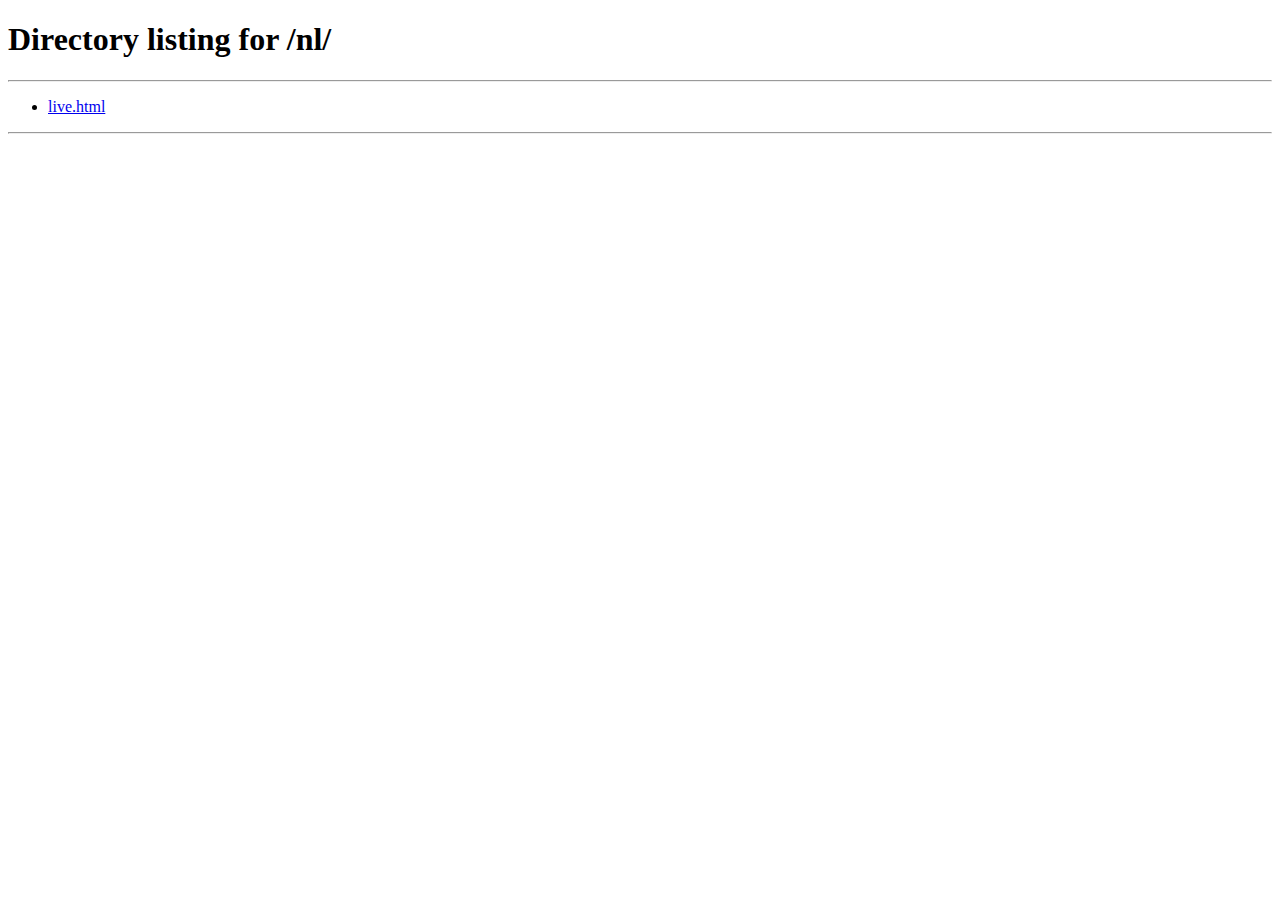
<file: index.html>
<!DOCTYPE html>
<html lang="nl">
<head>
    <meta charset="UTF-8">
    <meta name="viewport" content="width=device-width, initial-scale=1.0, viewport-fit=cover">
    <meta http-equiv="X-UA-Compatible" content="ie=edge">

    <!-- Standard Meta Tags -->
    <title>BK/CB Cross Hulshout 2025</title>
    <meta name="description" content="30.11.2025">
    <meta name="author" content="A.C. Hulshout">
    <link rel=”alternate” hreflang="nl" href="https://crosshulshout.be/nl" />
    <link rel=”alternate” hreflang="fr" href="https://crosshulshout.be/fr" />
    <link rel=”alternate” hreflang="de" href="https://crosshulshout.be/de" />

    <!-- Open Graph Tags -->
    <meta property="og:title" content="BK/CB Cross 2025 Hulshout">
    <meta property="og:type" content="website">
    <meta property="og:image" content="https://crosshulshout.be/banner.png">
    <meta property="og:description" content="30.11.2025">
    <meta property="og:url" content="https://crosshulshout.be">
    <meta property="og:site_name" content="BK/CB Cross Hulshout 2025">

    <!-- favicon -->
    <link rel="apple-touch-icon" sizes="180x180" href="./icons/apple-touch-icon.png">
    <link rel="icon" type="image/png" sizes="32x32" href="./icons/favicon-32x32.png">
    <link rel="icon" type="image/png" sizes="16x16" href="./icons/favicon-16x16.png">
    <link rel="manifest" href="/site.webmanifest">
    <meta name="msapplication-TileColor" content="#f0f0f0">
    <meta name="theme-color" content="#4e0c69">
    
    <!-- stylesheets -->
    <link rel="stylesheet" href="./styles/normalize.css">
    <link rel="stylesheet" href="./styles/style.css">

    <!-- Google Tag Manager -->
    <script>(function(w,d,s,l,i){w[l]=w[l]||[];w[l].push({'gtm.start':
      new Date().getTime(),event:'gtm.js'});var f=d.getElementsByTagName(s)[0],
      j=d.createElement(s),dl=l!='dataLayer'?'&l='+l:'';j.async=true;j.src=
      'https://www.googletagmanager.com/gtm.js?id='+i+dl;f.parentNode.insertBefore(j,f);
      })(window,document,'script','dataLayer','GTM-WPCJ8268');</script>
      <!-- End Google Tag Manager -->
    
    <script>
        function redirectBasedOnLanguage() {
            // Get browser's language
            let lang = navigator.language || navigator.userLanguage;
            lang = lang.substr(0, 2).toLowerCase();

            // Redirect based on the detected language
            switch (lang) {
                case 'nl':
                    window.location.href = './nl';
                    break;
                case 'fr':
                    window.location.href = './fr';
                    break;
                case 'de':
                    window.location.href = './de';
                    break;
                default:
                    window.location.href = './nl';
                    break;
            }
        }
    </script>
</head>
<body onload="redirectBasedOnLanguage()">
    <noscript>
        <p>JavaScript lijkt uitgeschakeld te zijn. Kies uw taal:</p>
        <p>JavaScript semble être désactivé. Veuillez choisir votre langue :</p>
        <ul>
            <li><a href="./nl">Nederlands</a></li>
            <li><a href="./fr">Français</a></li>
            <li><a href="./de">Deutsch</a></li>
        </ul>
    </noscript>
</body>
</html>
</file>
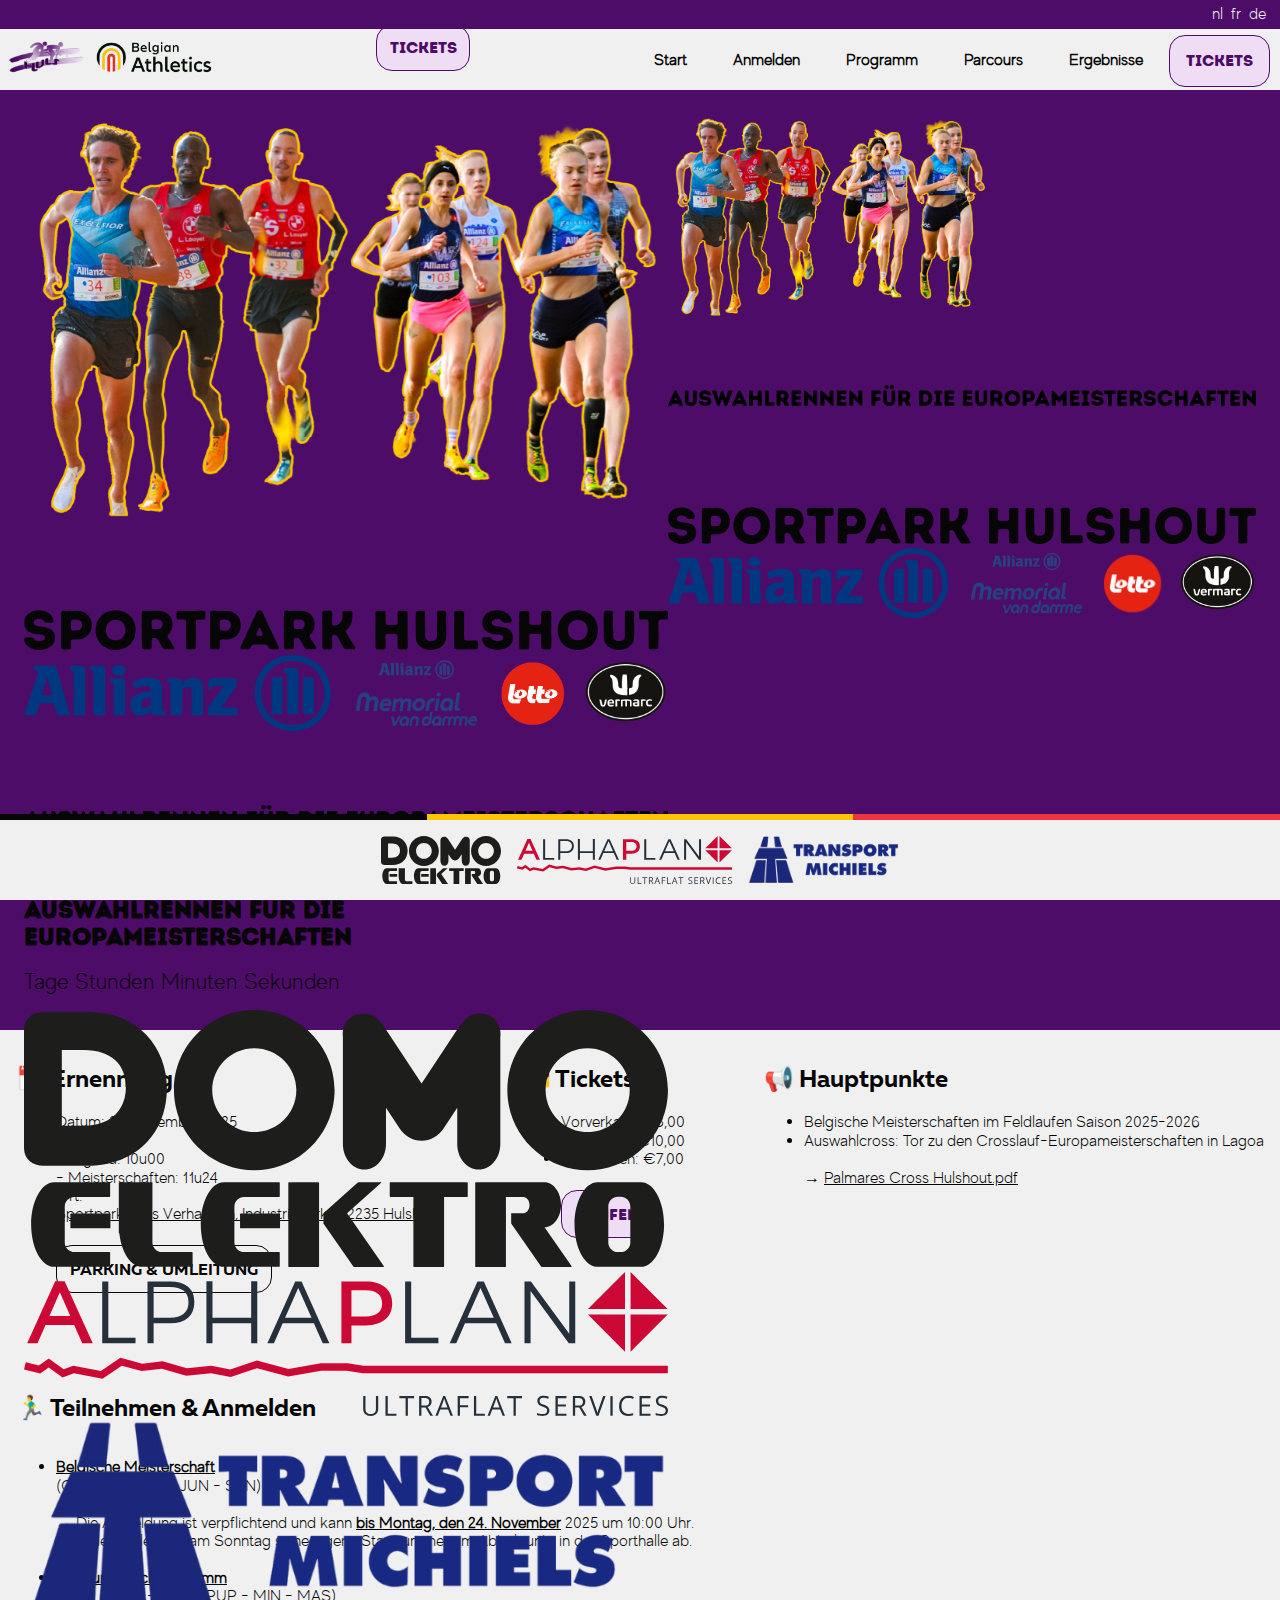
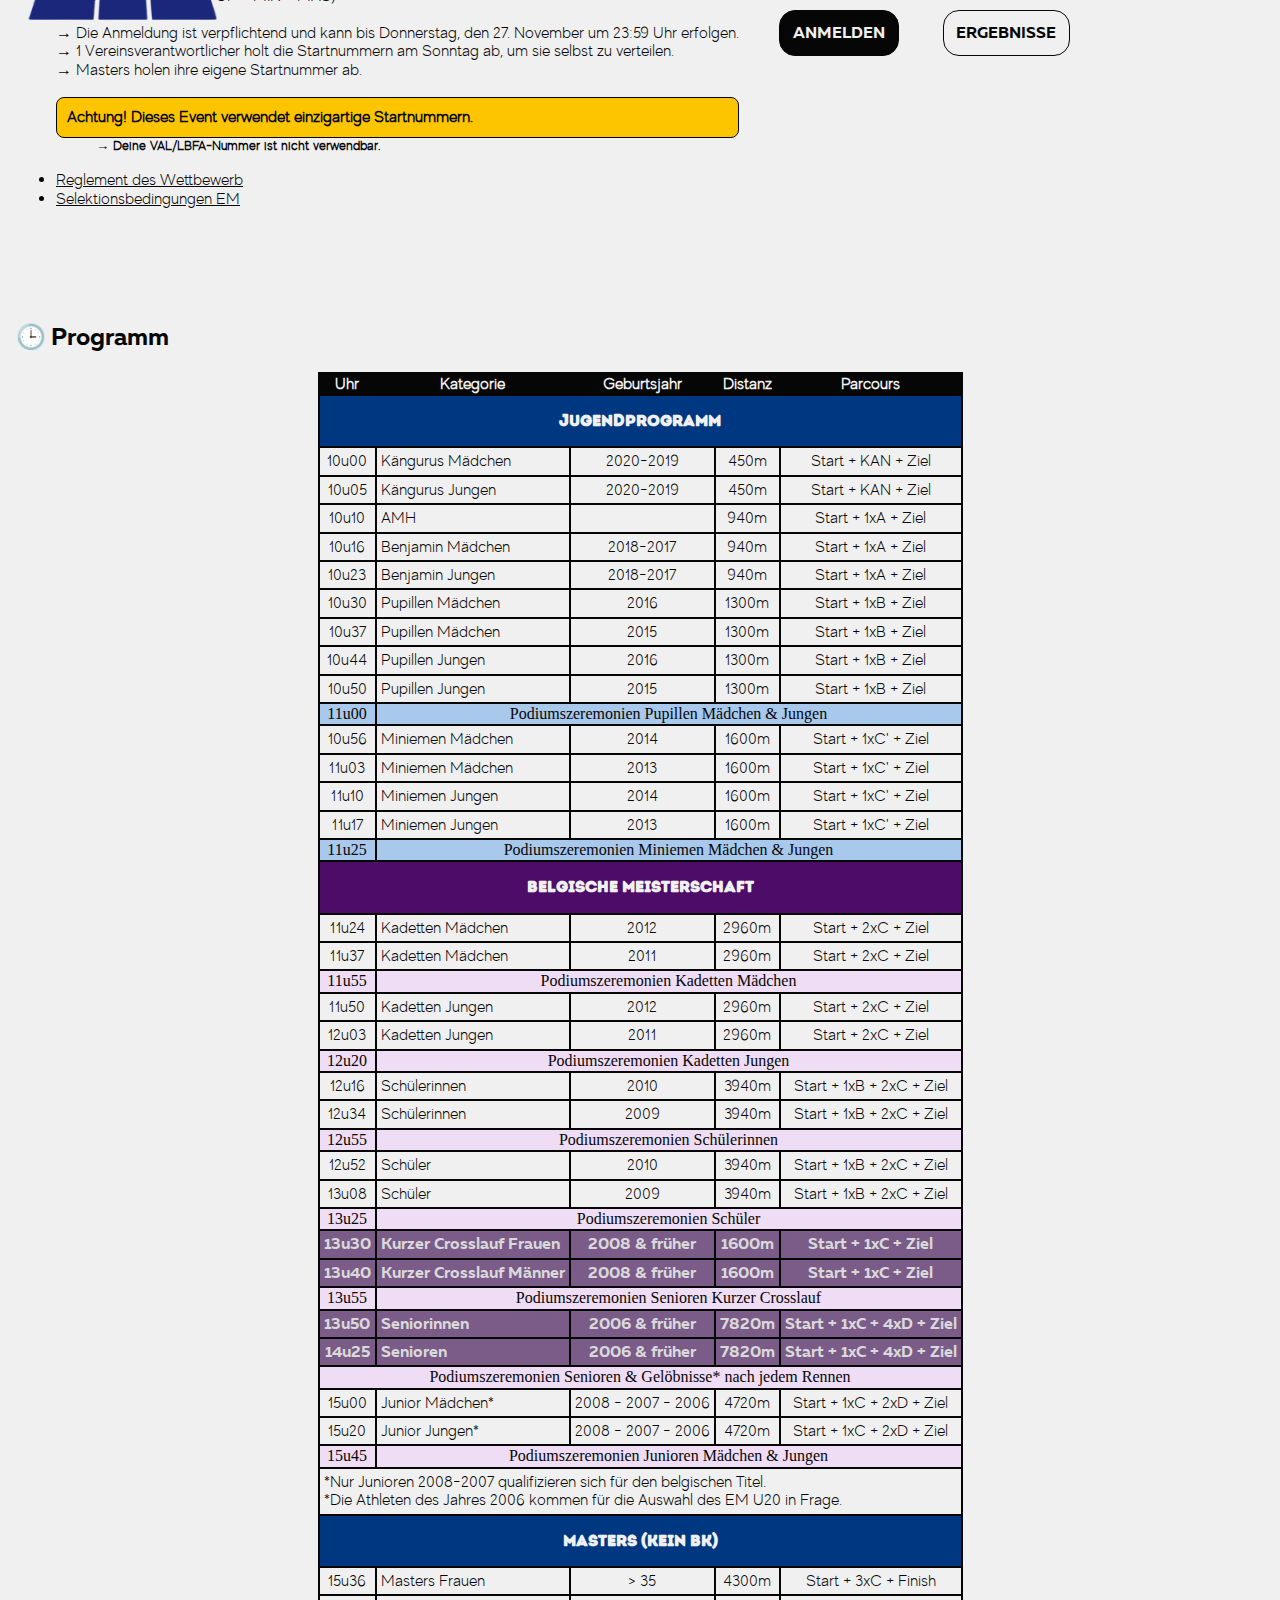
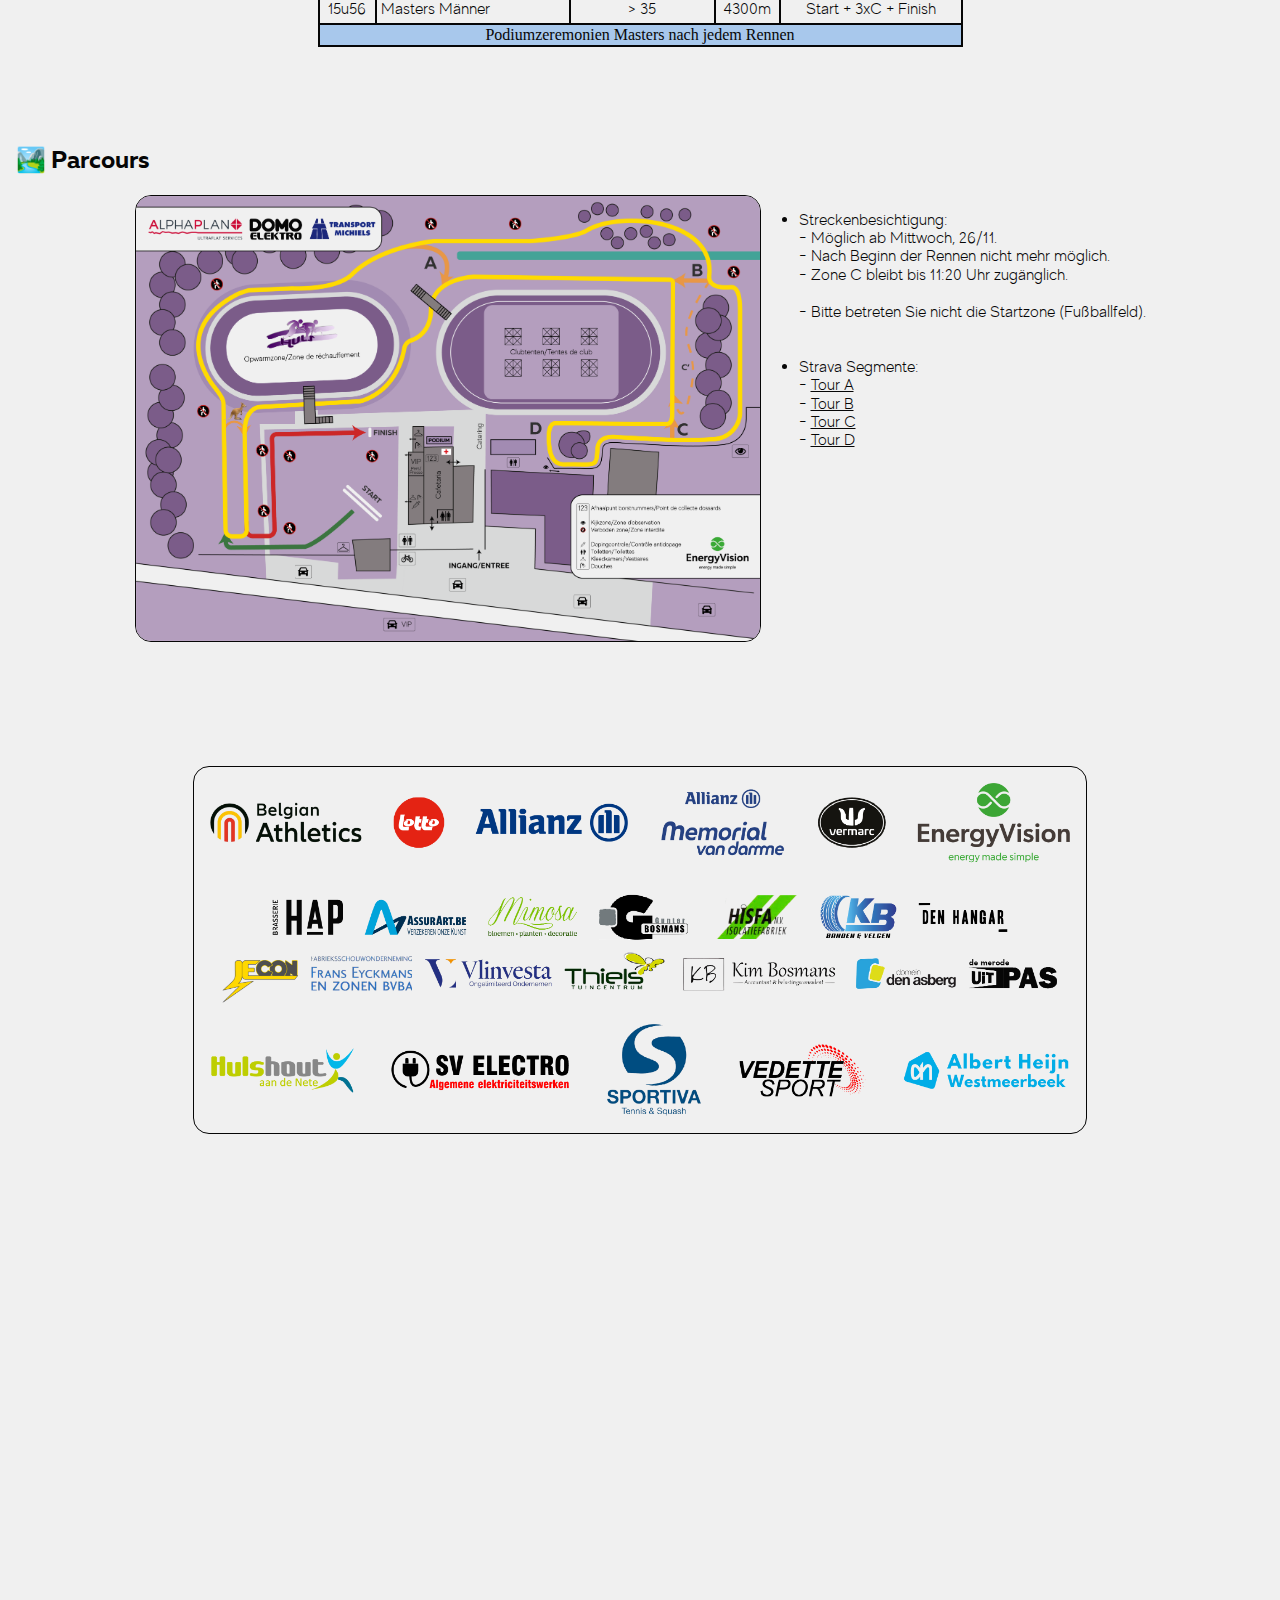
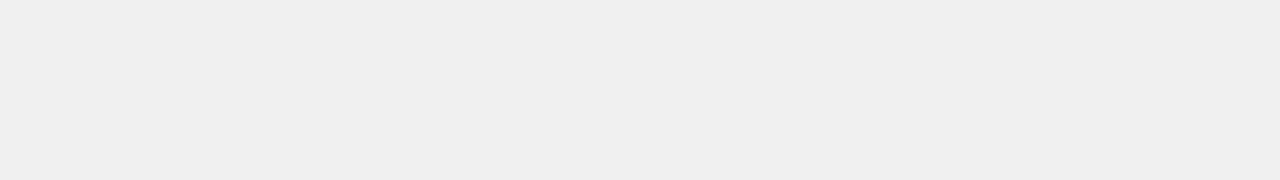
<file: de.html>
<!DOCTYPE html>
<html lang="de">
  <head>
    <meta charset="UTF-8">
    <meta name="viewport" content="width=device-width, initial-scale=1.0, viewport-fit=cover">
    <meta http-equiv="X-UA-Compatible" content="ie=edge">

    <!-- Standard Meta Tags -->
    <title>BM Feldlaufen Hulshout 2025</title>
    <meta name="description" content="30 November 2025">
    <meta name="author" content="A.C. Hulshout">
    <link rel=”alternate” hreflang="fr" href="https://crosshulshout.be/fr" />
    <link rel=”alternate” hreflang="nl" href="https://crosshulshout.be/nl" />

    <!-- Open Graph Tags -->
    <meta property="og:title" content="BM Feldlaufen Hulshout 2025">
    <meta property="og:type" content="website">
    <meta property="og:image" content="https://crosshulshout.be/banner.png">
    <meta property="og:description" content="30 November 2025">
    <meta property="og:url" content="https://crosshulshout.be/de">
    <meta property="og:site_name" content="BK Feldlaufen Hulshout 2025">

    <!-- favicon -->
    <link rel="apple-touch-icon" sizes="180x180" href="../icons/apple-touch-icon.png">
    <link rel="icon" type="image/png" sizes="32x32" href="../icons/favicon-32x32.png">
    <link rel="icon" type="image/png" sizes="16x16" href="../icons/favicon-16x16.png">
    <link rel="manifest" href="../site.webmanifest">
    <meta name="msapplication-TileColor" content="#f0f0f0">
    <meta name="theme-color" content="#4e0c69">
    
    <!-- stylesheets -->
    <link rel="stylesheet" href="../styles/normalize.css">
    <link rel="stylesheet" href="../styles/style.css">
    <link rel="stylesheet" href="./styles/animations.css">

    <!-- Google Tag Manager -->
    <script>(function(w,d,s,l,i){w[l]=w[l]||[];w[l].push({'gtm.start':
      new Date().getTime(),event:'gtm.js'});var f=d.getElementsByTagName(s)[0],
      j=d.createElement(s),dl=l!='dataLayer'?'&l='+l:'';j.async=true;j.src=
      'https://www.googletagmanager.com/gtm.js?id='+i+dl;f.parentNode.insertBefore(j,f);
      })(window,document,'script','dataLayer','GTM-WPCJ8268');</script>
      <!-- End Google Tag Manager -->

  </head>
  <body>

    <!-- Google Tag Manager (noscript) -->
    <noscript><iframe src="https://www.googletagmanager.com/ns.html?id=GTM-WPCJ8268"
    height="0" width="0" style="display:none;visibility:hidden"></iframe></noscript>
    <!-- End Google Tag Manager (noscript) -->

    <header>
      <div class="language-bar">
        <div class="language-links">
            <div>
              <!-- <a href="./de/presse.html">Presse</a> -->
            </div>
            <div>
              <a href="./nl.html">nl</a>
              <a href="./fr.html">fr</a>
              <a href="./de.html">de</a>
            </div>
        </div>
    </div>
  
      <div class="navbar">
        <div>
          <a class="logo" href="./de.html"><img src=./images/logo.png alt="achulshout-logo"></a>
          <a class="logo" href="./de.html"><img src=./images/logoBA.png alt="belgainathletics-logo"></a>
        </div>
        <a class="primary-btn mobile-header-btn" target="_blank" href="https://fienta.com/de/crosshulshout">Tickets</a>

        <nav>
          <div class="links">
            <a href="./de.html">Start</a>
            <a href="../de.html#participate">Anmelden</a>
            <a href="../de.html#timetable">Programm</a>
            <a href="../de.html#course">Parcours</a>
            <a href="../de/live.html">Ergebnisse</a>

            </div>
          <a class ="primary-btn" id="desktop-c2A" href="https://fienta.com/de/crosshulshout" target="_blank">Tickets</a>
        </nav>
      </div>

    </header>

    <div class="info">
      <div class="desktop-layout">
        <div class="desktop-top-row">
          <div class="hero-image-container">
            <img id="hero-desktop" src="./images/hero.webp" alt="BM Feldlaufen 2025">
          </div>
          <div class="top-right-containers">
            <div class="date-location-box">
              <img src="./images/date-place.svg" alt="30 November - Sportpark Hulshout" style="width: 100%; height: auto;">
            </div>
            <div class="bond-sponsors-container">
              <img src="./images/bond.svg" alt="Sponsorsbalk: Allianz, Allianz Memorial Van Damme, Lotto, Vermarc">
            </div>
          </div>
        </div>
        
        <div class="desktop-bottom-row">
          <div class="title-container">
            <img class="title-image" src="./images/mobiletitle-de.svg" alt="BM Feldlaufen - Auswahlrennen für die Europameisterschaften">
            <h1>BM Feldlaufen</h1>
            <h3>Auswahlrennen für die Europameisterschaften</h3>
            <div class="belgian-flag-bar"></div>
            <div class="countdown">
              <span class="number" id="days"></span>
              <span class="label" id="daysLabel"></span>
              <span class="number" id="hours"></span>
              <span class="label" id="hoursLabel"></span>
              <span class="number" id="minutes"></span>
              <span class="label" id="minutesLabel"></span>
              <span class="number" id="seconds"></span>
              <span class="label" id="secondsLabel"></span>
            </div>
          </div>
          <div class="bottom-right-sponsors">
            <div class="domo-sponsors-container">
              <img src="./images/domo.svg" alt="Domo Elektro">
              <img src="./images/alphaplan.svg" alt="AlphaPlan">
              <img src="./images/michiels.svg" alt="Transport Michiels">
            </div>
          </div>
        </div>
      </div>
      
      <div class="mobile-layout">
        <img id="hero" src="./images/hero.webp" alt="BM Feldlaufen 2025">
        <div class="title-container">
          <img src="./images/mobiletitle-de.svg" alt="BM Feldlaufen - Auswahlrennen für die Europameisterschaften">
          <div class="belgian-flag-bar"></div>
          <div class="countdown">
            <div class="countdown-item">
              <span class="number" id="days-mobile"></span>
              <span class="label" id="daysLabel-mobile"></span>
            </div>
            <div class="countdown-item">
              <span class="number" id="hours-mobile"></span>
              <span class="label" id="hoursLabel-mobile"></span>
            </div>
            <div class="countdown-item">
              <span class="number" id="minutes-mobile"></span>
              <span class="label" id="minutesLabel-mobile"></span>
            </div>
            <div class="countdown-item">
              <span class="number" id="seconds-mobile"></span>
              <span class="label" id="secondsLabel-mobile"></span>
            </div>
          </div>
        </div>
        <div class="date-location-box">
          <img src="./images/date-place.svg" alt="30 November - Sportpark Hulshout" style="width: 100%; height: auto;">
        </div>
        <div class="bond-sponsors-mobile">
          <img src="./images/bond.svg" alt="Sponsorsbalk: Allianz, Allianz Memorial Van Damme, Lotto, Vermarc">
        </div>
      </div>
    </div>

    <div class="main-content">



      <section class="intro">

        <figure id="figure1">
          <h2>📅 Ernennung</h2>
          <ul>
            <li>Datum: 30 November 2025</li>
            <li>Anfangszeit:</li>
              <ol>- Jugend: 10u00</ol>
              <ol>- Meisterschaften: 11u24</ol>
            <li>Ort:</li>
              <ol><a href="https://goo.gl/maps/3x4T7UfpZxmmmAkHA" target="_blank">Sportpark Joris Verhaegen, Industriepark 3, 2235 Hulshout</a></ol>
              <br>
              <br>
              <ol>
                <a href="./parking.pdf" class="four-btn" target="_blank">Parking & Umleitung</a>
              </ol>
          </ul>
        </figure>

        <figure>
          <h2>💳 Tickets</h2>
          <ul>
            <li>Vorverkauf: €8,00</li>
            <li>An der Tür: €10,00</li>
            <li>Clubkarten: €7,00</li>
            <br>
            <br>
            <ol>
              <a href="https://fienta.com/de/crosshulshout"  target="_blank" class="primary-btn">Kaufen</a>
            </ol>
          </ul>
        </figure>

        <figure>
          <h2>📢 Hauptpunkte</h2>
          <ul>
            <li>Belgische Meisterschaften im Feldlaufen Saison 2025-2026</li>
            <li>Auswahlcross: Tor zu den Crosslauf-Europameisterschaften in Lagoa</li>
            <br>
            <ol>&rarr; <a href="./palmares-cross-hulshout.pdf" target="_blank">Palmares Cross Hulshout.pdf</a></ol>
          </ul>
        </figure>

      </section>

      <section id="participate">
        <figure>
          <h2>🏃‍♂️ Teilnehmen & Anmelden</h2>
          <div>
            <ul>
              <li>
                  <h7>
                      Belgische Meisterschaft
                  </h7>
                  <br> 
                  (CAD - SCHOL - JUN - SEN)
                  <br>
                  <br>
                  &rarr; Die Anmeldung ist verpflichtend und kann
                  <h7>bis Montag, den 24. November</h7>
                  2025 um 10:00 Uhr.
                  <br>
                  &rarr; Jeder Athlet holt am Sonntag seine eigene Startnummer am Abholpunkt in der Sporthalle ab.
              </li>
              <br>
              <li>
                  <h7>
                      Vor- und Nachprogramm
                  </h7>
                  <br>
                  (AMH - KAN - BEN - PUP - MIN - MAS)
                  <br>
                  <br>
                  &rarr; Die Anmeldung ist verpflichtend und kann bis Donnerstag, den 27. November um 23:59 Uhr erfolgen.
                  <br>
                  &rarr; 1 Vereinsverantwortlicher holt die Startnummern am Sonntag ab, um sie selbst zu verteilen.
                  <br>
                  &rarr; Masters holen ihre eigene Startnummer ab.
              </li>
              <br>
              <h6 style="background-color: #fdc400; color: #060606; padding: 10px; border-radius: 8px;">
                  Achtung!
                  Dieses Event verwendet einzigartige Startnummern.
              </h6>
              <ul>
                  <ol>
                      <h5>
                          &rarr; Deine VAL/LBFA-Nummer ist nicht verwendbar.
                      </h5>
                  </ol>
              </ul>
              <br>
              <li><a href="./reglement.pdf" target="_blank">Reglement des Wettbewerb</a></li>
              <li><a href="https://www.atletiek.be/admin/storage/main/nederlandse-vertaling-criteria-ek-veldlopen-antalya.pdf" target="_blank">Selektionsbedingungen EM</a></li>
            </ul>
            <ul>
              <ol>
                <a href="https://my.raceresult.com/313744" class="three-btn" target="_blank">Anmelden</a>
              </ol>
            </ul>
            <ul>
              <ol>
                <a href="./de/live.html" class="four-btn">Ergebnisse</a>
              </ol>
            </ul>
          </div>
        </figure>
      </section>

      <section id="timetable">
        <figure>
          <h2>🕒 Programm</h2>
          <div>
          <table>
            <thead>
                <tr class="table-top">
                    <th>Uhr</th>
                    <th>Kategorie</th>
                    <th>Geburtsjahr</th>
                    <th>Distanz</th>
                    <th>Parcours</th>
                </tr>
                <tr>
                    <th colspan="5" class="table-title">Jugendprogramm</th>
                </tr>
            </thead>
            <tbody>
                <!-- JUGENDPROGRAMM Daten -->
                <tr><td class="td-center">10u00</td><td>Kängurus Mädchen</td><td class="td-center">2020-2019</td><td class="td-center">450m</td><td class="td-center">Start + KAN + Ziel</td></tr>
                <tr><td class="td-center">10u05</td><td>Kängurus Jungen</td><td class="td-center">2020-2019</td><td class="td-center">450m</td><td class="td-center">Start + KAN + Ziel</td></tr>
          
                <tr><td class="td-center">10u10</td><td>AMH</td><td class="td-center"></td><td class="td-center">940m</td><td class="td-center">Start + 1xA + Ziel</td></tr>
          
                <tr><td class="td-center">10u16</td><td>Benjamin Mädchen</td><td class="td-center">2018-2017</td><td class="td-center">940m</td><td class="td-center">Start + 1xA + Ziel</td></tr>
                <tr><td class="td-center">10u23</td><td>Benjamin Jungen</td><td class="td-center">2018-2017</td><td class="td-center">940m</td><td class="td-center">Start + 1xA + Ziel</td></tr>
          
                <tr><td class="td-center">10u30</td><td>Pupillen Mädchen</td><td class="td-center">2016</td><td class="td-center">1300m</td><td class="td-center">Start + 1xB + Ziel</td></tr>
                <tr><td class="td-center">10u37</td><td>Pupillen Mädchen</td><td class="td-center">2015</td><td class="td-center">1300m</td><td class="td-center">Start + 1xB + Ziel</td></tr>
                <tr><td class="td-center">10u44</td><td>Pupillen Jungen</td><td class="td-center">2016</td><td class="td-center">1300m</td><td class="td-center">Start + 1xB + Ziel</td></tr>
                <tr><td class="td-center">10u50</td><td>Pupillen Jungen</td><td class="td-center">2015</td><td class="td-center">1300m</td><td class="td-center">Start + 1xB + Ziel</td></tr>
          
                <tr><th class="table-subtitle th-main">11u00</th><th colspan="4" class="table-subtitle th-main">Podiumszeremonien Pupillen Mädchen & Jungen</th></tr>
          
                <tr><td class="td-center">10u56</td><td>Miniemen Mädchen</td><td class="td-center">2014</td><td class="td-center">1600m</td><td class="td-center"> Start + 1xC' + Ziel</td></tr>
                <tr><td class="td-center">11u03</td><td>Miniemen Mädchen</td><td class="td-center">2013</td><td class="td-center">1600m</td><td class="td-center"> Start + 1xC' + Ziel</td></tr>
                <tr><td class="td-center">11u10</td><td>Miniemen Jungen</td><td class="td-center">2014</td><td class="td-center">1600m</td><td class="td-center"> Start + 1xC' + Ziel</td></tr>
                <tr><td class="td-center">11u17</td><td>Miniemen Jungen</td><td class="td-center">2013</td><td class="td-center">1600m</td><td class="td-center"> Start + 1xC' + Ziel</td></tr>
          
                <tr><th class="table-subtitle th-main">11u25</th><th colspan="4" class="table-subtitle th-main">Podiumszeremonien Miniemen Mädchen & Jungen</th></tr>
          
                <!-- BELGISCHE MEISTERSCHAFT Daten -->
                <tr><th colspan="5" class="table-title" id="table-bk">Belgische Meisterschaft</th></tr>
                <!-- ... die Zeilen für diesen Abschnitt ... -->
          
                <!-- Kadetten Daten -->
                <!-- ... die Zeilen für diesen Abschnitt ... -->
                <tr><td class="td-center">11u24</td><td>Kadetten Mädchen</td><td class="td-center">2012</td><td class="td-center">2960m</td><td class="td-center">Start + 2xC + Ziel</td></tr>
                <tr><td class="td-center">11u37</td><td>Kadetten Mädchen</td><td class="td-center">2011</td><td class="td-center">2960m</td><td class="td-center">Start + 2xC + Ziel</td></tr>
                <tr><th class="table-subtitle">11u55</th><th colspan="4" class="table-subtitle">Podiumszeremonien Kadetten Mädchen</th></tr>
                <tr><td class="td-center">11u50</td><td>Kadetten Jungen</td><td class="td-center">2012</td><td class="td-center">2960m</td><td class="td-center">Start + 2xC + Ziel</td></tr>
                <tr><td class="td-center">12u03</td><td>Kadetten Jungen</td><td class="td-center">2011</td><td class="td-center">2960m</td><td class="td-center">Start + 2xC + Ziel</td></tr>
                <tr><th class="table-subtitle">12u20</th><th colspan="4" class="table-subtitle">Podiumszeremonien Kadetten Jungen</th></tr>

                <!-- Schüler Daten -->
                <!-- ... die Zeilen für diesen Abschnitt ... -->
                <tr><td class="td-center">12u16</td><td>Schülerinnen</td><td class="td-center">2010</td><td class="td-center">3940m</td><td class="td-center">Start + 1xB + 2xC + Ziel</td></tr>
                <tr><td class="td-center">12u34</td><td>Schülerinnen</td><td class="td-center">2009</td><td class="td-center">3940m</td><td class="td-center">Start + 1xB + 2xC + Ziel</td></tr>
                <tr><th class="table-subtitle">12u55</th><th colspan="4" class="table-subtitle">Podiumszeremonien Schülerinnen</th></tr>
                <tr><td class="td-center">12u52</td><td>Schüler</td><td class="td-center">2010</td><td class="td-center">3940m</td><td class="td-center">Start + 1xB + 2xC + Ziel</td></tr>
                <tr><td class="td-center">13u08</td><td>Schüler</td><td class="td-center">2009</td><td class="td-center">3940m</td><td class="td-center">Start + 1xB + 2xC + Ziel</td></tr>
                <tr><th class="table-subtitle">13u25</th><th colspan="4" class="table-subtitle">Podiumszeremonien Schüler</th></tr>

                <!-- Kurzer Crosslauf Daten -->
                <!-- ... die Zeilen für diesen Abschnitt ... -->
                <tr class="tr-main"><td class="td-center">13u30</td><td>Kurzer Crosslauf Frauen</td><td class="td-center">2008 & früher</td><td class="td-center">1600m</td><td class="td-center">Start + 1xC + Ziel</td></tr>
                <tr class="tr-main"><td class="td-center">13u40</td><td>Kurzer Crosslauf Männer</td><td class="td-center">2008 & früher</td><td class="td-center">1600m</td><td class="td-center">Start + 1xC + Ziel</td></tr>
                <tr><th class="table-subtitle">13u55</th><th colspan="4" class="table-subtitle">Podiumszeremonien Senioren Kurzer Crosslauf</th></tr>

                <!-- Senioren Daten -->
                <!-- ... die Zeilen für diesen Abschnitt ... -->
                <tr class="tr-main"><td class="td-center">13u50</td><td>Seniorinnen</td><td class="td-center">2006 & früher</td><td class="td-center">7820m</td><td class="td-center">Start + 1xC + 4xD + Ziel</td></tr>
                <tr class="tr-main"><td class="td-center">14u25</td><td>Senioren</td><td class="td-center">2006 & früher</td><td class="td-center">7820m</td><td class="td-center">Start + 1xC + 4xD + Ziel</td></tr>
                <tr><th colspan="5" class="table-subtitle">Podiumszeremonien Senioren & Gelöbnisse* nach jedem Rennen</th></tr>
          
                <!-- Junior und Nachwuchsklasse Daten -->
                <!-- ... die Zeilen für diesen Abschnitt ... -->
                <tr><td class="td-center">15u00</td><td>Junior Mädchen*</td><td class="td-center">2008 - 2007 - 2006</td><td class="td-center">4720m</td><td class="td-center">Start + 1xC + 2xD + Ziel</td></tr>
                <tr><td class="td-center">15u20</td><td>Junior Jungen*</td><td class="td-center">2008 - 2007 - 2006</td><td class="td-center">4720m</td><td class="td-center">Start + 1xC + 2xD + Ziel</td></tr>
                <tr><th class="table-subtitle">15u45</th><th colspan="4" class="table-subtitle">Podiumszeremonien Junioren Mädchen & Jungen</th></tr>
                <tr><td colspan="5">*Nur Junioren 2008-2007 qualifizieren sich für den belgischen Titel.
                <br>*Die Athleten des Jahres 2006 kommen für die Auswahl des EM U20 in Frage.</td></tr>

                <tr>
                  <th colspan="5" class="table-title">MASTERS (KEIN BK)</th>
                </tr>

                <tr><td class="td-center">15u36</td><td>Masters Frauen</td><td class="td-center">> 35</td><td class="td-center">4300m</td><td class="td-center"> Start + 3xC + Finish</td></tr>
                <tr><td class="td-center">15u56</td><td>Masters Männer</td><td class="td-center">> 35</td><td class="td-center">4300m</td><td class="td-center"> Start + 3xC + Finish</td></tr>

                <tr><th colspan="5" class="table-subtitle th-main">Podiumzeremonien Masters nach jedem Rennen</th></tr>

            </tbody>
          </table>
          </div>
          
        </figure>
      </section>

      <section id="course">
        <figure>
          <h2>🏞️ Parcours</h2>
          <div>

            <a data-fslightbox href="./images/parcours.webp" id="map">
                <img src="./images/parcours.webp" alt="parcours">
              </a>

            <span>
              <ul>
                <li>Streckenbesichtigung:</li>
                <ol>- Möglich ab Mittwoch, 26/11.</ol>
                <ol>- Nach Beginn der Rennen nicht mehr möglich.</ol>
                <ol>- Zone C bleibt bis 11:20 Uhr zugänglich.</ol>
                <br>
                <ol>- Bitte betreten Sie nicht die Startzone (Fußballfeld).</ol>
                </ol>
                <br>
                <!-- <li><a href="./Parcours.pdf" target="_blank">Parcours.pdf</a></li> -->
                <br>
                <li>Strava Segmente:</li>
                  <ol>- <a href="https://www.strava.com/segments/35615296" target="_blank">Tour A</a></ol>
                  <ol>- <a href="https://www.strava.com/segments/35615309" target="_blank">Tour B</a></ol>
                  <ol>- <a href="https://www.strava.com/segments/35615316" target="_blank">Tour C</a></ol>
                  <ol>- <a href="https://www.strava.com/segments/35615277" target="_blank">Tour D</a></ol>

              </ul>
            </span>
        </figure>
      </section>

      <section class="sponsors-footer">
        <figure>
          <div>
            <a href="#">
              <img src="./images/sponsors.webp" alt="Sponsors">
            </a>
          </div>
          <div>
            <!-- <h4>Vielen Dank an alle unsere <a href="./de/partners.html">Sponsoren und Unterstützer.</a></h4> -->
          </div>
        </figure>
      </section>

    </div>

    <div class="contact-wrapper">
      <div class="contact">
      <h2>Kontakt</h2>
      <h5>Die belgischen Feldlaufmeisterschaften 2025 werden vom Atletiekclub Hulshout vzw (BE0430.974.067) im Auftrag von Belgian Athletics (KBAB) organisiert.</h5>
      <h4>Haben Sie eine Frage?</h4>
          <p>E-mail: <a href="mailto:info@achulshout.be">info@achulshout.be</a></p>
          <p>Telefon: <a href="tel:+32475428066">+32 475 42 80 66</a></p>

      <h4>Adresse</h4>
          <table id="adresgegevens">
              <tr>
                  <th>Ort des Wettbewerbs</th>
                  <th>Organisation</th>
              </tr>
              <tr>
                  <td>Sportpark Joris Verhaegen</td>
                  <td>A.C. Hulshout vzw</td>
              </tr>
              <tr>
                  <td>Industriepark 3</td>
                  <td>Tiendenstraat 1</td>
              </tr>
              <tr>
                   <td>2235, Hulshout</td>
                  <td>2235, Hulshout</td>
              </tr>
               <tr>
                  <td class="route"><a href="https://goo.gl/maps/3x4T7UfpZxmmmAkHA" target="_blank">Wegbeschreibung</a></td>
              </tr>
          </table>
      <br>

      <div class="socials">
          <a href="https://facebook.com/ac.hulshout" target="_blank"><img src="../images/facebook.png" alt="Facebook"></a>
          <a href="https://instagram.com/ac.hulshout" target="_blank"><img src="../images/instagram.png" alt="Instagram"></a>
      </div>

      <div class="singed">
        <p>Web durch <a href="https://www.linkedin.com/in/lars-rmkrs/" target="_blank">Lars</a></p>
        <br>
        <br>
      </div>

    </div>
  </div>

  <footer>
    <div id="mobile-menu">
      <div id="mobile-nav">
        <a href="./de.html">
            <svg width="20" height="22" viewBox="0 0 20 22" fill="none" xmlns="http://www.w3.org/2000/svg">
              <path d="M1 8L10 1L19 8V19C19 19.5304 18.7893 20.0391 18.4142 20.4142C18.0391 20.7893 17.5304 21 17 21H3C2.46957 21 1.96086 20.7893 1.58579 20.4142C1.21071 20.0391 1 19.5304 1 19V8Z" stroke="#f0f0f0" stroke-width="2" stroke-linecap="round" stroke-linejoin="round"/>
              <path d="M7 21V11H13V21" stroke="#f0f0f0" stroke-width="2" stroke-linecap="round" stroke-linejoin="round"/>
            </svg>
        </a>
        <a href="#timetable">
          <svg width="22" height="22" viewBox="0 0 22 22" fill="none" xmlns="http://www.w3.org/2000/svg">
            <path d="M11 21C16.5228 21 21 16.5228 21 11C21 5.47715 16.5228 1 11 1C5.47715 1 1 5.47715 1 11C1 16.5228 5.47715 21 11 21Z" stroke="#f0f0f0" stroke-width="2" stroke-linecap="round" stroke-linejoin="round"/>
            <path d="M11 5V11L15 13" stroke="#f0f0f0" stroke-width="2" stroke-linecap="round" stroke-linejoin="round"/>
          </svg>                           
        </a>
        <a data-fslightbox="nav" href="./images/parcours.webp">
          <svg width="24" height="22" viewBox="0 0 24 22" fill="none" xmlns="http://www.w3.org/2000/svg">
            <path d="M1 5V21L8 17L16 21L23 17V1L16 5L8 1L1 5Z" stroke="#F0F0F0" stroke-width="2" stroke-linecap="round" stroke-linejoin="round"/>
            <path d="M8 1V17" stroke="#F0F0F0" stroke-width="2" stroke-linecap="round" stroke-linejoin="round"/>
            <path d="M16 5V21" stroke="#F0F0F0" stroke-width="2" stroke-linecap="round" stroke-linejoin="round"/>
          </svg>              
        </a>
        <a href="#participate">
          <svg width="24" height="24" viewBox="0 0 24 24" fill="none" xmlns="http://www.w3.org/2000/svg">
            <path fill-rule="evenodd" clip-rule="evenodd" d="M18.0467 4.67771C18.3435 4.43167 18.5825 4.13012 18.7483 3.79233C18.9142 3.45453 19.0033 3.08791 19.01 2.7159C19.0114 2.35881 18.9376 2.005 18.7929 1.67485C18.6482 1.34469 18.4354 1.04474 18.1669 0.792275C17.8983 0.53981 17.5793 0.339826 17.2281 0.203852C16.877 0.0678777 16.5007 -0.00139691 16.121 2.1344e-05C15.4787 0.0163086 14.8594 0.227918 14.3558 0.603124C13.7911 1.11975 13.4648 1.82426 13.4472 2.56493C13.452 3.06469 13.6047 3.55332 13.8882 3.97604C14.1718 4.39875 14.5749 4.73886 15.0525 4.95822C15.53 5.17758 16.0631 5.26753 16.592 5.21798C17.1208 5.16844 17.6246 4.98136 18.0467 4.67771ZM8.73927 5.13061C8.73927 5.18119 8.68549 5.18119 8.63252 5.231V5.28158C7.48532 5.489 6.4156 5.97452 5.52923 6.6901C4.99412 7.16388 4.51013 7.68625 4.08434 8.24958C3.01514 9.6581 5.52923 11.016 6.54627 9.60829C7.88277 7.84573 9.54117 7.34378 11.3609 7.89784C10.4515 9.45732 9.59496 10.9632 8.47116 13.079C7.29357 15.2424 4.7803 16.9528 2.31837 15.6447C2.15331 15.5413 1.96796 15.4698 1.77318 15.4346C1.57841 15.3993 1.3781 15.401 1.18401 15.4394C0.989912 15.4778 0.80592 15.5523 0.642803 15.6584C0.479686 15.7645 0.340721 15.9002 0.234044 16.0575C0.127367 16.2147 0.0551205 16.3904 0.0215344 16.5742C-0.0120518 16.7581 -0.00630291 16.9463 0.0384444 17.128C0.0831917 17.3098 0.166038 17.4813 0.282135 17.6325C0.398231 17.7837 0.545244 17.9117 0.714567 18.0088C2.21519 18.8127 3.97144 19.0872 5.66792 18.783C7.3644 18.4788 8.88996 17.6157 9.97065 16.3489C10.0244 16.3489 10.1336 16.3988 10.1842 16.3988C11.7794 17.0226 13.2743 17.8526 14.6256 18.8648C15.2669 19.3668 16.3899 21.9301 17.0321 23.2406C17.1321 23.4249 17.2746 23.5859 17.4492 23.712C17.6237 23.838 17.8259 23.9259 18.0411 23.9692C18.2563 24.0125 18.4791 24.0101 18.6932 23.9623C18.9073 23.9145 19.1074 23.8224 19.2789 23.6927C19.4822 23.5073 19.6137 23.2632 19.6526 22.9994C19.6914 22.7355 19.6353 22.4671 19.4932 22.2367C18.7443 20.7806 17.5137 17.8096 16.4975 17.1022C15.6891 16.4782 14.8502 15.8901 13.9834 15.3397L14.0902 15.2393C13.7407 15.0265 13.3836 14.825 13.0193 14.6354C13.9296 13.0261 14.8391 11.4666 15.8015 9.90716C16.9049 10.2351 18.0793 10.2917 19.2125 10.0714C20.3457 9.85111 21.4 9.36134 22.2746 8.64884C22.8244 8.18874 23.3096 7.6647 23.7187 7.08936C24.7357 5.83181 22.7562 4.57426 21.5795 5.42872C21.5126 5.48638 21.4574 5.55492 21.4165 5.63103C20.8998 6.37686 20.1527 6.9561 19.2756 7.2909C19.2218 7.34071 19.1689 7.34071 19.1689 7.39129H19.1151C18.479 7.59724 17.8012 7.66357 17.1336 7.5852C16.4661 7.50684 15.8264 7.28584 15.2637 6.93916L15.3712 6.838H15.4242C15.3651 6.78511 15.2904 6.75013 15.2099 6.73761C14.8831 6.5344 14.5438 6.34964 14.1937 6.18432C12.5772 5.20472 10.63 4.82786 8.73357 5.12755L8.73927 5.13061Z" fill="#f0f0f0"/>
          </svg>              
        </a>
      </div>
    </div>
    <div class="color-block">
      <div class="color" style="background-color: #060606;"></div>
      <div class="color" style="background-color: #fdc400;"></div>
      <div class="color" style="background-color: #EF3340;"></div>
    </div>
    <div class="clubsponsors">
      <img src="./images/domo.svg" alt="Domo Elektro">
      <img src="./images/alphaplan.svg" alt="Alphaplan">
      <img src="./images/michiels.svg" alt="Michiels">


    </div>
  </footer>
  
  <script src="./scripts/countdown.js"></script>
  <script src="./scripts/fslightbox.js"></script>

  <script src="https://code.jquery.com/jquery-3.6.0.min.js"></script>
  <script src="./scripts/scroll.js"></script>
  <script src="./scripts/scroll-animations.js"></script>

</body>
</html>
</file>
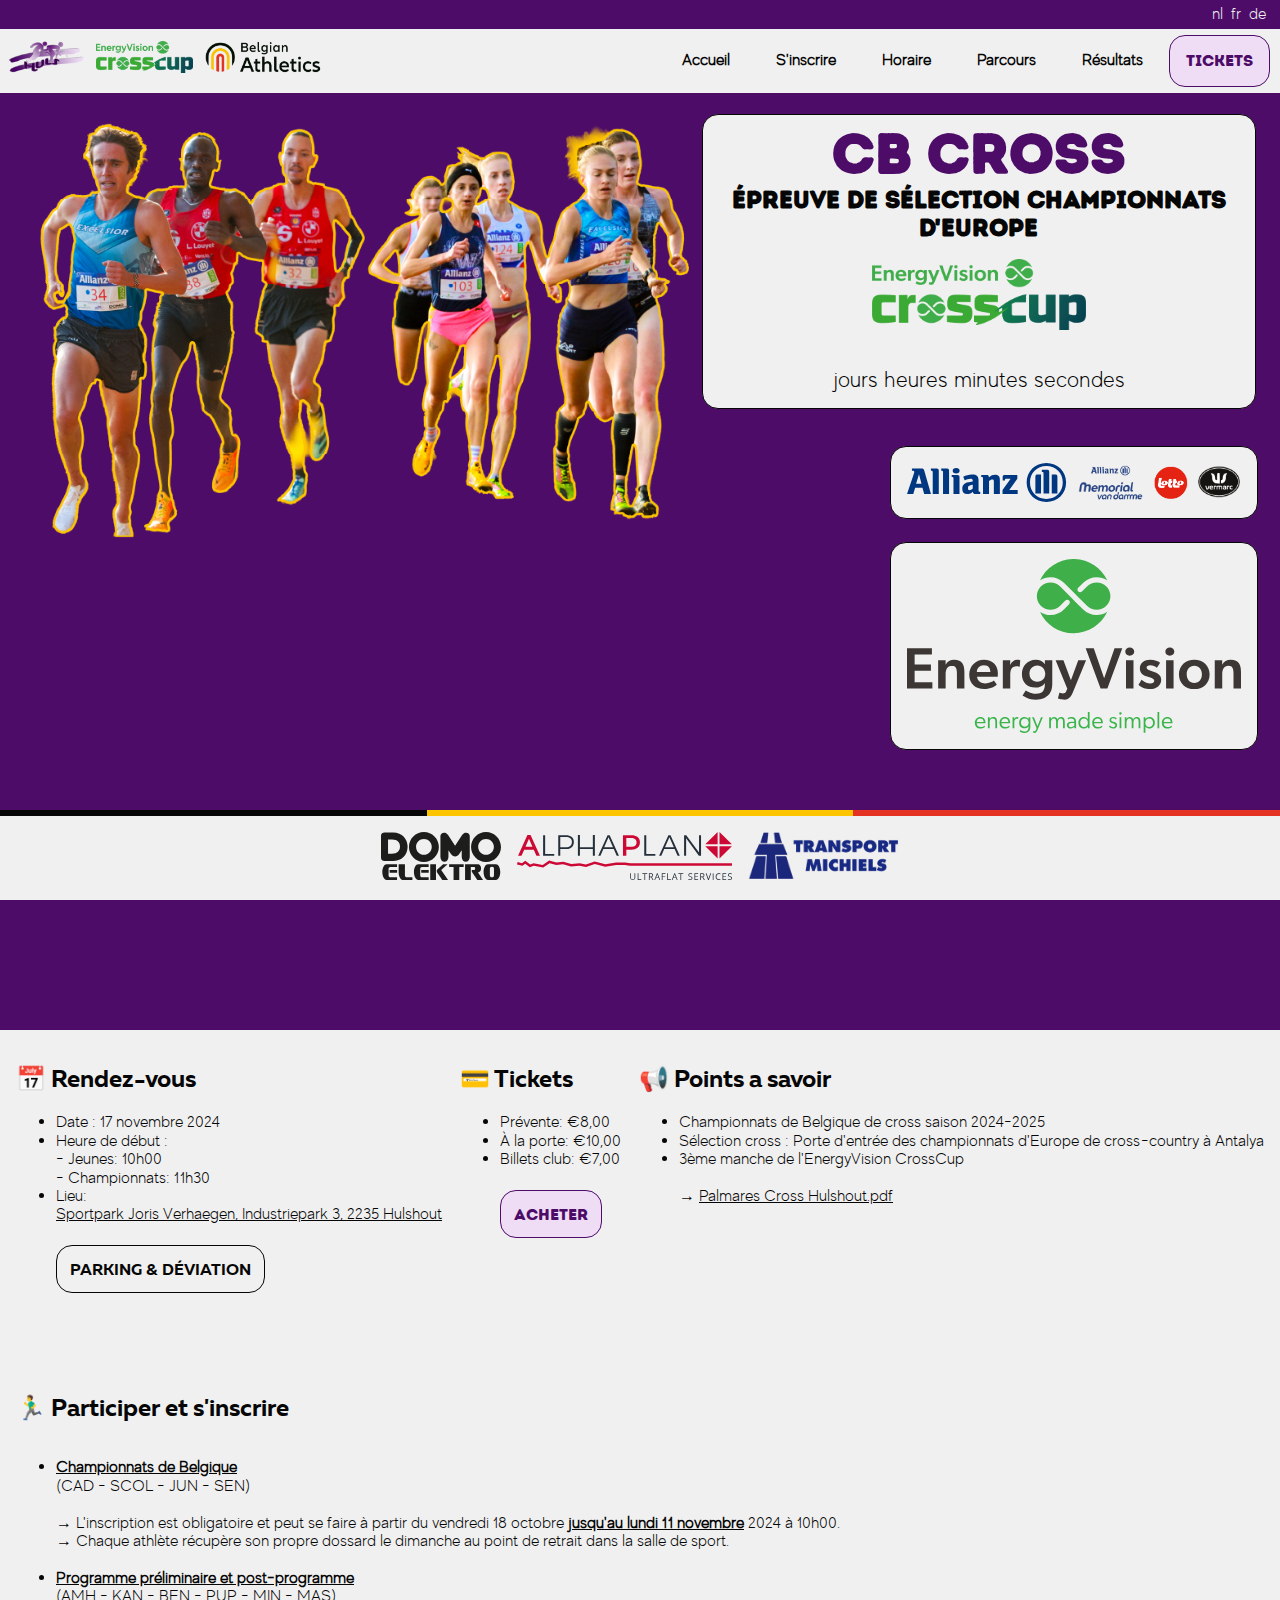
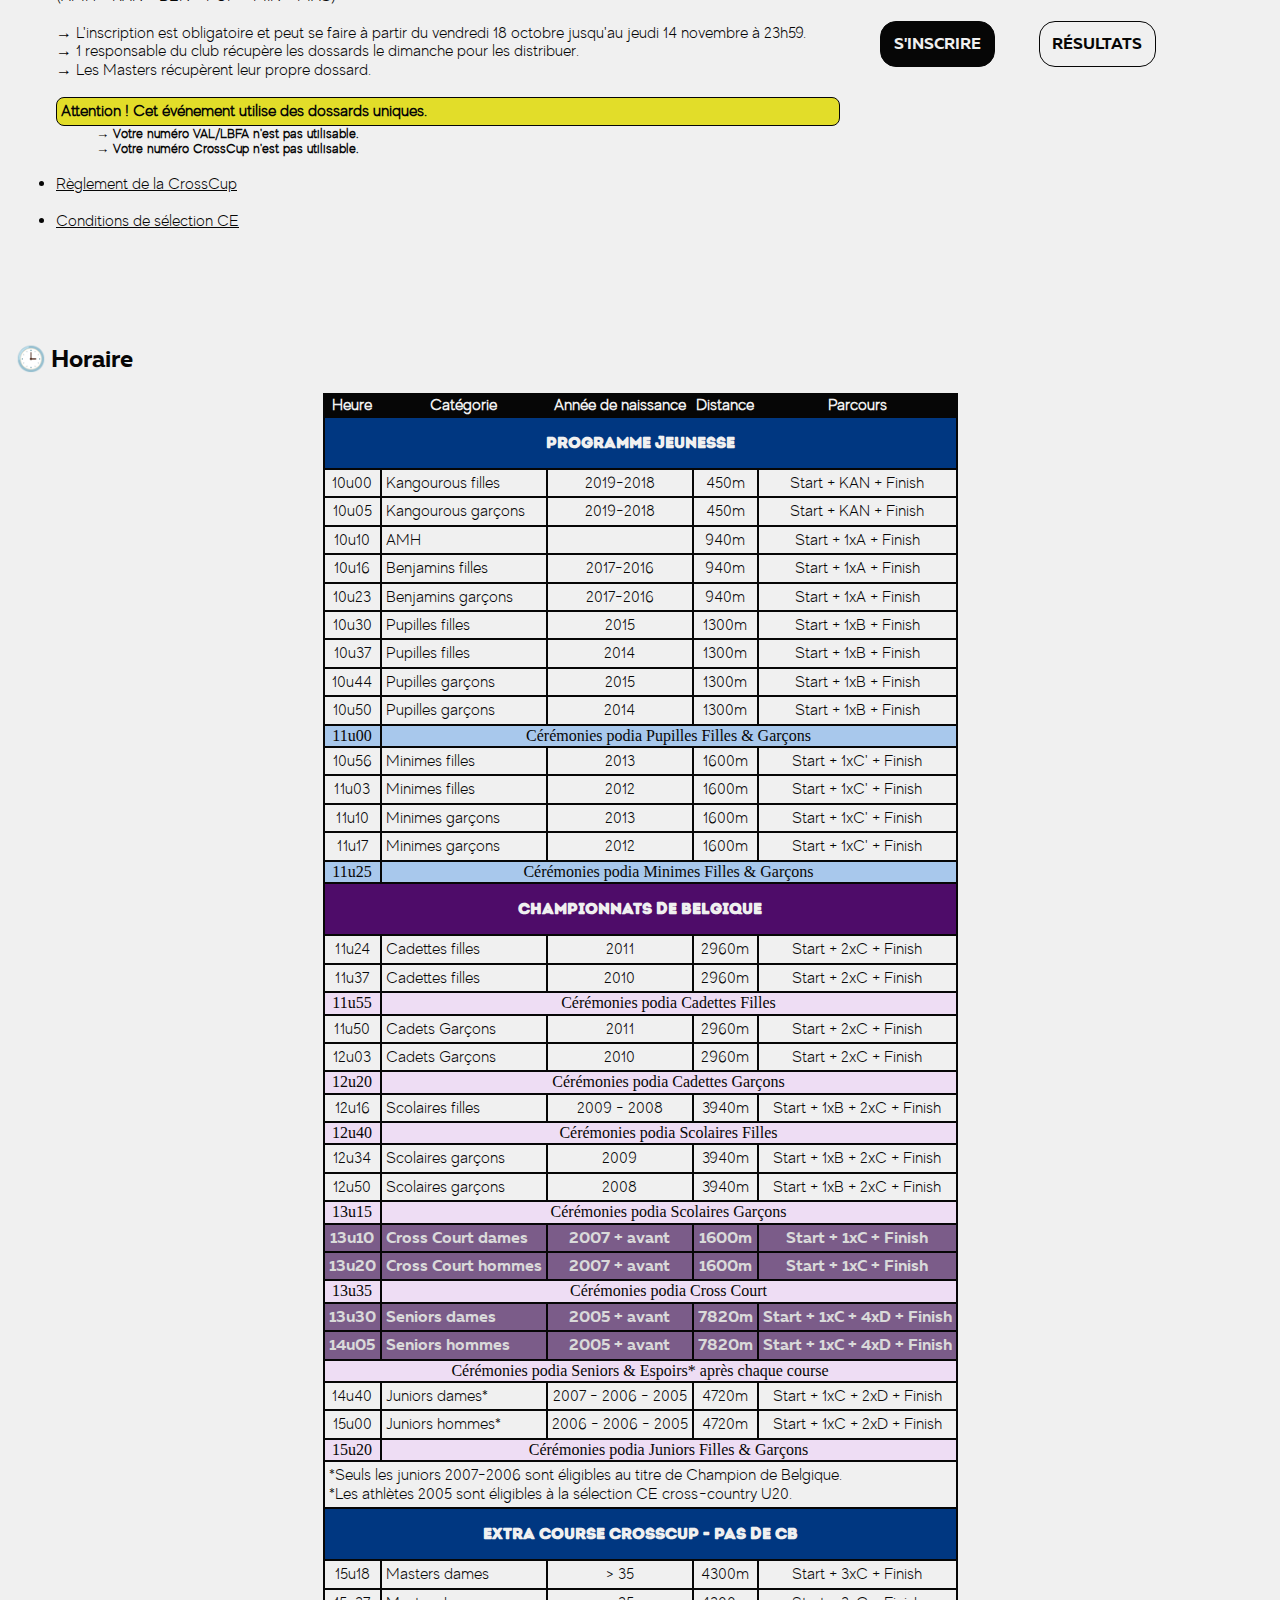
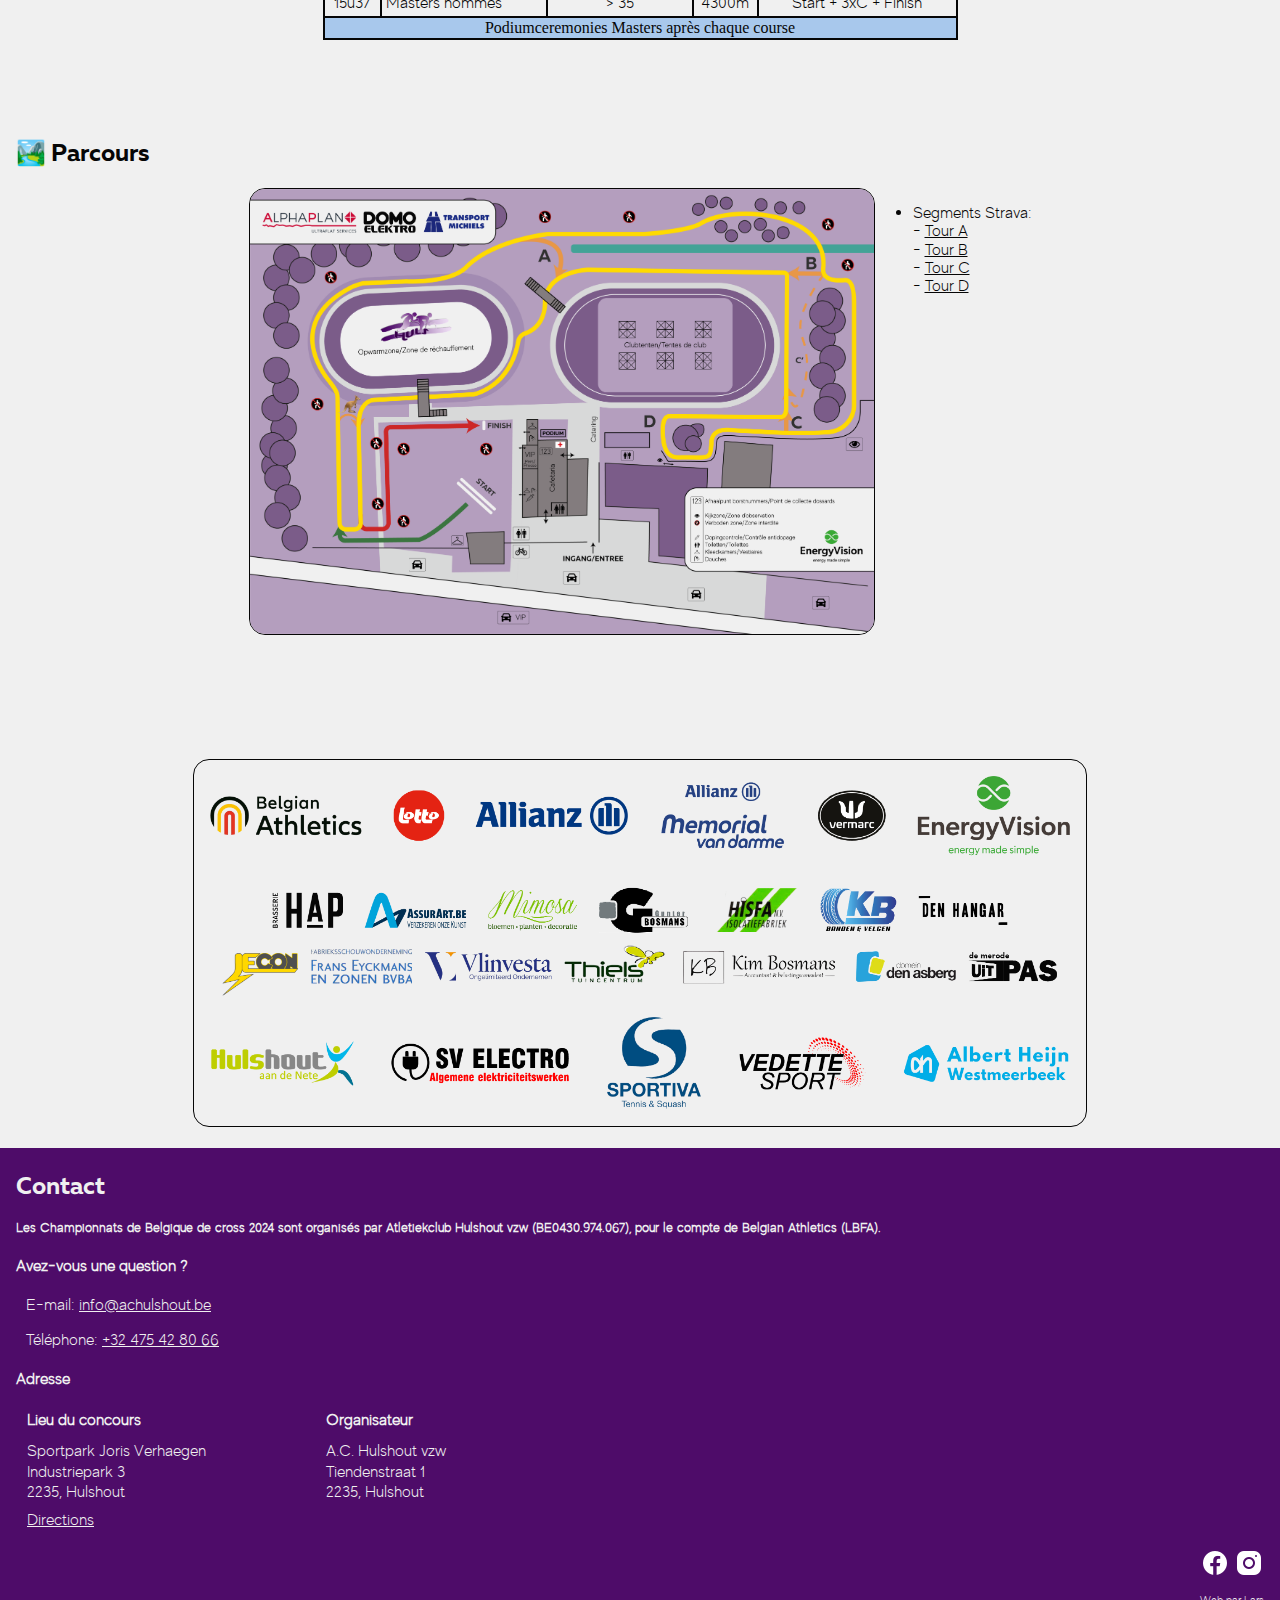
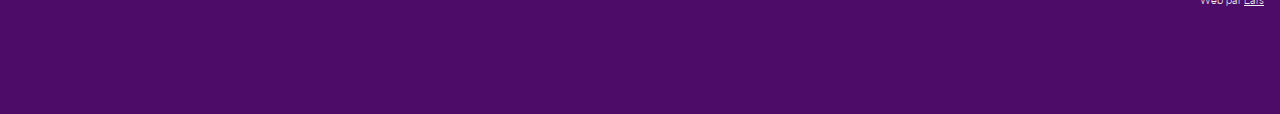
<file: fr.html>
<!DOCTYPE html>
<html lang="fr">
  <head>
    <meta charset="UTF-8">
    <meta name="viewport" content="width=device-width, initial-scale=1.0">
    <meta http-equiv="X-UA-Compatible" content="ie=edge">

    <!-- Standard Meta Tags -->
    <title>CB Cross Hulshout 2024</title>
    <meta name="description" content="17 novembre 2024">
    <meta name="author" content="A.C. Hulshout">
    <link rel=”alternate” hreflang="nl" href="https://crosshulshout.be/nl" />
    <link rel=”alternate” hreflang="de" href="https://crosshulshout.be/de" />

    <!-- Open Graph Tags -->
    <meta property="og:title" content="CB Cross Hulshout 2024">
    <meta property="og:type" content="website">
    <meta property="og:image" content="https://crosshulshout.be/banner.png">
    <meta property="og:description" content="17 novembre 2024">
    <meta property="og:url" content="https://crosshulshout.be/de">
    <meta property="og:site_name" content="CB Cross Hulshout 2024">

    <!-- favicon -->
    <link rel="apple-touch-icon" sizes="180x180" href="../icons/apple-touch-icon.png">
    <link rel="icon" type="image/png" sizes="32x32" href="../icons/favicon-32x32.png">
    <link rel="icon" type="image/png" sizes="16x16" href="../icons/favicon-16x16.png">
    <link rel="manifest" href="../site.webmanifest">
    <meta name="msapplication-TileColor" content="#f0f0f0">
    <meta name="theme-color" content="#4e0c69">
    
    <!-- stylesheets -->
    <link rel="stylesheet" href="../styles/normalize.css">
    <link rel="stylesheet" href="../styles/style.css">

    <!-- Google Tag Manager -->
    <script>(function(w,d,s,l,i){w[l]=w[l]||[];w[l].push({'gtm.start':
      new Date().getTime(),event:'gtm.js'});var f=d.getElementsByTagName(s)[0],
      j=d.createElement(s),dl=l!='dataLayer'?'&l='+l:'';j.async=true;j.src=
      'https://www.googletagmanager.com/gtm.js?id='+i+dl;f.parentNode.insertBefore(j,f);
      })(window,document,'script','dataLayer','GTM-WPCJ8268');</script>
      <!-- End Google Tag Manager -->

  </head>
  <body>

    <!-- Google Tag Manager (noscript) -->
    <noscript><iframe src="https://www.googletagmanager.com/ns.html?id=GTM-WPCJ8268"
    height="0" width="0" style="display:none;visibility:hidden"></iframe></noscript>
    <!-- End Google Tag Manager (noscript) -->

    <header>
      <div class="language-bar">
        <div class="language-links">
            <div>
              <!-- <a href="./fr/presse.html">Presse</a> -->
            </div>
            <div>
              <a href="./nl.html">nl</a>
              <a href="./fr.html">fr</a>
              <a href="./de.html">de</a>
            </div>
        </div>
    </div>
  
      <div class="navbar">
        <div>
          <a class="logo" href="./fr.html"><img src=./images/logo.png alt="achulshout-logo"></a>
          <a class="logo" href="./fr.html"><img src=./images/crosscup.png alt="crosscup logo"></a>
          <a class="logo" href="./fr.html"><img src=./images/logoBA.png alt="belgainathletics-logo"></a>
        </div>
        <a class ="primary-btn" id="ticketsmobile" href="https://fienta.com/fr/crosshulshout" target="_blank">Tickets</a>

        <nav>
          <div class="links">
            <a href="./fr.html">Accueil</a>
            <a href="../fr.html#participate">S'inscrire</a>
            <a href="../fr.html#timetable">Horaire</a>
            <a href="../fr.html#course">Parcours</a>
            <a href="../fr/live.html">Résultats</a>

            </div>
          <a class ="primary-btn" id="desktop-c2A" href="https://fienta.com/fr/crosshulshout" target="_blank">Tickets</a>

        </nav>
      </div>

    </header>

    <div class="info">
      <div class="text">
        <div class="titlebar">
          <h1>CB Cross</h1>
          <h3>Épreuve de sélection Championnats d'Europe</h3>
          <img id="crosscup-desktop" src="./images/crosscup.png" alt="EnergyVision CrossCup">


          <div class="countdown">
            <span class="number" id="days"></span>
            <span class="label" id="daysLabel"></span>
            <span class="number" id="hours"></span>
            <span class="label" id="hoursLabel"></span>
            <span class="number" id="minutes"></span>
            <span class="label" id="minutesLabel"></span>
            <span class="number" id="seconds"></span>
            <span class="label" id="secondsLabel"></span>
          </div>
        </div>
        <div class="titlebar" id="mobile-crosscup">
          <img src="./images/crosscup.svg" alt="EnergyVision CrossCup">
        </div>

        <a class="desktop-sponsors" href="#">
          <br>
          <br>
          <img src="./images/bond.svg" alt="Sponsorsbalk: Allianz, Allianz Memorial Van Damme, Lotto, Vermarc">
          <br>
          <br>
          <img src="./images/energyvision.svg" alt="EnergyVision, energy made simple">
        </a>
      </div>

      <img id="hero" src="./images/hero.webp" alt="19 november 2023, Industriepark 3, 2235 Hulshout">

        <a class="bondsponsors-mobile" href="#">
          <img src="./images/bond.svg" alt="Sponsorsbalk: Allianz, Allianz Memorial Van Damme, Lotto, Vermarc">
          <br>
          <br>
          <img src="./images/energyvision.svg" alt="EnergyVision, energy made simple">

        </a>
    </div>

    <div class="main-content">

      <section class="intro">

        <figure id="figure1">
          <h2>📅 Rendez-vous</h2>
          <ul>
            <li>Date : 17 novembre 2024</li>
            <li>Heure de début :</li>
              <ol>- Jeunes: 10h00</ol>
              <ol>- Championnats: 11h30</ol>
            <li>Lieu:</li>
              <ol><a href="https://goo.gl/maps/3x4T7UfpZxmmmAkHA" target="_blank">Sportpark Joris Verhaegen, Industriepark 3, 2235 Hulshout</a></ol>
              <br>
              <br>
              <ol>
                <a href="./parking.pdf" class="four-btn" target="_blank">Parking & déviation</a>
              </ol>
          </ul>
        </figure>

        <figure>
          <h2>💳 Tickets</h2>
          <ul>
            <li>Prévente: €8,00</li>
            <li>À la porte: €10,00</li>
            <li>Billets club: €7,00</li>
            <br>
            <br>
            <ol>
              <a href="https://fienta.com/fr/crosshulshout"  target="_blank" class="primary-btn">Acheter</a>
            </ol>
          </ul>
        </figure>

        <figure>
          <h2>📢 Points a savoir</h2>
          <ul>
            <li>Championnats de Belgique de cross saison 2024-2025</li>
            <li>Sélection cross : Porte d'entrée des championnats d'Europe de cross-country à Antalya</li>
            <li>3ème manche de l'EnergyVision CrossCup</li>
            <br>
            <ol>&rarr; <a href="./palmares-cross-hulshout.pdf" target="_blank">Palmares Cross Hulshout.pdf</a></ol>
          </ul>
        </figure>

      </section>

      <section id="participate">
        <figure>
          <h2>🏃‍♂️ Participer et s'inscrire</h2>
          <div>
                <ul>
                  <li>
                      <h7>
                          Championnats de Belgique
                      </h7>
                      <br> 
                      (CAD - SCOL - JUN - SEN)
                      <br>
                      <br>
                      &rarr; L'inscription est obligatoire et peut se faire à partir du vendredi 18 octobre
                      <h7>jusqu'au lundi 11 novembre</h7>
                      2024 à 10h00.
                      <br>
                      &rarr; Chaque athlète récupère son propre dossard le dimanche au point de retrait dans la salle de sport.
                  </li>
                  <br>
                  <li>
                      <h7>
                          Programme préliminaire et post-programme
                      </h7>
                      <br>
                      (AMH - KAN - BEN - PUP - MIN - MAS)
                      <br>
                      <br>
                      &rarr; L'inscription est obligatoire et peut se faire à partir du vendredi 18 octobre jusqu'au jeudi 14 novembre à 23h59.
                      <br>
                      &rarr; 1 responsable du club récupère les dossards le dimanche pour les distribuer.
                      <br>
                      &rarr; Les Masters récupèrent leur propre dossard.
                  </li>
                  <br>
                  <h6>
                      Attention !
                      Cet événement utilise des dossards uniques.
                  </h6>
                  <ul>
                      <ol>
                          <h5>
                              &rarr; Votre numéro VAL/LBFA n'est pas utilisable.
                              <br>
                              &rarr; Votre numéro CrossCup n'est pas utilisable.
                          </h5>
                      </ol>
                  </ul>
              <br>
              <!-- <li><a href="./Reglement_CB_Cross-BK_Veldlopen_191123.pdf" target="_blank">Règlement des championnats</a></li> -->
              <li><a href="https://energyvisioncrosscup.be/fr/reglement/" target="_blank">Règlement de la CrossCup</a></li>
              <br>
              <li><a href="https://www.atletiek.be/admin/storage/main/nederlandse-vertaling-criteria-ek-veldlopen-antalya.pdf" target="_blank">Conditions de sélection CE</a></li>
            </ul>
            <ul>
              <ol>
                <a href="https://my.raceresult.com/313744" class="three-btn" target="_blank">S'inscrire</a>
              </ol>
            </ul>
            <ul>
              <ol>
                <a href="./fr/live.html" class="four-btn">Résultats</a>
              </ol>
            </ul>
          </div>
        </figure>
      </section>

      <section id="timetable">
        <figure>
          <h2>🕒 Horaire</h2>
          <div>
            <table>
              <thead>
                  <tr class="table-top">
                      <th>Heure</th>
                      <th>Catégorie</th>
                      <th>Année de naissance</th>
                      <th>Distance</th>
                      <th>Parcours</th>
                  </tr>
                  <tr>
                    <th colspan="5" class="table-title">Programme Jeunesse</th>
                </tr>
              </thead>
              <tbody>
                  <!-- JEUGDPROGRAMMA data -->
                  <tr><td class="td-center">10u00</td><td>Kangourous filles</td><td class="td-center">2019-2018</td><td class="td-center">450m</td><td class="td-center">Start + KAN + Finish</td></tr>
                  <tr><td class="td-center">10u05</td><td>Kangourous garçons</td><td class="td-center">2019-2018</td><td class="td-center">450m</td><td class="td-center">Start  + KAN + Finish</td></tr>

                  <tr><td class="td-center">10u10</td><td>AMH</td><td class="td-center"></td><td class="td-center">940m</td><td class="td-center">Start + 1xA + Finish</td></tr>

                  <tr><td class="td-center">10u16</td><td>Benjamins filles</td><td class="td-center">2017-2016</td><td class="td-center">940m</td><td class="td-center">Start + 1xA + Finish</td></tr>
                  <tr><td class="td-center">10u23</td><td>Benjamins garçons</td><td class="td-center">2017-2016</td><td class="td-center">940m</td><td class="td-center">Start + 1xA + Finish</td></tr>

                  <tr><td class="td-center">10u30</td><td>Pupilles filles</td><td class="td-center">2015</td><td class="td-center">1300m</td><td class="td-center">Start + 1xB + Finish</td></tr>
                  <tr><td class="td-center">10u37</td><td>Pupilles filles</td><td class="td-center">2014</td><td class="td-center">1300m</td><td class="td-center">Start + 1xB + Finish</td></tr>
                  <tr><td class="td-center">10u44</td><td>Pupilles garçons</td><td class="td-center">2015</td><td class="td-center">1300m</td><td class="td-center">Start + 1xB + Finish</td></tr>
                  <tr><td class="td-center">10u50</td><td>Pupilles garçons</td><td class="td-center">2014</td><td class="td-center">1300m</td><td class="td-center">Start + 1xB + Finish</td></tr>

                  <tr><th class="table-subtitle th-main">11u00</th><th colspan="4" class="table-subtitle th-main">Cérémonies podia Pupilles Filles & Garçons</th></tr>

                  <tr><td class="td-center">10u56</td><td>Minimes filles</td><td class="td-center">2013</td><td class="td-center">1600m</td><td class="td-center"> Start + 1xC' + Finish</td></tr>
                  <tr><td class="td-center">11u03</td><td>Minimes filles</td><td class="td-center">2012</td><td class="td-center">1600m</td><td class="td-center"> Start + 1xC' + Finish</td></tr>
                  <tr><td class="td-center">11u10</td><td>Minimes garçons</td><td class="td-center">2013</td><td class="td-center">1600m</td><td class="td-center"> Start + 1xC' + Finish</td></tr>
                  <tr><td class="td-center">11u17</td><td>Minimes garçons</td><td class="td-center">2012</td><td class="td-center">1600m</td><td class="td-center"> Start + 1xC' + Finish</td></tr>

                  <tr><th class="table-subtitle th-main">11u25</th><th colspan="4" class="table-subtitle th-main">Cérémonies podia Minimes Filles & Garçons</th></tr>


                  <!-- BELGISCH KAMPIOENSCHAP data -->
                  <tr><th colspan="5" class="table-title" id="table-bk">Championnats de Belgique</th></tr>
                  <!-- ... the rows for this section ... -->

                  <!-- Cadetten data -->
                  <!-- ... the rows for this section ... -->
                  <tr><td class="td-center">11u24</td><td>Cadettes filles</td><td class="td-center">2011</td><td class="td-center">2960m</td><td class="td-center">Start + 2xC + Finish</td></tr>
                  <tr><td class="td-center">11u37</td><td>Cadettes filles</td><td class="td-center">2010</td><td class="td-center">2960m</td><td class="td-center">Start + 2xC + Finish</td></tr>
                  <tr><th class="table-subtitle">11u55</th><th colspan="4" class="table-subtitle">Cérémonies podia Cadettes Filles</th></tr>
                  <tr><td class="td-center">11u50</td><td>Cadets Garçons</td><td class="td-center">2011</td><td class="td-center">2960m</td><td class="td-center">Start + 2xC + Finish</td></tr>
                  <tr><td class="td-center">12u03</td><td>Cadets Garçons</td><td class="td-center">2010</td><td class="td-center">2960m</td><td class="td-center">Start + 2xC + Finish</td></tr>
                  <tr><th class="table-subtitle">12u20</th><th colspan="4" class="table-subtitle">Cérémonies podia Cadettes Garçons</th></tr>

                  <!-- Scholieren data -->
                  <!-- ... the rows for this section ... -->
                  <tr><td class="td-center">12u16</td><td>Scolaires filles</td><td class="td-center">2009 - 2008</td><td class="td-center">3940m</td><td class="td-center">Start + 1xB + 2xC + Finish</td></tr>
                  <tr><th class="table-subtitle">12u40</th><th colspan="4" class="table-subtitle">Cérémonies podia Scolaires Filles</th></tr>
                  <tr><td class="td-center">12u34</td><td>Scolaires garçons</td><td class="td-center">2009</td><td class="td-center">3940m</td><td class="td-center">Start + 1xB + 2xC + Finish</td></tr>
                  <tr><td class="td-center">12u50</td><td>Scolaires garçons</td><td class="td-center">2008</td><td class="td-center">3940m</td><td class="td-center">Start + 1xB + 2xC + Finish</td></tr>
                  <tr><th class="table-subtitle">13u15</th><th colspan="4" class="table-subtitle">Cérémonies podia Scolaires Garçons</th></tr>

                  <!-- Korte Cross data -->
                  <!-- ... the rows for this section ... -->
                  <tr class="tr-main"><td class="td-center">13u10</td><td>Cross Court dames</td><td class="td-center">2007 + avant</td><td class="td-center">1600m</td><td class="td-center">Start + 1xC + Finish</td></tr>
                  <tr class="tr-main"><td class="td-center">13u20</td><td>Cross Court hommes</td><td class="td-center">2007 + avant</td><td class="td-center">1600m</td><td class="td-center">Start + 1xC + Finish</td></tr>
                  <tr><th class="table-subtitle">13u35</th><th colspan="4" class="table-subtitle">Cérémonies podia Cross Court</th></tr>
 
                  <!-- Senioren data -->
                  <!-- ... the rows for this section ... -->
                  <tr class="tr-main"><td class="td-center">13u30</td><td>Seniors dames</td><td class="td-center">2005 + avant</td><td class="td-center">7820m</td><td class="td-center">Start + 1xC + 4xD + Finish</td></tr>
                  <tr class="tr-main"><td class="td-center">14u05</td><td>Seniors hommes</td><td class="td-center">2005 + avant</td><td class="td-center">7820m</td><td class="td-center">Start + 1xC + 4xD + Finish</td></tr>
                  <tr><th colspan="5" class="table-subtitle">Cérémonies podia Seniors & Espoirs* après chaque course</th></tr>

                  <!-- Junioren and Beloften data -->
                  <!-- ... the rows for this section ... -->
                  <tr><td class="td-center">14u40</td><td>Juniors dames*</td><td class="td-center">2007 - 2006 - 2005</td><td class="td-center">4720m</td><td class="td-center">Start + 1xC + 2xD + Finish</td></tr>
                  <tr><td class="td-center">15u00</td><td>Juniors hommes*</td><td class="td-center">2006 - 2006 - 2005</td><td class="td-center">4720m</td><td class="td-center">Start + 1xC + 2xD + Finish</td></tr>
                  <tr><th class="table-subtitle">15u20</th><th colspan="4" class="table-subtitle">Cérémonies podia Juniors Filles & Garçons</th></tr>
                  <tr><td colspan="5">*Seuls les juniors 2007-2006 sont éligibles au titre de Champion de Belgique.
                    <br>*Les athlètes 2005 sont éligibles à la sélection CE cross-country U20.</td></tr>

                  <tr>
                    <th colspan="5" class="table-title">Extra Course CrossCup - Pas de CB</th>
                  </tr>

                  <tr><td class="td-center">15u18</td><td>Masters dames</td><td class="td-center">> 35</td><td class="td-center">4300m</td><td class="td-center"> Start + 3xC + Finish</td></tr>
                  <tr><td class="td-center">15u37</td><td>Masters hommes</td><td class="td-center">> 35</td><td class="td-center">4300m</td><td class="td-center"> Start + 3xC + Finish</td></tr>

                  <tr><th colspan="5" class="table-subtitle th-main">Podiumceremonies Masters après chaque course</th></tr>
              </tbody>
          </table>
          </div>
          
        </figure>
      </section>

      <section id="course">
        <figure>
          <h2>🏞️ Parcours</h2>
          <div>

            <a data-fslightbox href="./images/parcours.webp" id="map">
                <img src="./images/parcours.webp" alt="parcours">
              </a>

            <span>
              <ul>
                <li>Segments Strava:</li>
                  <ol>- <a href="https://www.strava.com/segments/35615296" target="_blank">Tour A</a></ol>
                  <ol>- <a href="https://www.strava.com/segments/35615309" target="_blank">Tour B</a></ol>
                  <ol>- <a href="https://www.strava.com/segments/35615316" target="_blank">Tour C</a></ol>
                  <ol>- <a href="https://www.strava.com/segments/35615277" target="_blank">Tour D</a></ol>

              </ul>
            </span>
        </figure>
      </section>

      <section class="sponsors-footer">
        <figure>
          <div>
            <a href="#">
              <img src="./images/sponsors.webp" alt="Sponsors">
            </a>
          </div>
          <div>
            <!-- <h4>Merci à tous <a href="./fr/partners.html">nos sponsors et sympathisants.</a></h4> -->
          </div>
        </figure>
      </section>

    </div>

    <div class="contact">
        <h2>Contact</h2>
        <h5>Les Championnats de Belgique de cross 2024 sont organisés par Atletiekclub Hulshout vzw (BE0430.974.067), pour le compte de Belgian Athletics (LBFA).</h5>
        <h4>Avez-vous une question ?</h4>
            <p>E-mail: <a href="mailto:info@achulshout.be">info@achulshout.be</a></p>
            <p>Téléphone: <a href="tel:+32475428066">+32 475 42 80 66</a>

        <h4>Adresse</h4>
            <table id="adresgegevens">
                <tr>
                    <th>Lieu du concours</th>
                    <th>Organisateur</th>
                </tr>
                <tr>
                    <td>Sportpark Joris Verhaegen</td>
                    <td>A.C. Hulshout vzw</td>
                </tr>
                <tr>
                    <td>Industriepark 3</td>
                    <td>Tiendenstraat 1</td>
                </tr>
                <tr>
                     <td>2235, Hulshout</td>
                    <td>2235, Hulshout</td>
                </tr>
                 <tr>
                    <td class="route"><a href="https://goo.gl/maps/3x4T7UfpZxmmmAkHA" target="_blank">Directions</a></td>
                </tr>
            </table>
        <br>

        <div class="socials">
            <a href="https://www.facebook.com/events/1490015781890029" target="_blank"><img src="../images/facebook.png" alt="Facebook"></a>
            <a href="https://instagram.com/ac.hulshout" target="_blank"><img src="../images/instagram.png" alt="Instagram"></a>
        </div>

        <div class="singed">
          <p>Web par <a href="https://www.linkedin.com/in/lars-rmkrs/" target="_blank">Lars</a></p>
          <br>
          <br>
        </div>

    </div>

    <footer>
      <div id="mobile-menu">
        <div id="mobile-nav">
          <a href="./fr.html">
              <svg width="20" height="22" viewBox="0 0 20 22" fill="none" xmlns="http://www.w3.org/2000/svg">
                <path d="M1 8L10 1L19 8V19C19 19.5304 18.7893 20.0391 18.4142 20.4142C18.0391 20.7893 17.5304 21 17 21H3C2.46957 21 1.96086 20.7893 1.58579 20.4142C1.21071 20.0391 1 19.5304 1 19V8Z" stroke="#f0f0f0" stroke-width="2" stroke-linecap="round" stroke-linejoin="round"/>
                <path d="M7 21V11H13V21" stroke="#f0f0f0" stroke-width="2" stroke-linecap="round" stroke-linejoin="round"/>
              </svg>
          </a>
          <a href="#timetable">
            <svg width="22" height="22" viewBox="0 0 22 22" fill="none" xmlns="http://www.w3.org/2000/svg">
              <path d="M11 21C16.5228 21 21 16.5228 21 11C21 5.47715 16.5228 1 11 1C5.47715 1 1 5.47715 1 11C1 16.5228 5.47715 21 11 21Z" stroke="#f0f0f0" stroke-width="2" stroke-linecap="round" stroke-linejoin="round"/>
              <path d="M11 5V11L15 13" stroke="#f0f0f0" stroke-width="2" stroke-linecap="round" stroke-linejoin="round"/>
            </svg>                           
          </a>
          <a data-fslightbox="nav" href="./images/parcours.webp">
            <svg width="24" height="22" viewBox="0 0 24 22" fill="none" xmlns="http://www.w3.org/2000/svg">
              <path d="M1 5V21L8 17L16 21L23 17V1L16 5L8 1L1 5Z" stroke="#F0F0F0" stroke-width="2" stroke-linecap="round" stroke-linejoin="round"/>
              <path d="M8 1V17" stroke="#F0F0F0" stroke-width="2" stroke-linecap="round" stroke-linejoin="round"/>
              <path d="M16 5V21" stroke="#F0F0F0" stroke-width="2" stroke-linecap="round" stroke-linejoin="round"/>
            </svg>              
          </a>
          <a href="./fr/live.html">
            <svg width="24" height="24" viewBox="0 0 24 24" fill="none" xmlns="http://www.w3.org/2000/svg">
              <path fill-rule="evenodd" clip-rule="evenodd" d="M18.0467 4.67771C18.3435 4.43167 18.5825 4.13012 18.7483 3.79233C18.9142 3.45453 19.0033 3.08791 19.01 2.7159C19.0114 2.35881 18.9376 2.005 18.7929 1.67485C18.6482 1.34469 18.4354 1.04474 18.1669 0.792275C17.8983 0.53981 17.5793 0.339826 17.2281 0.203852C16.877 0.0678777 16.5007 -0.00139691 16.121 2.1344e-05C15.4787 0.0163086 14.8594 0.227918 14.3558 0.603124C13.7911 1.11975 13.4648 1.82426 13.4472 2.56493C13.452 3.06469 13.6047 3.55332 13.8882 3.97604C14.1718 4.39875 14.5749 4.73886 15.0525 4.95822C15.53 5.17758 16.0631 5.26753 16.592 5.21798C17.1208 5.16844 17.6246 4.98136 18.0467 4.67771ZM8.73927 5.13061C8.73927 5.18119 8.68549 5.18119 8.63252 5.231V5.28158C7.48532 5.489 6.4156 5.97452 5.52923 6.6901C4.99412 7.16388 4.51013 7.68625 4.08434 8.24958C3.01514 9.6581 5.52923 11.016 6.54627 9.60829C7.88277 7.84573 9.54117 7.34378 11.3609 7.89784C10.4515 9.45732 9.59496 10.9632 8.47116 13.079C7.29357 15.2424 4.7803 16.9528 2.31837 15.6447C2.15331 15.5413 1.96796 15.4698 1.77318 15.4346C1.57841 15.3993 1.3781 15.401 1.18401 15.4394C0.989912 15.4778 0.80592 15.5523 0.642803 15.6584C0.479686 15.7645 0.340721 15.9002 0.234044 16.0575C0.127367 16.2147 0.0551205 16.3904 0.0215344 16.5742C-0.0120518 16.7581 -0.00630291 16.9463 0.0384444 17.128C0.0831917 17.3098 0.166038 17.4813 0.282135 17.6325C0.398231 17.7837 0.545244 17.9117 0.714567 18.0088C2.21519 18.8127 3.97144 19.0872 5.66792 18.783C7.3644 18.4788 8.88996 17.6157 9.97065 16.3489C10.0244 16.3489 10.1336 16.3988 10.1842 16.3988C11.7794 17.0226 13.2743 17.8526 14.6256 18.8648C15.2669 19.3668 16.3899 21.9301 17.0321 23.2406C17.1321 23.4249 17.2746 23.5859 17.4492 23.712C17.6237 23.838 17.8259 23.9259 18.0411 23.9692C18.2563 24.0125 18.4791 24.0101 18.6932 23.9623C18.9073 23.9145 19.1074 23.8224 19.2789 23.6927C19.4822 23.5073 19.6137 23.2632 19.6526 22.9994C19.6914 22.7355 19.6353 22.4671 19.4932 22.2367C18.7443 20.7806 17.5137 17.8096 16.4975 17.1022C15.6891 16.4782 14.8502 15.8901 13.9834 15.3397L14.0902 15.2393C13.7407 15.0265 13.3836 14.825 13.0193 14.6354C13.9296 13.0261 14.8391 11.4666 15.8015 9.90716C16.9049 10.2351 18.0793 10.2917 19.2125 10.0714C20.3457 9.85111 21.4 9.36134 22.2746 8.64884C22.8244 8.18874 23.3096 7.6647 23.7187 7.08936C24.7357 5.83181 22.7562 4.57426 21.5795 5.42872C21.5126 5.48638 21.4574 5.55492 21.4165 5.63103C20.8998 6.37686 20.1527 6.9561 19.2756 7.2909C19.2218 7.34071 19.1689 7.34071 19.1689 7.39129H19.1151C18.479 7.59724 17.8012 7.66357 17.1336 7.5852C16.4661 7.50684 15.8264 7.28584 15.2637 6.93916L15.3712 6.838H15.4242C15.3651 6.78511 15.2904 6.75013 15.2099 6.73761C14.8831 6.5344 14.5438 6.34964 14.1937 6.18432C12.5772 5.20472 10.63 4.82786 8.73357 5.12755L8.73927 5.13061Z" fill="#f0f0f0"/>
            </svg>              
          </a>
        </div>
      </div>
      <div class="color-block">
        <div class="color" style="background-color: #060606;"></div>
        <div class="color" style="background-color: #fdc400;"></div>
        <div class="color" style="background-color: #e53323;"></div>
      </div>
      <div class="clubsponsors">
        <a><img src="./images/domo.svg" alt="Domo Elektro"></a>
        <a><img src="./images/alphaplan.svg" alt="Alphaplan"></a>
        <a><img src="./images/michiels.svg" alt="Michiels"></a>


      </div>
    </footer>
    
    <script src="./scripts/countdown.js"></script>
    <script src="./scripts/fslightbox.js"></script>

    <script src="https://code.jquery.com/jquery-3.6.0.min.js"></script>
    <script src="./scripts/scroll.js"></script>

  </body>
</html>
</file>
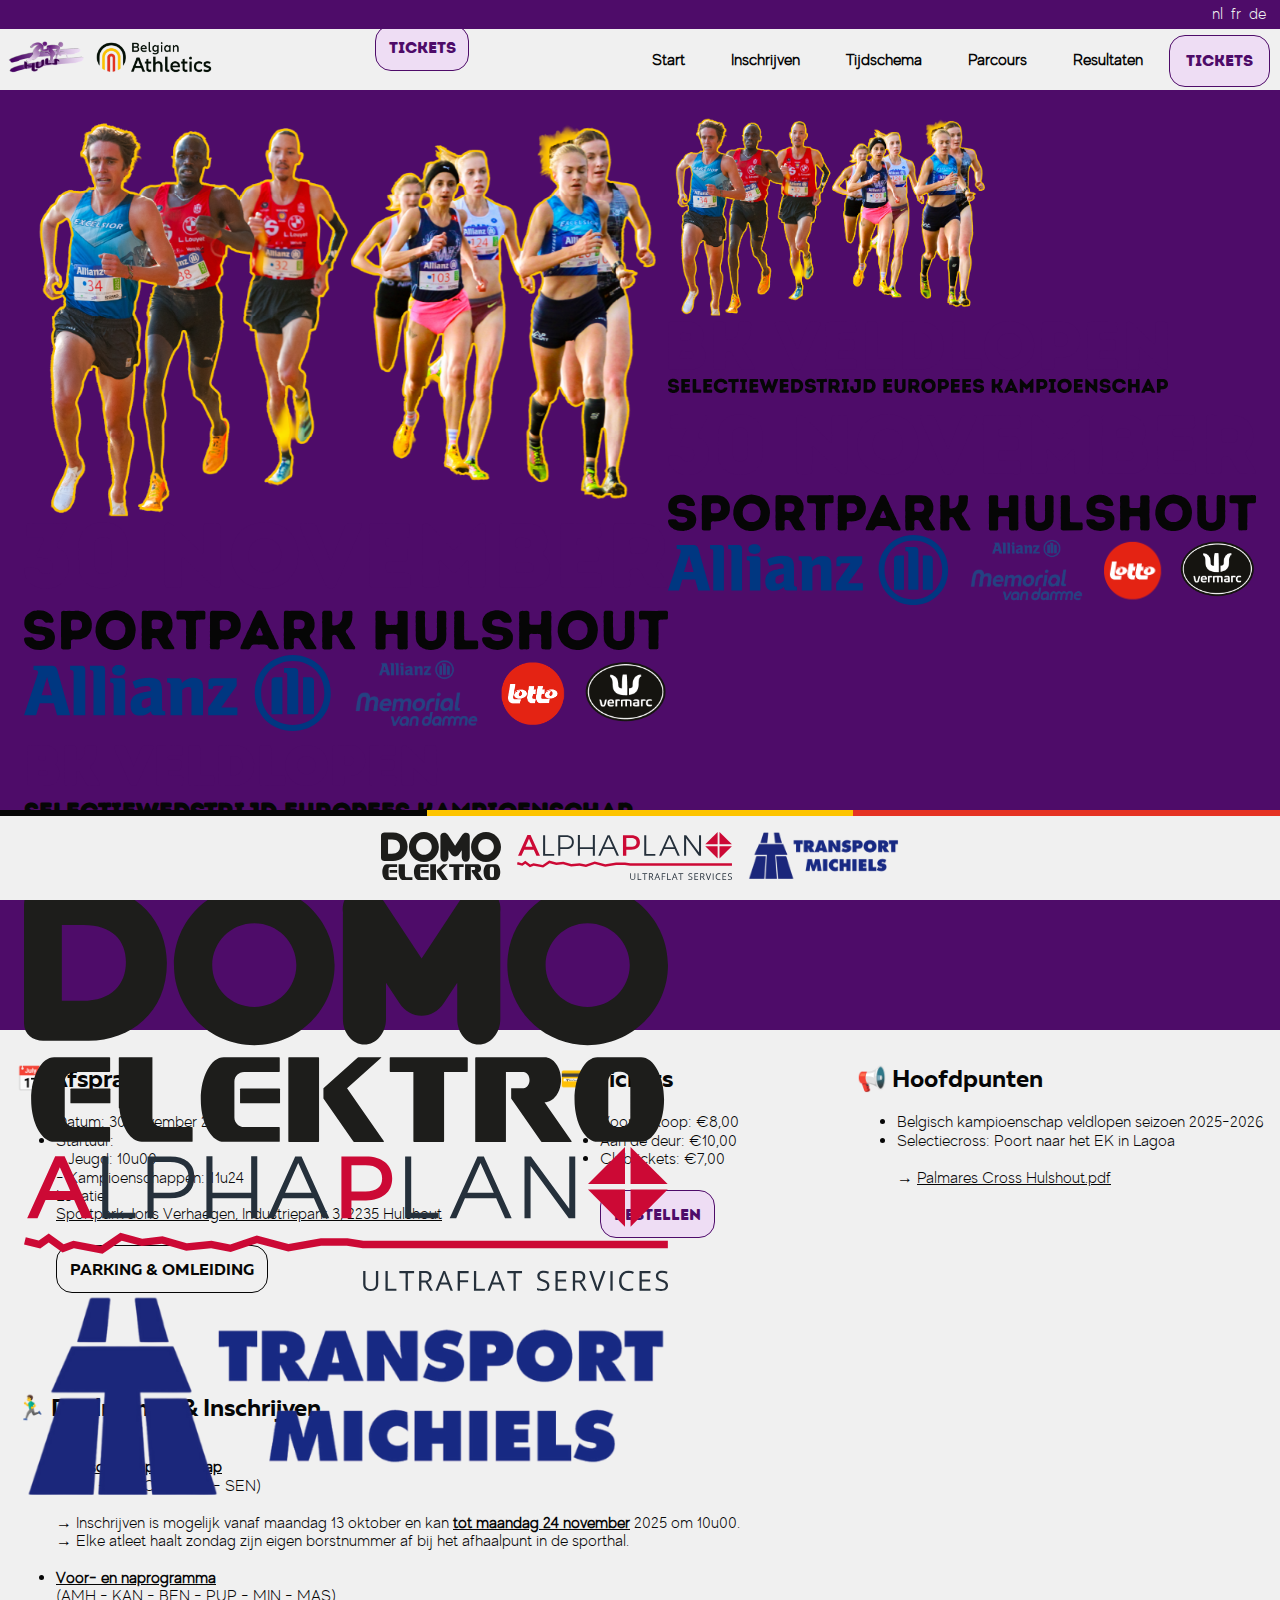
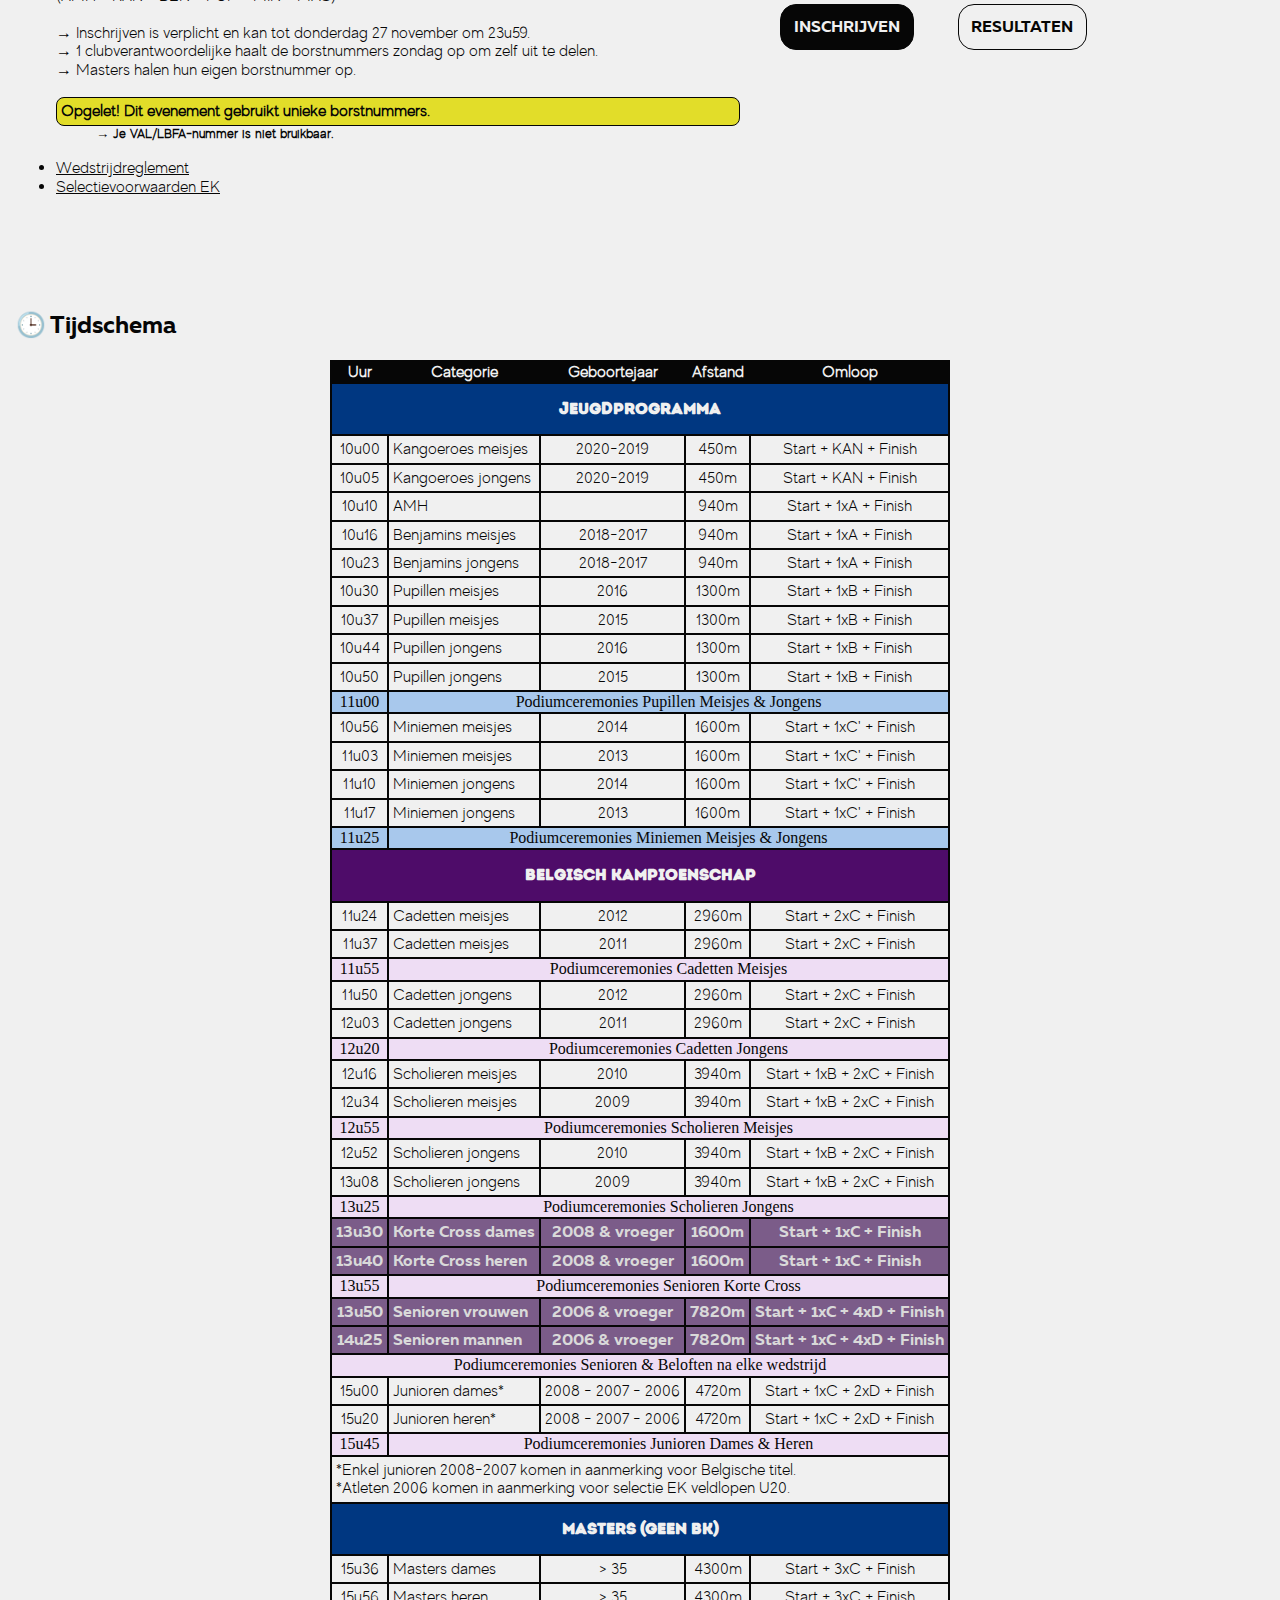
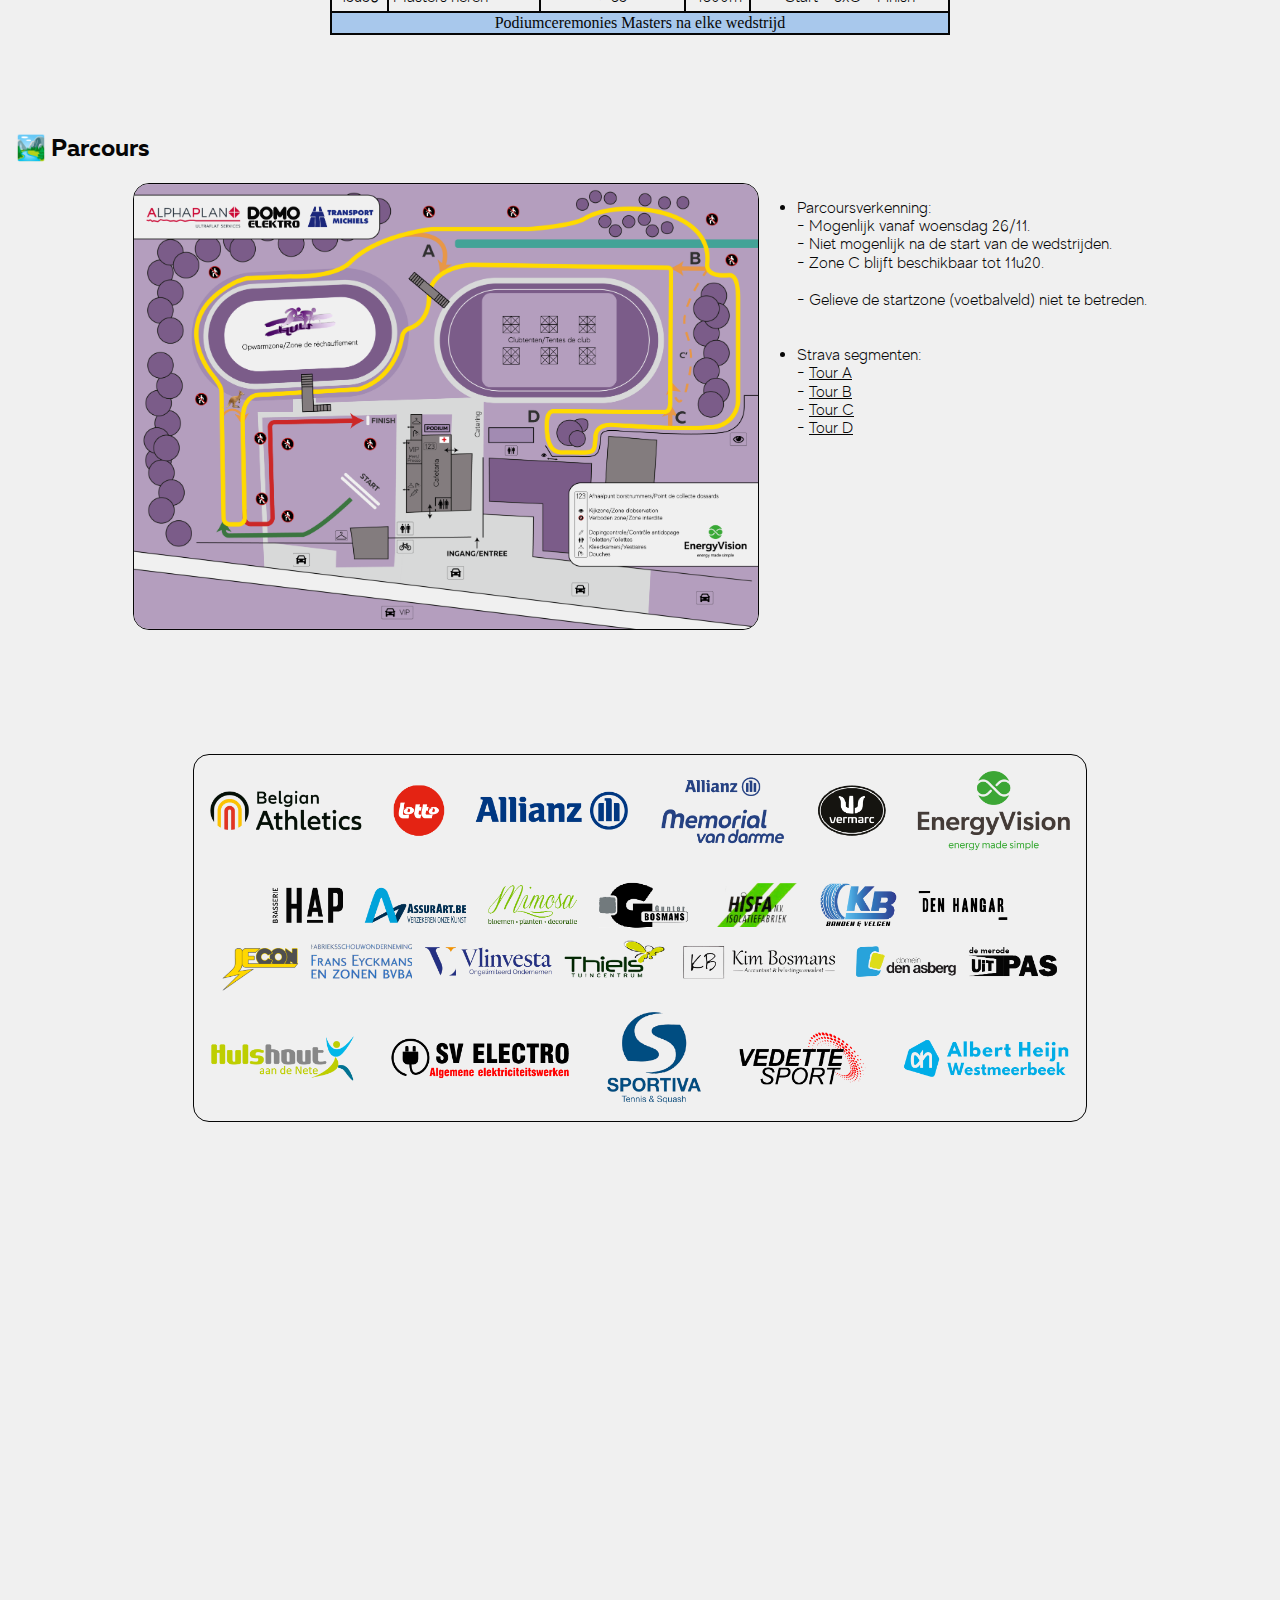
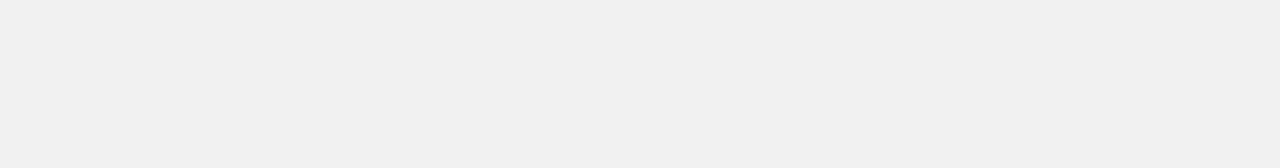
<file: nl.html>
<!DOCTYPE html>
<html lang="nl">
  <head>
    <meta charset="UTF-8">
    <meta name="viewport" content="width=device-width, initial-scale=1.0, viewport-fit=cover">
    <meta http-equiv="X-UA-Compatible" content="ie=edge">

    <!-- Standard Meta Tags -->
    <title>BK Veldlopen Hulshout 2025</title>
    <meta name="description" content="30 november 2025">
    <meta name="author" content="A.C. Hulshout">
    <link rel=”alternate” hreflang="fr" href="https://crosshulshout.be/fr" />
    <link rel=”alternate” hreflang="de" href="https://crosshulshout.be/de" />

    <!-- Open Graph Tags -->
    <meta property="og:title" content="BK Veldlopen Hulshout 2025">
    <meta property="og:type" content="website">
    <meta property="og:image" content="https://crosshulshout.be/banner.png">
    <meta property="og:description" content="30 november 2025">
    <meta property="og:url" content="https://crosshulshout.be/nl">
    <meta property="og:site_name" content="BK Veldlopen Hulshout 2025">

    <!-- favicon -->
    <link rel="apple-touch-icon" sizes="180x180" href="./icons/apple-touch-icon.png">
    <link rel="icon" type="image/png" sizes="32x32" href="./icons/favicon-32x32.png">
    <link rel="icon" type="image/png" sizes="16x16" href="./icons/favicon-16x16.png">
    <link rel="manifest" href="/site.webmanifest">
    <meta name="msapplication-TileColor" content="#f0f0f0">
    <meta name="theme-color" content="#4e0c69">
    
    <!-- stylesheets -->
    <link rel="stylesheet" href="./styles/normalize.css">
    <link rel="stylesheet" href="./styles/style.css">
    <link rel="stylesheet" href="./styles/animations.css">

    <!-- Google Tag Manager -->
    <script>(function(w,d,s,l,i){w[l]=w[l]||[];w[l].push({'gtm.start':
      new Date().getTime(),event:'gtm.js'});var f=d.getElementsByTagName(s)[0],
      j=d.createElement(s),dl=l!='dataLayer'?'&l='+l:'';j.async=true;j.src=
      'https://www.googletagmanager.com/gtm.js?id='+i+dl;f.parentNode.insertBefore(j,f);
      })(window,document,'script','dataLayer','GTM-WPCJ8268');</script>
      <!-- End Google Tag Manager -->

  </head>
  <body>

    <!-- Google Tag Manager (noscript) -->
    <noscript><iframe src="https://www.googletagmanager.com/ns.html?id=GTM-WPCJ8268"
    height="0" width="0" style="display:none;visibility:hidden"></iframe></noscript>
    <!-- End Google Tag Manager (noscript) -->

    <header>
      <div class="language-bar">
        <div class="language-links">
            <div>
              <!-- <a href="./nl/pers.html">Pers</a> -->
            </div>
            <div>
              <a href="./nl.html">nl</a>
              <a href="./fr.html">fr</a>
              <a href="./de.html">de</a>
            </div>
        </div>
    </div>

      <div class="navbar">
        <div>
          <a class="logo" href="./nl.html"><img src=./images/logo.png alt="achulshout-logo"></a>
          <a class="logo" href="./nl.html"><img src=./images/logoBA.png alt="belgainathletics-logo"></a>
        </div>
        <a class="primary-btn mobile-header-btn" target="_blank" href="https://fienta.com/nl/crosshulshout">Tickets</a>

        <nav>
          <div class="links">
            <a href="./nl.html">Start</a>
            <a href="#participate">Inschrijven</a>
            <a href="#timetable">Tijdschema</a>
            <a href="#course">Parcours</a>
            <a href="./nl/live.html">Resultaten</a>

            </div>
          <a class ="primary-btn" id="desktop-c2A" target="_blank" href="https://fienta.com/nl/crosshulshout">Tickets</a>

        </nav>
      </div>

    </header>


    <div class="info">
      <div class="desktop-layout">
        <div class="desktop-top-row">
          <div class="hero-image-container">
            <img id="hero-desktop" src="./images/hero.webp" alt="BK Veldlopen 2025">
          </div>
          <div class="top-right-containers">
            <div class="date-location-box">
              <img src="./images/date-place.svg" alt="30 november - Sportpark Hulshout" style="width: 100%; height: auto;">
            </div>
            <div class="bond-sponsors-container">
              <img src="./images/bond.svg" alt="Sponsorsbalk: Allianz, Allianz Memorial Van Damme, Lotto, Vermarc">
            </div>
          </div>
        </div>
        
        <div class="desktop-bottom-row">
          <div class="title-container">
            <h1>BK Veldlopen</h1>
            <h3>Selectiewedstrijd Europees kampioenschap</h3>
            <div class="belgian-flag-bar"></div>
            <div class="countdown">
              <span class="number" id="days"></span>
              <span class="label" id="daysLabel"></span>
              <span class="number" id="hours"></span>
              <span class="label" id="hoursLabel"></span>
              <span class="number" id="minutes"></span>
              <span class="label" id="minutesLabel"></span>
              <span class="number" id="seconds"></span>
              <span class="label" id="secondsLabel"></span>
            </div>
          </div>
          <div class="bottom-right-sponsors">
            <div class="domo-sponsors-container">
              <img src="./images/domo.svg" alt="Domo Elektro">
              <img src="./images/alphaplan.svg" alt="AlphaPlan">
              <img src="./images/michiels.svg" alt="Transport Michiels">
            </div>
          </div>
        </div>
      </div>
      
      <div class="mobile-layout">
        <img id="hero" src="./images/hero.webp" alt="BK Veldlopen 2025">
        <div class="title-container">
          <img src="./images/mobiletitle-nl.svg" alt="BK Veldlopen - Selectiewedstrijd Europees kampioenschap" style="width: 100%; height: auto; max-width: 500px;">
          <div class="belgian-flag-bar"></div>
          <div class="countdown">
            <div class="countdown-item">
              <span class="number" id="days-mobile"></span>
              <span class="label" id="daysLabel-mobile"></span>
            </div>
            <div class="countdown-item">
              <span class="number" id="hours-mobile"></span>
              <span class="label" id="hoursLabel-mobile"></span>
            </div>
            <div class="countdown-item">
              <span class="number" id="minutes-mobile"></span>
              <span class="label" id="minutesLabel-mobile"></span>
            </div>
            <div class="countdown-item">
              <span class="number" id="seconds-mobile"></span>
              <span class="label" id="secondsLabel-mobile"></span>
            </div>
          </div>
        </div>
        <div class="date-location-box">
          <img src="./images/date-place.svg" alt="30 november - Sportpark Hulshout" style="width: 100%; height: auto;">
        </div>
        <div class="bond-sponsors-mobile">
          <img src="./images/bond.svg" alt="Sponsorsbalk: Allianz, Allianz Memorial Van Damme, Lotto, Vermarc">
        </div>
      </div>
    </div>

    <div class="main-content">

      <section class="intro">

        <figure id="figure1">
          <h2>📅 Afspraak</h2>
          <ul>
            <li>Datum: 30 november 2025</li>
            <li>Startuur:</li>
              <ol>- Jeugd: 10u00</ol>
              <ol>- Kampioenschappen: 11u24</ol>
            <li>Locatie:</li>
              <ol><a href="https://goo.gl/maps/3x4T7UfpZxmmmAkHA" target="_blank">Sportpark Joris Verhaegen, Industriepark 3, 2235 Hulshout</a></ol>
              <br>
              <br>
              <ol>
                <a href="./parking.pdf" class="four-btn" target="_blank">Parking & omleiding</a>
              </ol>
          </ul>
        </figure>

        <figure>
          <h2>💳 Tickets</h2>
          <ul>
            <li>Voorverkoop: €8,00</li>
            <li>Aan de deur: €10,00</li>
            <li>Clubtickets: €7,00</li>
            <br>
            <br>
            <ol>
              <a href="https://fienta.com/nl/crosshulshout"  target="_blank" class="primary-btn">Bestellen</a>
            </ol>
          </ul>
        </figure>

        <figure>
          <h2>📢 Hoofdpunten</h2>
          <ul>
            <li>Belgisch kampioenschap veldlopen seizoen 2025-2026</li>
            <li>Selectiecross: Poort naar het EK in Lagoa</li>
            <br>
            <ol>&rarr; <a href="./palmares-cross-hulshout.pdf" target="_blank">Palmares Cross Hulshout.pdf</a></ol>
          </ul>
        </figure>

      </section>

      <section id="participate">
        <figure>
          <h2>🏃‍♂️ Deelnemen & Inschrijven</h2>
          <div>
            <ul>
                <li>
                  <h7>
                    Belgisch kampioenschap
                  </h7>
                  <br> 
                  (CAD - SCHOL - JUN - SEN)
                  <br>
                  <br>
                  &rarr; Inschrijven is mogelijk vanaf maandag 13 oktober en kan
                  <h7>tot maandag 24 november</h7>
                  2025 om 10u00.
                  <br>
                  &rarr; Elke atleet haalt zondag zijn eigen borstnummer af bij het afhaalpunt in de sporthal.
                </li>
                <br>
                <li>
                  <h7>
                    Voor- en naprogramma
                  </h7>
                  <br>
                  (AMH - KAN - BEN - PUP - MIN - MAS)
                  <br>
                  <br>
                  &rarr; Inschrijven is verplicht en kan tot donderdag 27 november om 23u59.
                  <br>
                  &rarr; 1 clubverantwoordelijke haalt de borstnummers zondag op om zelf uit te delen.
                  <br>
                  &rarr; Masters halen hun eigen borstnummer op.
                </li>
              <br>
              <h6>
                Opgelet!
                Dit evenement gebruikt unieke borstnummers.
              </h6>
              <ul>
                <ol>
                  <h5>
                    &rarr; Je VAL/LBFA-nummer is niet bruikbaar.
                  </h5>
                </ol>
              </ul>
              <br>
              <li><a href="./Reglement_CB_Cross-country_BK_Veldlopen_171124.pdf" target="_blank">Wedstrijdreglement</a></li>
              <li><a href="https://www.atletiek.be/admin/storage/main/criteria-ek-veldlopen-versie-25-sept-met-code-of-conduct-juist.pdf" target="_blank">Selectievoorwaarden EK</a></li>



            </ul>
            <ul>
              <ol>
                <a href="https://atletiek.nu" class="three-btn" target="_blank">Inschrijven</a>
              </ol>
            </ul>
            <ul>
              <ol>
                <a href="./nl/live.html" class="four-btn">Resultaten</a>
              </ol>
            </ul>
          </div>
        </figure>
      </section>

      <section id="timetable">
        <figure>
          <h2>🕒 Tijdschema</h2>
          <div>
            <table>
              <thead>
                  <tr class="table-top">
                      <th>Uur</th>
                      <th>Categorie</th>
                      <th>Geboortejaar</th>
                      <th>Afstand</th>
                      <th>Omloop</th>
                  </tr>
                  <tr>
                    <th colspan="5" class="table-title">Jeugdprogramma</th>
                </tr>
              </thead>
              <tbody>
                  <!-- JEUGDPROGRAMMA data -->
                  <tr><td class="td-center">10u00</td><td>Kangoeroes meisjes</td><td class="td-center">2020-2019</td><td class="td-center">450m</td><td class="td-center">Start + KAN + Finish</td></tr>
                  <tr><td class="td-center">10u05</td><td>Kangoeroes jongens</td><td class="td-center">2020-2019</td><td class="td-center">450m</td><td class="td-center">Start + KAN + Finish</td></tr>

                  <tr><td class="td-center">10u10</td><td>AMH</td><td class="td-center"></td><td class="td-center">940m</td><td class="td-center">Start + 1xA + Finish</td></tr>

                  <tr><td class="td-center">10u16</td><td>Benjamins meisjes</td><td class="td-center">2018-2017</td><td class="td-center">940m</td><td class="td-center">Start + 1xA + Finish</td></tr>
                  <tr><td class="td-center">10u23</td><td>Benjamins jongens</td><td class="td-center">2018-2017</td><td class="td-center">940m</td><td class="td-center">Start + 1xA + Finish</td></tr>

                  <tr><td class="td-center">10u30</td><td>Pupillen meisjes</td><td class="td-center">2016</td><td class="td-center">1300m</td><td class="td-center">Start + 1xB + Finish</td></tr>
                  <tr><td class="td-center">10u37</td><td>Pupillen meisjes</td><td class="td-center">2015</td><td class="td-center">1300m</td><td class="td-center">Start + 1xB + Finish</td></tr>
                  <tr><td class="td-center">10u44</td><td>Pupillen jongens</td><td class="td-center">2016</td><td class="td-center">1300m</td><td class="td-center">Start + 1xB + Finish</td></tr>
                  <tr><td class="td-center">10u50</td><td>Pupillen jongens</td><td class="td-center">2015</td><td class="td-center">1300m</td><td class="td-center">Start + 1xB + Finish</td></tr>

                  <tr><th class="table-subtitle th-main">11u00</th><th colspan="4" class="table-subtitle th-main">Podiumceremonies Pupillen Meisjes & Jongens</th></tr>

                  <tr><td class="td-center">10u56</td><td>Miniemen meisjes</td><td class="td-center">2014</td><td class="td-center">1600m</td><td class="td-center"> Start + 1xC' + Finish</td></tr>
                  <tr><td class="td-center">11u03</td><td>Miniemen meisjes</td><td class="td-center">2013</td><td class="td-center">1600m</td><td class="td-center"> Start + 1xC' + Finish</td></tr>
                  <tr><td class="td-center">11u10</td><td>Miniemen jongens</td><td class="td-center">2014</td><td class="td-center">1600m</td><td class="td-center"> Start + 1xC' + Finish</td></tr>
                  <tr><td class="td-center">11u17</td><td>Miniemen jongens</td><td class="td-center">2013</td><td class="td-center">1600m</td><td class="td-center"> Start + 1xC' + Finish</td></tr>

                  <tr><th class="table-subtitle th-main">11u25</th><th colspan="4" class="table-subtitle th-main">Podiumceremonies Miniemen Meisjes & Jongens</th></tr>


                  <!-- BELGISCH KAMPIOENSCHAP data -->
                  <tr><th colspan="5" class="table-title" id="table-bk">Belgisch Kampioenschap</th></tr>
                  <!-- ... the rows for this section ... -->

                  <!-- Cadetten data -->
                  <!-- ... the rows for this section ... -->
                  <tr><td class="td-center">11u24</td><td>Cadetten meisjes</td><td class="td-center">2012</td><td class="td-center">2960m</td><td class="td-center">Start + 2xC + Finish</td></tr>
                  <tr><td class="td-center">11u37</td><td>Cadetten meisjes</td><td class="td-center">2011</td><td class="td-center">2960m</td><td class="td-center">Start + 2xC + Finish</td></tr>
                  <tr><th class="table-subtitle">11u55</th><th colspan="4" class="table-subtitle">Podiumceremonies Cadetten Meisjes</th></tr>
                  <tr><td class="td-center">11u50</td><td>Cadetten jongens</td><td class="td-center">2012</td><td class="td-center">2960m</td><td class="td-center">Start + 2xC + Finish</td></tr>
                  <tr><td class="td-center">12u03</td><td>Cadetten jongens</td><td class="td-center">2011</td><td class="td-center">2960m</td><td class="td-center">Start + 2xC + Finish</td></tr>
                  <tr><th class="table-subtitle">12u20</th><th colspan="4" class="table-subtitle">Podiumceremonies Cadetten Jongens</th></tr>

                  <!-- Scholieren data -->
                  <!-- ... the rows for this section ... -->
                  <tr><td class="td-center">12u16</td><td>Scholieren meisjes</td><td class="td-center">2010</td><td class="td-center">3940m</td><td class="td-center">Start + 1xB + 2xC + Finish</td></tr>
                  <tr><td class="td-center">12u34</td><td>Scholieren meisjes</td><td class="td-center">2009</td><td class="td-center">3940m</td><td class="td-center">Start + 1xB + 2xC + Finish</td></tr>
                  <tr><th class="table-subtitle">12u55</th><th colspan="4" class="table-subtitle">Podiumceremonies Scholieren Meisjes</th></tr>
                  <tr><td class="td-center">12u52</td><td>Scholieren jongens</td><td class="td-center">2010</td><td class="td-center">3940m</td><td class="td-center">Start + 1xB + 2xC + Finish</td></tr>
                  <tr><td class="td-center">13u08</td><td>Scholieren jongens</td><td class="td-center">2009</td><td class="td-center">3940m</td><td class="td-center">Start + 1xB + 2xC + Finish</td></tr>
                  <tr><th class="table-subtitle">13u25</th><th colspan="4" class="table-subtitle">Podiumceremonies Scholieren Jongens</th></tr>

                  <!-- Korte Cross data -->
                  <!-- ... the rows for this section ... -->
                  <tr class="tr-main"><td class="td-center">13u30</td><td>Korte Cross dames</td><td class="td-center">2008 & vroeger</td><td class="td-center">1600m</td><td class="td-center">Start + 1xC + Finish</td></tr>
                  <tr class="tr-main"><td class="td-center">13u40</td><td>Korte Cross heren</td><td class="td-center">2008 & vroeger</td><td class="td-center">1600m</td><td class="td-center">Start + 1xC + Finish</td></tr>
                  <tr><th class="table-subtitle">13u55</th><th colspan="4" class="table-subtitle">Podiumceremonies Senioren Korte Cross</th></tr>

                  <!-- Senioren data -->
                  <!-- ... the rows for this section ... -->
                  <tr class="tr-main"><td class="td-center">13u50</td><td>Senioren vrouwen</td><td class="td-center">2006 & vroeger</td><td class="td-center">7820m</td><td class="td-center">Start + 1xC + 4xD + Finish</td></tr>
                  <tr class="tr-main"><td class="td-center">14u25</td><td>Senioren mannen</td><td class="td-center">2006 & vroeger</td><td class="td-center">7820m</td><td class="td-center">Start + 1xC + 4xD + Finish</td></tr>
                  <tr><th colspan="5" class="table-subtitle">Podiumceremonies Senioren & Beloften na elke wedstrijd</th></tr>

                  <!-- Junioren and Beloften data -->
                  <!-- ... the rows for this section ... -->
                  <tr><td class="td-center">15u00</td><td>Junioren dames*</td><td class="td-center">2008 - 2007 - 2006</td><td class="td-center">4720m</td><td class="td-center">Start + 1xC + 2xD + Finish</td></tr>
                  <tr><td class="td-center">15u20</td><td>Junioren heren*</td><td class="td-center">2008 - 2007 - 2006</td><td class="td-center">4720m</td><td class="td-center">Start + 1xC + 2xD + Finish</td></tr>
                  <tr><th class="table-subtitle">15u45</th><th colspan="4" class="table-subtitle">Podiumceremonies Junioren Dames & Heren</th></tr>
                  <tr><td colspan="5">*Enkel junioren 2008-2007 komen in aanmerking voor Belgische titel.
                    <br>*Atleten 2006 komen in aanmerking voor selectie EK veldlopen U20.</td></tr>

                  <tr>
                    <th colspan="5" class="table-title">MASTERS (GEEN BK)</th>
                  </tr>

                  <tr><td class="td-center">15u36</td><td>Masters dames</td><td class="td-center">> 35</td><td class="td-center">4300m</td><td class="td-center"> Start + 3xC + Finish</td></tr>
                  <tr><td class="td-center">15u56</td><td>Masters heren</td><td class="td-center">> 35</td><td class="td-center">4300m</td><td class="td-center"> Start + 3xC + Finish</td></tr>

                  <tr><th colspan="5" class="table-subtitle th-main">Podiumceremonies Masters na elke wedstrijd</th></tr>

              </tbody>
          </table>
          </div>
          
        </figure>
      </section>

      <section id="course">
        <figure>
          <h2>🏞️ Parcours</h2>
          <div>

            <a data-fslightbox href="./images/parcours.webp" id="map">
                <img src="./images/parcours.webp" alt="parcours">
              </a>

            <span>
              <ul>
                 <li>Parcoursverkenning:</li>
                 <ol>- Mogenlijk vanaf woensdag 26/11.</ol>
                 <ol>- Niet mogenlijk na de start van de wedstrijden.</ol>
                 <ol>- Zone C blijft beschikbaar tot 11u20.</ol>
                 <br>
                 <ol>- Gelieve de startzone (voetbalveld) niet te betreden.</ol>
                 <br>
                 <!-- <li><a href="./Parcours.pdf" target="_blank">Parcours.pdf</a></li> -->
                <br>
                <li>Strava segmenten:</li>
                  <ol>- <a href="https://www.strava.com/segments/35615296" target="_blank">Tour A</a></ol>
                  <ol>- <a href="https://www.strava.com/segments/35615309" target="_blank">Tour B</a></ol>
                  <ol>- <a href="https://www.strava.com/segments/35615316" target="_blank">Tour C</a></ol>
                  <ol>- <a href="https://www.strava.com/segments/35615277" target="_blank">Tour D</a></ol>

              </ul>
            </span>
        </figure>
      </section>

      <section class="sponsors-footer">
        <figure>
          <div>
            <a href="#">
              <img src="./images/sponsors.webp" alt="Sponsors">
            </a>
          </div>
          <!-- <div>
            <h4>Met dank aan al onze <a href="./nl/partners.html">sponsors en sympathisanten.</a></h4>
          </div> -->
        </figure>
      </section>

    </div>

    <div class="contact-wrapper">
      <div class="contact">
        <h2>Contact</h2>
        <h5>Het Belgisch kampioenschap veldlopen 2025 wordt georganiseerd door Atletiekclub Hulshout vzw (BE0430.974.067), in opdracht van Belgian Athletics (KBAB).</h5>
        <h4>Heb je een vraag?</h4>
            <p>E-mail: <a href="mailto:info@achulshout.be">info@achulshout.be</a></p>
            <p>Telefoon: <a href="tel:+32478600349">+32 478 60 03 49</a>

        <h4>Adresgegevens</h4>
            <table id="adresgegevens">
                <tr>
                    <th>Wedstrijdlocatie</th>
                    <th>Organisatie</th>
                </tr>
                <tr>
                    <td>Sportpark Joris Verhaegen</td>
                    <td>A.C. Hulshout vzw</td>
                </tr>
                <tr>
                    <td>Industriepark 3</td>
                    <td>Tiendenstraat 1</td>
                </tr>
                <tr>
                     <td>2235, Hulshout</td>
                    <td>2235, Hulshout</td>
                </tr>
                 <tr>
                    <td class="route"><a href="https://goo.gl/maps/3x4T7UfpZxmmmAkHA" target="_blank">Routebeschrijving</a></td>
                </tr>
            </table>
        <br>

        <div class="socials">
            <a href="https://www.facebook.com/events/1490015781890029" target="_blank"><img src="./images/facebook.png" alt="Facebook"></a>
            <a href="https://instagram.com/ac.hulshout" target="_blank"><img src="./images/instagram.png" alt="Instagram"></a>
        </div>

        <div class="singed">
          <p>Web door <a href="https://www.linkedin.com/in/lars-rmkrs/" target="_blank">Lars</a></p>
          <br>
          <br>
        </div>

      </div>
    </div>

    <footer>
      <div id="mobile-menu">
        <div id="mobile-nav">
          <a href="./nl.html">
              <svg width="20" height="22" viewBox="0 0 20 22" fill="none" xmlns="http://www.w3.org/2000/svg">
                <path d="M1 8L10 1L19 8V19C19 19.5304 18.7893 20.0391 18.4142 20.4142C18.0391 20.7893 17.5304 21 17 21H3C2.46957 21 1.96086 20.7893 1.58579 20.4142C1.21071 20.0391 1 19.5304 1 19V8Z" stroke="#f0f0f0" stroke-width="2" stroke-linecap="round" stroke-linejoin="round"/>
                <path d="M7 21V11H13V21" stroke="#f0f0f0" stroke-width="2" stroke-linecap="round" stroke-linejoin="round"/>
              </svg>
          </a>
          <a href="#timetable">
            <svg width="22" height="22" viewBox="0 0 22 22" fill="none" xmlns="http://www.w3.org/2000/svg">
              <path d="M11 21C16.5228 21 21 16.5228 21 11C21 5.47715 16.5228 1 11 1C5.47715 1 1 5.47715 1 11C1 16.5228 5.47715 21 11 21Z" stroke="#f0f0f0" stroke-width="2" stroke-linecap="round" stroke-linejoin="round"/>
              <path d="M11 5V11L15 13" stroke="#f0f0f0" stroke-width="2" stroke-linecap="round" stroke-linejoin="round"/>
            </svg>                           
          </a>
          <a data-fslightbox="nav" href="./images/parcours.webp">
            <svg width="24" height="22" viewBox="0 0 24 22" fill="none" xmlns="http://www.w3.org/2000/svg">
              <path d="M1 5V21L8 17L16 21L23 17V1L16 5L8 1L1 5Z" stroke="#F0F0F0" stroke-width="2" stroke-linecap="round" stroke-linejoin="round"/>
              <path d="M8 1V17" stroke="#F0F0F0" stroke-width="2" stroke-linecap="round" stroke-linejoin="round"/>
              <path d="M16 5V21" stroke="#F0F0F0" stroke-width="2" stroke-linecap="round" stroke-linejoin="round"/>
            </svg>              
          </a>
          <a href="./nl/live.html">
            <svg width="24" height="24" viewBox="0 0 24 24" fill="none" xmlns="http://www.w3.org/2000/svg">
              <path fill-rule="evenodd" clip-rule="evenodd" d="M18.0467 4.67771C18.3435 4.43167 18.5825 4.13012 18.7483 3.79233C18.9142 3.45453 19.0033 3.08791 19.01 2.7159C19.0114 2.35881 18.9376 2.005 18.7929 1.67485C18.6482 1.34469 18.4354 1.04474 18.1669 0.792275C17.8983 0.53981 17.5793 0.339826 17.2281 0.203852C16.877 0.0678777 16.5007 -0.00139691 16.121 2.1344e-05C15.4787 0.0163086 14.8594 0.227918 14.3558 0.603124C13.7911 1.11975 13.4648 1.82426 13.4472 2.56493C13.452 3.06469 13.6047 3.55332 13.8882 3.97604C14.1718 4.39875 14.5749 4.73886 15.0525 4.95822C15.53 5.17758 16.0631 5.26753 16.592 5.21798C17.1208 5.16844 17.6246 4.98136 18.0467 4.67771ZM8.73927 5.13061C8.73927 5.18119 8.68549 5.18119 8.63252 5.231V5.28158C7.48532 5.489 6.4156 5.97452 5.52923 6.6901C4.99412 7.16388 4.51013 7.68625 4.08434 8.24958C3.01514 9.6581 5.52923 11.016 6.54627 9.60829C7.88277 7.84573 9.54117 7.34378 11.3609 7.89784C10.4515 9.45732 9.59496 10.9632 8.47116 13.079C7.29357 15.2424 4.7803 16.9528 2.31837 15.6447C2.15331 15.5413 1.96796 15.4698 1.77318 15.4346C1.57841 15.3993 1.3781 15.401 1.18401 15.4394C0.989912 15.4778 0.80592 15.5523 0.642803 15.6584C0.479686 15.7645 0.340721 15.9002 0.234044 16.0575C0.127367 16.2147 0.0551205 16.3904 0.0215344 16.5742C-0.0120518 16.7581 -0.00630291 16.9463 0.0384444 17.128C0.0831917 17.3098 0.166038 17.4813 0.282135 17.6325C0.398231 17.7837 0.545244 17.9117 0.714567 18.0088C2.21519 18.8127 3.97144 19.0872 5.66792 18.783C7.3644 18.4788 8.88996 17.6157 9.97065 16.3489C10.0244 16.3489 10.1336 16.3988 10.1842 16.3988C11.7794 17.0226 13.2743 17.8526 14.6256 18.8648C15.2669 19.3668 16.3899 21.9301 17.0321 23.2406C17.1321 23.4249 17.2746 23.5859 17.4492 23.712C17.6237 23.838 17.8259 23.9259 18.0411 23.9692C18.2563 24.0125 18.4791 24.0101 18.6932 23.9623C18.9073 23.9145 19.1074 23.8224 19.2789 23.6927C19.4822 23.5073 19.6137 23.2632 19.6526 22.9994C19.6914 22.7355 19.6353 22.4671 19.4932 22.2367C18.7443 20.7806 17.5137 17.8096 16.4975 17.1022C15.6891 16.4782 14.8502 15.8901 13.9834 15.3397L14.0902 15.2393C13.7407 15.0265 13.3836 14.825 13.0193 14.6354C13.9296 13.0261 14.8391 11.4666 15.8015 9.90716C16.9049 10.2351 18.0793 10.2917 19.2125 10.0714C20.3457 9.85111 21.4 9.36134 22.2746 8.64884C22.8244 8.18874 23.3096 7.6647 23.7187 7.08936C24.7357 5.83181 22.7562 4.57426 21.5795 5.42872C21.5126 5.48638 21.4574 5.55492 21.4165 5.63103C20.8998 6.37686 20.1527 6.9561 19.2756 7.2909C19.2218 7.34071 19.1689 7.34071 19.1689 7.39129H19.1151C18.479 7.59724 17.8012 7.66357 17.1336 7.5852C16.4661 7.50684 15.8264 7.28584 15.2637 6.93916L15.3712 6.838H15.4242C15.3651 6.78511 15.2904 6.75013 15.2099 6.73761C14.8831 6.5344 14.5438 6.34964 14.1937 6.18432C12.5772 5.20472 10.63 4.82786 8.73357 5.12755L8.73927 5.13061Z" fill="#f0f0f0"/>
            </svg>              
          </a>
        </div>
      </div>
      <div class="color-block">
        <div class="color" style="background-color: #060606;"></div>
        <div class="color" style="background-color: #fdc400;"></div>
        <div class="color" style="background-color: #e53323;"></div>
      </div>
      <div class="clubsponsors">
        <a><img src="./images/domo.svg" alt="Domo Elektro"></a>
        <a><img src="./images/alphaplan.svg" alt="Alphaplan"></a>
        <a><img src="./images/michiels.svg" alt="Michiels"></a>


      </div>
    </footer>
    
    <script src="./scripts/countdown.js"></script>
    <script src="./scripts/fslightbox.js"></script>

    <script src="https://code.jquery.com/jquery-3.6.0.min.js"></script>
    <script src="./scripts/scroll.js"></script>
    <script src="./scripts/scroll-animations.js"></script>

  </body>
</html>
</file>
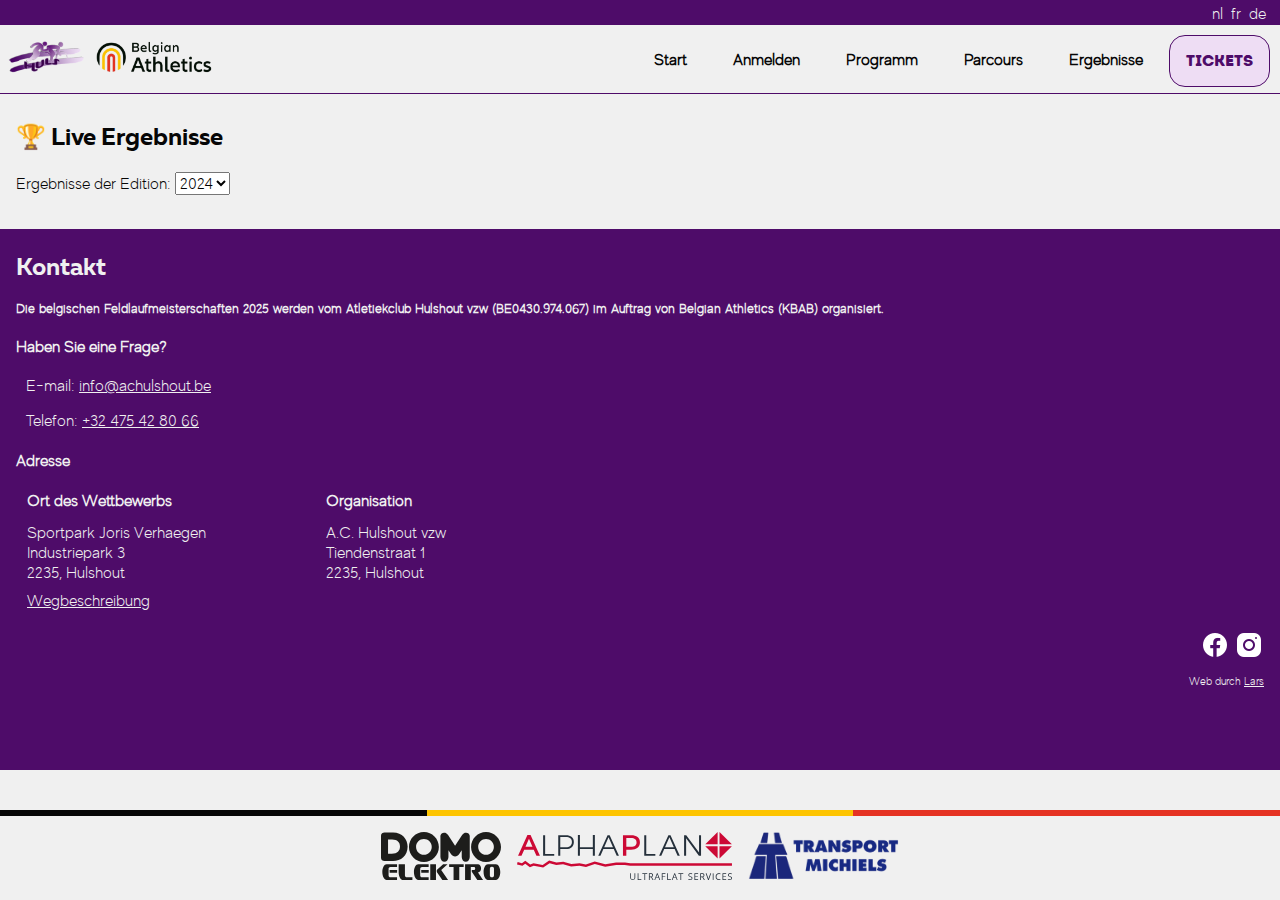
<file: de/live.html>
<!DOCTYPE html>
<html lang="de">
  <head>
    <meta charset="UTF-8">
    <meta name="viewport" content="width=device-width, initial-scale=1.0">
    <meta http-equiv="X-UA-Compatible" content="ie=edge">

    <!-- Standard Meta Tags -->
    <title>BM Feldlaufen Hulshout 2025 - Live Ergebnisse</title>
    <meta name="description" content="Verfolgen Sie live die Ergebnisse des BK Feldlaufen.">
    <meta name="author" content="A.C. Hulshout">
    <link rel=”alternate” hreflang="fr" href="https://crosshulshout.be/fr/live" />
    <link rel=”alternate” hreflang="nl" href="https://crosshulshout.be/nl/live" />

    <!-- Open Graph Tags -->
    <meta property="og:title" content="Live Ergebnisse - BM Feldlaufen Hulshout 2025">
    <meta property="og:type" content="website">
    <meta property="og:image" content="https://crosshulshout.be/banner.png">
    <meta property="og:description" content="Verfolgen Sie live die Ergebnisse des BK Feldlaufen.">
    <meta property="og:url" content="https://crosshulshout.be/de/live">
    <meta property="og:site_name" content="BK Feldlaufen Hulshout 2025">

    <!-- favicon -->
    <link rel="apple-touch-icon" sizes="180x180" href="../icons/apple-touch-icon.png">
    <link rel="icon" type="image/png" sizes="32x32" href="../icons/favicon-32x32.png">
    <link rel="icon" type="image/png" sizes="16x16" href="../icons/favicon-16x16.png">
    <link rel="manifest" href="../site.webmanifest">
    <meta name="msapplication-TileColor" content="#f0f0f0">
    <meta name="theme-color" content="#4e0c69">
    
    <!-- stylesheets -->
    <link rel="stylesheet" href="../styles/normalize.css">
    <link rel="stylesheet" href="../styles/style.css">

    <!-- Google Tag Manager -->
    <script>(function(w,d,s,l,i){w[l]=w[l]||[];w[l].push({'gtm.start':
      new Date().getTime(),event:'gtm.js'});var f=d.getElementsByTagName(s)[0],
      j=d.createElement(s),dl=l!='dataLayer'?'&l='+l:'';j.async=true;j.src=
      'https://www.googletagmanager.com/gtm.js?id='+i+dl;f.parentNode.insertBefore(j,f);
      })(window,document,'script','dataLayer','GTM-WPCJ8268');</script>
      <!-- End Google Tag Manager -->

      <style>
        .info {
          display: none;
        }

        #results {
          margin-top: 124px;
        }

        section {
          padding-top: 0;
        }

        .navbar {
          z-index: 1000;
        }

        .fslightbox-container fslightbox-full-dimension fslightbox-fade-in-strong {
          z-index: 3000000000;

        }

        .fslightbox-absoluted fslightbox-full-dimension fslightbox-flex-centered {
          z-index: 3000000000;
        }

      </style>

  </head>
  <body>

    <!-- Google Tag Manager (noscript) -->
    <noscript><iframe src="https://www.googletagmanager.com/ns.html?id=GTM-WPCJ8268"
    height="0" width="0" style="display:none;visibility:hidden"></iframe></noscript>
    <!-- End Google Tag Manager (noscript) -->

    <header>
      <div class="language-bar">
        <div class="language-links">
            <div>
              <!-- <a href="../de/presse.html">Presse</a> -->
            </div>
            <div>
              <a href="../nl/live.html">nl</a>
              <a href="../fr/live.html">fr</a>
              <a href="../de/live.html">de</a>
            </div>
        </div>
       </div> 
  
      <div class="navbar">
        <div>
          <a class="logo" href="../de.html"><img src=../images/logo.png alt="achulshout-logo"></a>
          <a class="logo" href="../de.html"><img src=../images/logoBA.png alt="belgainathletics-logo"></a>
        </div>
        <a class ="primary-btn" id="ticketsmobile" href="https://fienta.com/de/crosshulshout" target="_blank">Tickets</a>

        <nav>
          <div class="links">
            <a href="../de.html">Start</a>
            <a href="../de.html#participate">Anmelden</a>
            <a href="../de.html#timetable">Programm</a>
            <a href="../de.html#course">Parcours</a>
            <a href="../de/live.html">Ergebnisse</a>

            </div>
          <a class ="primary-btn" id="desktop-c2A" href="https://fienta.com/de/crosshulshout" target="_blank">Tickets</a>
        </nav>
      </div>

    </header>

    <div class="info">
    </div>

    <div class="main-content">
      <section id="results">
        <figure>
          <h2>🏆 Live Ergebnisse</h2>
          <label for="year-select">Ergebnisse der Edition:</label>
          <select id="year-select">
            <option value="2024">2024</option>
            <option value="2023">2023</option>
          </select>
          <br>
          <br>
      
          <span style="z-index: 0;">
            <span>
              <!-- Div waarin de RRPublish-content zal worden weergegeven -->
              <div id="divRRPublish" class="RRPublish"></div>
      
              <!-- RaceResult script -->
              <script type="text/javascript" src="https://my.raceresult.com/RRPublish/load.js.php?lang=de"></script>
              <script type="text/javascript">
                document.addEventListener('DOMContentLoaded', function() {
                  console.log('Document loaded');
      
                  // Function to load the event based on the selected year
                  function loadEvent(year) {
                    console.log('Loading event for year: ' + year);
      
                    const eventId = year === '2024' ? 313744 : 265398;
                    const category = 'results';
      
                    // Clear previous content
                    const divRRPublish = document.getElementById("divRRPublish");
                    divRRPublish.innerHTML = '';
      
                    // Ensure the div is visible
                    divRRPublish.style.display = 'block';
      
                    // Initialize RRPublish for the specified event ID and category
                    try {
                      var rrp = new RRPublish(divRRPublish, eventId, category);
                      rrp.ShowTimerLogo = true;
                      rrp.ShowInfoText = false;
      
                      console.log('RRPublish content should load now.');
                    } catch (e) {
                      console.error('Failed to initialize RRPublish:', e);
                    }
                  }
      
                  // Check localStorage for the selected year
                  const storedYear = localStorage.getItem('selectedYear');
                  const yearSelect = document.getElementById('year-select');
      
                  // If a year is stored, set the dropdown value and load that event
                  if (storedYear) {
                    yearSelect.value = storedYear;
                    loadEvent(storedYear);
                  } else {
                    // If no year is stored, load the default year (2024)
                    loadEvent('2024');
                  }
      
                  // Event listener for when the year changes
                  yearSelect.addEventListener('change', function() {
                    // Store the selected year in localStorage
                    localStorage.setItem('selectedYear', this.value);
      
                    // Reload the page to reflect the changes
                    location.reload();
                  });
                });
              </script>
      
              <style>
                #divRRPublish {
                  width: 100%;
                  overflow-x: auto;
                  margin-right: 0;
                  z-index: 0;
                  display: block; /* Ensure the div is always visible */
                }
              </style>
            </span>
          </span>
        </figure>
      </section>
    </div>

    <div class="contact">
        <h2>Kontakt</h2>
        <h5>Die belgischen Feldlaufmeisterschaften 2025 werden vom Atletiekclub Hulshout vzw (BE0430.974.067) im Auftrag von Belgian Athletics (KBAB) organisiert.</h5>
        <h4>Haben Sie eine Frage?</h4>
            <p>E-mail: <a href="mailto:info@achulshout.be">info@achulshout.be</a></p>
            <p>Telefon: <a href="tel:+32475428066">+32 475 42 80 66</a>

        <h4>Adresse</h4>
            <table id="adresgegevens">
                <tr>
                    <th>Ort des Wettbewerbs</th>
                    <th>Organisation</th>
                </tr>
                <tr>
                    <td>Sportpark Joris Verhaegen</td>
                    <td>A.C. Hulshout vzw</td>
                </tr>
                <tr>
                    <td>Industriepark 3</td>
                    <td>Tiendenstraat 1</td>
                </tr>
                <tr>
                     <td>2235, Hulshout</td>
                    <td>2235, Hulshout</td>
                </tr>
                 <tr>
                    <td class="route"><a href="https://goo.gl/maps/3x4T7UfpZxmmmAkHA" target="_blank">Wegbeschreibung</a></td>
                </tr>
            </table>
        <br>

        <div class="socials">
            <a href="https://www.facebook.com/events/1490015781890029" target="_blank"><img src="../images/facebook.png" alt="Facebook"></a>
            <a href="https://instagram.com/ac.hulshout" target="_blank"><img src="../images/instagram.png" alt="Instagram"></a>
        </div>

        <div class="singed">
          <p>Web durch <a href="https://www.linkedin.com/in/lars-rmkrs/" target="_blank">Lars</a></p>
        </div>

    </div>

    <footer>
      <div id="mobile-menu">
        <div id="mobile-nav">
          <a href="../de.html">
              <svg width="20" height="22" viewBox="0 0 20 22" fill="none" xmlns="http://www.w3.org/2000/svg">
                <path d="M1 8L10 1L19 8V19C19 19.5304 18.7893 20.0391 18.4142 20.4142C18.0391 20.7893 17.5304 21 17 21H3C2.46957 21 1.96086 20.7893 1.58579 20.4142C1.21071 20.0391 1 19.5304 1 19V8Z" stroke="#f0f0f0" stroke-width="2" stroke-linecap="round" stroke-linejoin="round"/>
                <path d="M7 21V11H13V21" stroke="#f0f0f0" stroke-width="2" stroke-linecap="round" stroke-linejoin="round"/>
              </svg>
          </a>
          <a href="../de.html#timetable">
            <svg width="22" height="22" viewBox="0 0 22 22" fill="none" xmlns="http://www.w3.org/2000/svg">
              <path d="M11 21C16.5228 21 21 16.5228 21 11C21 5.47715 16.5228 1 11 1C5.47715 1 1 5.47715 1 11C1 16.5228 5.47715 21 11 21Z" stroke="#f0f0f0" stroke-width="2" stroke-linecap="round" stroke-linejoin="round"/>
              <path d="M11 5V11L15 13" stroke="#f0f0f0" stroke-width="2" stroke-linecap="round" stroke-linejoin="round"/>
            </svg>                           
          </a>
          <a data-fslightbox="nav" href="../images/parcours.webp">
            <svg width="24" height="22" viewBox="0 0 24 22" fill="none" xmlns="http://www.w3.org/2000/svg">
              <path d="M1 5V21L8 17L16 21L23 17V1L16 5L8 1L1 5Z" stroke="#F0F0F0" stroke-width="2" stroke-linecap="round" stroke-linejoin="round"/>
              <path d="M8 1V17" stroke="#F0F0F0" stroke-width="2" stroke-linecap="round" stroke-linejoin="round"/>
              <path d="M16 5V21" stroke="#F0F0F0" stroke-width="2" stroke-linecap="round" stroke-linejoin="round"/>
            </svg>              
          </a>
          <a href="#">
            <svg width="24" height="24" viewBox="0 0 24 24" fill="none" xmlns="http://www.w3.org/2000/svg">
              <path fill-rule="evenodd" clip-rule="evenodd" d="M18.0467 4.67771C18.3435 4.43167 18.5825 4.13012 18.7483 3.79233C18.9142 3.45453 19.0033 3.08791 19.01 2.7159C19.0114 2.35881 18.9376 2.005 18.7929 1.67485C18.6482 1.34469 18.4354 1.04474 18.1669 0.792275C17.8983 0.53981 17.5793 0.339826 17.2281 0.203852C16.877 0.0678777 16.5007 -0.00139691 16.121 2.1344e-05C15.4787 0.0163086 14.8594 0.227918 14.3558 0.603124C13.7911 1.11975 13.4648 1.82426 13.4472 2.56493C13.452 3.06469 13.6047 3.55332 13.8882 3.97604C14.1718 4.39875 14.5749 4.73886 15.0525 4.95822C15.53 5.17758 16.0631 5.26753 16.592 5.21798C17.1208 5.16844 17.6246 4.98136 18.0467 4.67771ZM8.73927 5.13061C8.73927 5.18119 8.68549 5.18119 8.63252 5.231V5.28158C7.48532 5.489 6.4156 5.97452 5.52923 6.6901C4.99412 7.16388 4.51013 7.68625 4.08434 8.24958C3.01514 9.6581 5.52923 11.016 6.54627 9.60829C7.88277 7.84573 9.54117 7.34378 11.3609 7.89784C10.4515 9.45732 9.59496 10.9632 8.47116 13.079C7.29357 15.2424 4.7803 16.9528 2.31837 15.6447C2.15331 15.5413 1.96796 15.4698 1.77318 15.4346C1.57841 15.3993 1.3781 15.401 1.18401 15.4394C0.989912 15.4778 0.80592 15.5523 0.642803 15.6584C0.479686 15.7645 0.340721 15.9002 0.234044 16.0575C0.127367 16.2147 0.0551205 16.3904 0.0215344 16.5742C-0.0120518 16.7581 -0.00630291 16.9463 0.0384444 17.128C0.0831917 17.3098 0.166038 17.4813 0.282135 17.6325C0.398231 17.7837 0.545244 17.9117 0.714567 18.0088C2.21519 18.8127 3.97144 19.0872 5.66792 18.783C7.3644 18.4788 8.88996 17.6157 9.97065 16.3489C10.0244 16.3489 10.1336 16.3988 10.1842 16.3988C11.7794 17.0226 13.2743 17.8526 14.6256 18.8648C15.2669 19.3668 16.3899 21.9301 17.0321 23.2406C17.1321 23.4249 17.2746 23.5859 17.4492 23.712C17.6237 23.838 17.8259 23.9259 18.0411 23.9692C18.2563 24.0125 18.4791 24.0101 18.6932 23.9623C18.9073 23.9145 19.1074 23.8224 19.2789 23.6927C19.4822 23.5073 19.6137 23.2632 19.6526 22.9994C19.6914 22.7355 19.6353 22.4671 19.4932 22.2367C18.7443 20.7806 17.5137 17.8096 16.4975 17.1022C15.6891 16.4782 14.8502 15.8901 13.9834 15.3397L14.0902 15.2393C13.7407 15.0265 13.3836 14.825 13.0193 14.6354C13.9296 13.0261 14.8391 11.4666 15.8015 9.90716C16.9049 10.2351 18.0793 10.2917 19.2125 10.0714C20.3457 9.85111 21.4 9.36134 22.2746 8.64884C22.8244 8.18874 23.3096 7.6647 23.7187 7.08936C24.7357 5.83181 22.7562 4.57426 21.5795 5.42872C21.5126 5.48638 21.4574 5.55492 21.4165 5.63103C20.8998 6.37686 20.1527 6.9561 19.2756 7.2909C19.2218 7.34071 19.1689 7.34071 19.1689 7.39129H19.1151C18.479 7.59724 17.8012 7.66357 17.1336 7.5852C16.4661 7.50684 15.8264 7.28584 15.2637 6.93916L15.3712 6.838H15.4242C15.3651 6.78511 15.2904 6.75013 15.2099 6.73761C14.8831 6.5344 14.5438 6.34964 14.1937 6.18432C12.5772 5.20472 10.63 4.82786 8.73357 5.12755L8.73927 5.13061Z" fill="#f0f0f0"/>
            </svg>              
          </a>
        </div>
      </div>
      <div class="color-block">
        <div class="color" style="background-color: #060606;"></div>
        <div class="color" style="background-color: #fdc400;"></div>
        <div class="color" style="background-color: #e53323;"></div>
      </div>
      <div class="clubsponsors">
        <a><img src="../images/domo.svg" alt="Domo Elektro"></a>
        <a><img src="../images/alphaplan.svg" alt="Alphaplan"></a>
        <a><img src="../images/michiels.svg" alt="Michiels"></a>


      </div>
    </footer>
    
    <script src="../scripts/fslightbox.js"></script>

    <script src="https://code.jquery.com/jquery-3.6.0.min.js"></script>
    <script src="../scripts/scroll.js"></script>

  </body>
</html>
</file>
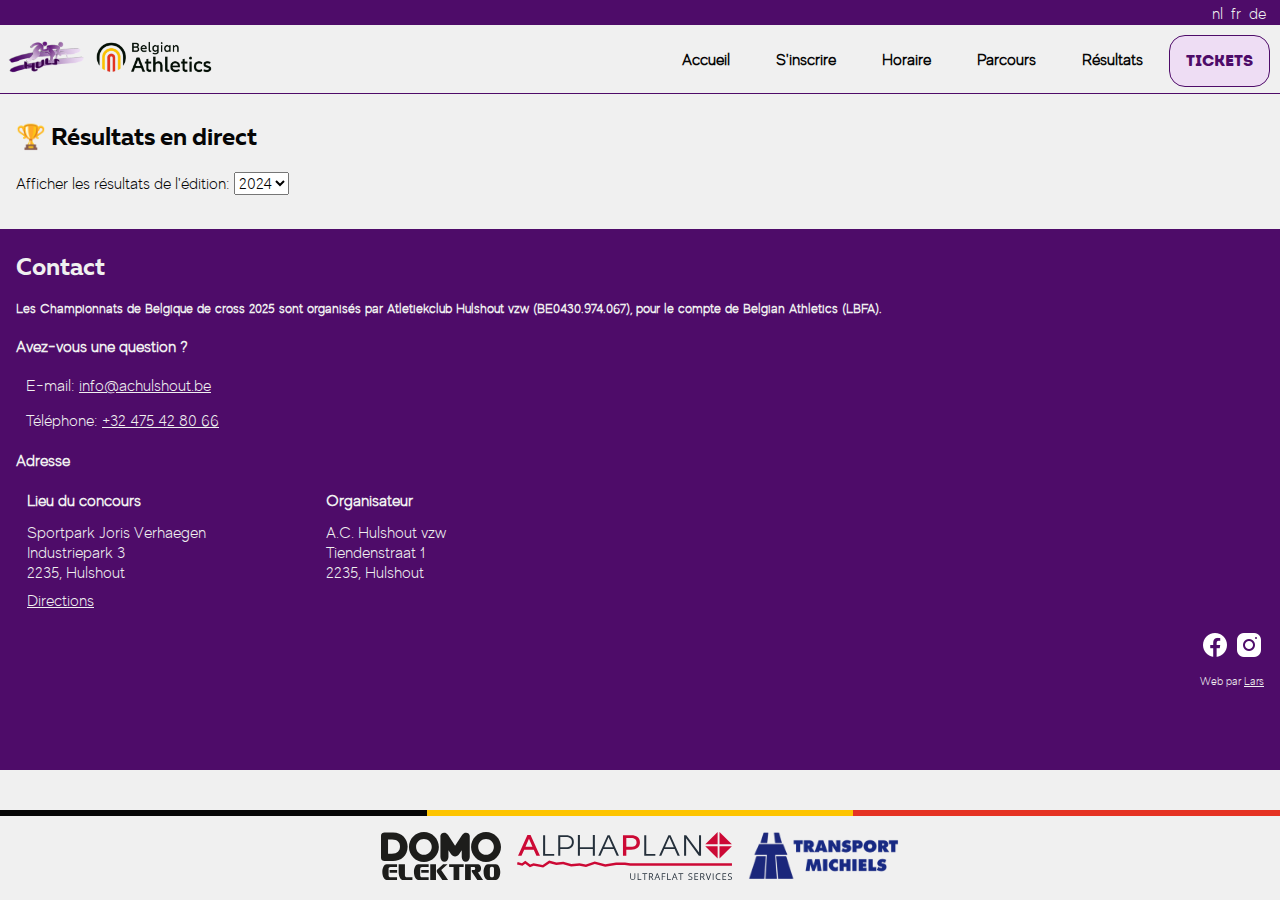
<file: fr/live.html>
<!DOCTYPE html>
<html lang="fr">
  <head>
    <meta charset="UTF-8">
    <meta name="viewport" content="width=device-width, initial-scale=1.0, viewport-fit=cover">
    <meta http-equiv="X-UA-Compatible" content="ie=edge">

    <!-- Standard Meta Tags -->
    <title>CB Cross Hulshout 2025 - Résultats en direct</title>
    <meta name="description" content="Suivez les résultats en direct du CB Cross">
    <meta name="author" content="A.C. Hulshout">
    <link rel=”alternate” hreflang="nl" href="https://crosshulshout.be/nl/live" />
    <link rel=”alternate” hreflang="de" href="https://crosshulshout.be/de/live" />

    <!-- Open Graph Tags -->
    <meta property="og:title" content="Résultats en direct - CB Cross Hulshout 2025">
    <meta property="og:type" content="website">
    <meta property="og:image" content="https://crosshulshout.be/banner.png">
    <meta property="og:description" content="Suivez les résultats en direct du CB Cross">
    <meta property="og:url" content="https://crosshulshout.be/fr/live">
    <meta property="og:site_name" content="CB Cross Hulshout 2025">

    <!-- favicon -->
    <link rel="apple-touch-icon" sizes="180x180" href="../icons/apple-touch-icon.png">
    <link rel="icon" type="image/png" sizes="32x32" href="../icons/favicon-32x32.png">
    <link rel="icon" type="image/png" sizes="16x16" href="../icons/favicon-16x16.png">
    <link rel="manifest" href="../site.webmanifest">
    <meta name="msapplication-TileColor" content="#f0f0f0">
    <meta name="theme-color" content="#4e0c69">
    
    <!-- stylesheets -->
    <link rel="stylesheet" href="../styles/normalize.css">
    <link rel="stylesheet" href="../styles/style.css">

    <!-- Google Tag Manager -->
    <script>(function(w,d,s,l,i){w[l]=w[l]||[];w[l].push({'gtm.start':
      new Date().getTime(),event:'gtm.js'});var f=d.getElementsByTagName(s)[0],
      j=d.createElement(s),dl=l!='dataLayer'?'&l='+l:'';j.async=true;j.src=
      'https://www.googletagmanager.com/gtm.js?id='+i+dl;f.parentNode.insertBefore(j,f);
      })(window,document,'script','dataLayer','GTM-WPCJ8268');</script>
      <!-- End Google Tag Manager -->

      <style>
        .info {
          display: none;
        }

        #results {
          margin-top: 124px;
        }

        section {
          padding-top: 0;
        }

        .navbar {
          z-index: 1000;
        }

        .fslightbox-container fslightbox-full-dimension fslightbox-fade-in-strong {
          z-index: 3000000000;

        }

        .fslightbox-absoluted fslightbox-full-dimension fslightbox-flex-centered {
          z-index: 3000000000;
        }

      </style>

  </head>
  <body>
    <div class="main-wrapper">
    <!-- Google Tag Manager (noscript) -->
    <noscript><iframe src="https://www.googletagmanager.com/ns.html?id=GTM-WPCJ8268"
    height="0" width="0" style="display:none;visibility:hidden"></iframe></noscript>
    <!-- End Google Tag Manager (noscript) -->

    <header>
      <div class="language-bar">
        <div class="language-links">
            <div>
              <!-- <a href="../fr/presse.html">Presse</a> -->
            </div>
            <div>
              <a href="../nl/live.html">nl</a>
              <a href="../fr/live.html">fr</a>
              <a href="../de/live.html">de</a>
            </div>
        </div>
       </div> 
  
      <div class="navbar">
        <div>
          <a class="logo" href="../fr.html"><img src=../images/logo.png alt="achulshout-logo"></a>
          <a class="logo" href="../fr.html"><img src=../images/logoBA.png alt="belgainathletics-logo"></a>
        </div>
        <a class ="primary-btn" id="ticketsmobile" href="https://fienta.com/fr/crosshulshout" target="_blank">Tickets</a>

        <nav>
          <div class="links">
            <a href="../fr.html">Accueil</a>
            <a href="../fr.html#participate">S'inscrire</a>
            <a href="../fr.html#timetable">Horaire</a>
            <a href="../fr.html#course">Parcours</a>
            <a href="../fr/live.html">Résultats</a>

            </div>
          <a class ="primary-btn" id="desktop-c2A" href="https://fienta.com/fr/crosshulshout" target="_blank">Tickets</a>

        </nav>
      </div>

    </header>

    <div class="info">
    </div>

    <div class="main-content">
      <section id="results">
        <figure>
          <h2>🏆 Résultats en direct</h2>
          <label for="year-select">Afficher les résultats de l'édition:</label>
          <select id="year-select">
            <option value="2024">2024</option>
            <option value="2023">2023</option>
          </select>
          <br>
          <br>
      
          <span style="z-index: 0;">
            <span>
              <!-- Div waarin de RRPublish-content zal worden weergegeven -->
              <div id="divRRPublish" class="RRPublish"></div>
      
              <!-- RaceResult script -->
              <script type="text/javascript" src="https://my.raceresult.com/RRPublish/load.js.php?lang=fr"></script>
              <script type="text/javascript">
                document.addEventListener('DOMContentLoaded', function() {
                  console.log('Document loaded');
      
                  // Function to load the event based on the selected year
                  function loadEvent(year) {
                    console.log('Loading event for year: ' + year);
      
                    const eventId = year === '2024' ? 313744 : 265398;
                    const category = 'results';
      
                    // Clear previous content
                    const divRRPublish = document.getElementById("divRRPublish");
                    divRRPublish.innerHTML = '';
      
                    // Ensure the div is visible
                    divRRPublish.style.display = 'block';
      
                    // Initialize RRPublish for the specified event ID and category
                    try {
                      var rrp = new RRPublish(divRRPublish, eventId, category);
                      rrp.ShowTimerLogo = true;
                      rrp.ShowInfoText = false;
      
                      console.log('RRPublish content should load now.');
                    } catch (e) {
                      console.error('Failed to initialize RRPublish:', e);
                    }
                  }
      
                  // Check localStorage for the selected year
                  const storedYear = localStorage.getItem('selectedYear');
                  const yearSelect = document.getElementById('year-select');
      
                  // If a year is stored, set the dropdown value and load that event
                  if (storedYear) {
                    yearSelect.value = storedYear;
                    loadEvent(storedYear);
                  } else {
                    // If no year is stored, load the default year (2024)
                    loadEvent('2024');
                  }
      
                  // Event listener for when the year changes
                  yearSelect.addEventListener('change', function() {
                    // Store the selected year in localStorage
                    localStorage.setItem('selectedYear', this.value);
      
                    // Reload the page to reflect the changes
                    location.reload();
                  });
                });
              </script>
      
              <style>
                #divRRPublish {
                  width: 100%;
                  overflow-x: auto;
                  margin-right: 0;
                  z-index: 0;
                  display: block; /* Ensure the div is always visible */
                }
              </style>
            </span>
          </span>
        </figure>
      </section>
    </div>

    <div class="contact">
        <h2>Contact</h2>
        <h5>Les Championnats de Belgique de cross 2025 sont organisés par Atletiekclub Hulshout vzw (BE0430.974.067), pour le compte de Belgian Athletics (LBFA).</h5>
        <h4>Avez-vous une question ?</h4>
            <p>E-mail: <a href="mailto:info@achulshout.be">info@achulshout.be</a></p>
            <p>Téléphone: <a href="tel:+32475428066">+32 475 42 80 66</a>

        <h4>Adresse</h4>
            <table id="adresgegevens">
                <tr>
                    <th>Lieu du concours</th>
                    <th>Organisateur</th>
                </tr>
                <tr>
                    <td>Sportpark Joris Verhaegen</td>
                    <td>A.C. Hulshout vzw</td>
                </tr>
                <tr>
                    <td>Industriepark 3</td>
                    <td>Tiendenstraat 1</td>
                </tr>
                <tr>
                     <td>2235, Hulshout</td>
                    <td>2235, Hulshout</td>
                </tr>
                 <tr>
                    <td class="route"><a href="https://goo.gl/maps/3x4T7UfpZxmmmAkHA" target="_blank">Directions</a></td>
                </tr>
            </table>
        <br>

        <div class="socials">
            <a href="https://www.facebook.com/events/1490015781890029" target="_blank"><img src="../images/facebook.png" alt="Facebook"></a>
            <a href="https://instagram.com/ac.hulshout" target="_blank"><img src="../images/instagram.png" alt="Instagram"></a>
        </div>

        <div class="singed">
          <p>Web par <a href="https://www.linkedin.com/in/lars-rmkrs/" target="_blank">Lars</a></p>
        </div>

    </div>
    </div><!-- end main-wrapper -->

    <footer>
      <div id="mobile-menu">
        <div id="mobile-nav">
          <a href="../fr.html">
              <svg width="20" height="22" viewBox="0 0 20 22" fill="none" xmlns="http://www.w3.org/2000/svg">
                <path d="M1 8L10 1L19 8V19C19 19.5304 18.7893 20.0391 18.4142 20.4142C18.0391 20.7893 17.5304 21 17 21H3C2.46957 21 1.96086 20.7893 1.58579 20.4142C1.21071 20.0391 1 19.5304 1 19V8Z" stroke="#f0f0f0" stroke-width="2" stroke-linecap="round" stroke-linejoin="round"/>
                <path d="M7 21V11H13V21" stroke="#f0f0f0" stroke-width="2" stroke-linecap="round" stroke-linejoin="round"/>
              </svg>
          </a>
          <a href="../fr.html#timetable">
            <svg width="22" height="22" viewBox="0 0 22 22" fill="none" xmlns="http://www.w3.org/2000/svg">
              <path d="M11 21C16.5228 21 21 16.5228 21 11C21 5.47715 16.5228 1 11 1C5.47715 1 1 5.47715 1 11C1 16.5228 5.47715 21 11 21Z" stroke="#f0f0f0" stroke-width="2" stroke-linecap="round" stroke-linejoin="round"/>
              <path d="M11 5V11L15 13" stroke="#f0f0f0" stroke-width="2" stroke-linecap="round" stroke-linejoin="round"/>
            </svg>                           
          </a>
          <a data-fslightbox="nav" href="../images/parcours.webp">
            <svg width="24" height="22" viewBox="0 0 24 22" fill="none" xmlns="http://www.w3.org/2000/svg">
              <path d="M1 5V21L8 17L16 21L23 17V1L16 5L8 1L1 5Z" stroke="#F0F0F0" stroke-width="2" stroke-linecap="round" stroke-linejoin="round"/>
              <path d="M8 1V17" stroke="#F0F0F0" stroke-width="2" stroke-linecap="round" stroke-linejoin="round"/>
              <path d="M16 5V21" stroke="#F0F0F0" stroke-width="2" stroke-linecap="round" stroke-linejoin="round"/>
            </svg>              
          </a>
          <a href="#">
            <svg width="24" height="24" viewBox="0 0 24 24" fill="none" xmlns="http://www.w3.org/2000/svg">
              <path fill-rule="evenodd" clip-rule="evenodd" d="M18.0467 4.67771C18.3435 4.43167 18.5825 4.13012 18.7483 3.79233C18.9142 3.45453 19.0033 3.08791 19.01 2.7159C19.0114 2.35881 18.9376 2.005 18.7929 1.67485C18.6482 1.34469 18.4354 1.04474 18.1669 0.792275C17.8983 0.53981 17.5793 0.339826 17.2281 0.203852C16.877 0.0678777 16.5007 -0.00139691 16.121 2.1344e-05C15.4787 0.0163086 14.8594 0.227918 14.3558 0.603124C13.7911 1.11975 13.4648 1.82426 13.4472 2.56493C13.452 3.06469 13.6047 3.55332 13.8882 3.97604C14.1718 4.39875 14.5749 4.73886 15.0525 4.95822C15.53 5.17758 16.0631 5.26753 16.592 5.21798C17.1208 5.16844 17.6246 4.98136 18.0467 4.67771ZM8.73927 5.13061C8.73927 5.18119 8.68549 5.18119 8.63252 5.231V5.28158C7.48532 5.489 6.4156 5.97452 5.52923 6.6901C4.99412 7.16388 4.51013 7.68625 4.08434 8.24958C3.01514 9.6581 5.52923 11.016 6.54627 9.60829C7.88277 7.84573 9.54117 7.34378 11.3609 7.89784C10.4515 9.45732 9.59496 10.9632 8.47116 13.079C7.29357 15.2424 4.7803 16.9528 2.31837 15.6447C2.15331 15.5413 1.96796 15.4698 1.77318 15.4346C1.57841 15.3993 1.3781 15.401 1.18401 15.4394C0.989912 15.4778 0.80592 15.5523 0.642803 15.6584C0.479686 15.7645 0.340721 15.9002 0.234044 16.0575C0.127367 16.2147 0.0551205 16.3904 0.0215344 16.5742C-0.0120518 16.7581 -0.00630291 16.9463 0.0384444 17.128C0.0831917 17.3098 0.166038 17.4813 0.282135 17.6325C0.398231 17.7837 0.545244 17.9117 0.714567 18.0088C2.21519 18.8127 3.97144 19.0872 5.66792 18.783C7.3644 18.4788 8.88996 17.6157 9.97065 16.3489C10.0244 16.3489 10.1336 16.3988 10.1842 16.3988C11.7794 17.0226 13.2743 17.8526 14.6256 18.8648C15.2669 19.3668 16.3899 21.9301 17.0321 23.2406C17.1321 23.4249 17.2746 23.5859 17.4492 23.712C17.6237 23.838 17.8259 23.9259 18.0411 23.9692C18.2563 24.0125 18.4791 24.0101 18.6932 23.9623C18.9073 23.9145 19.1074 23.8224 19.2789 23.6927C19.4822 23.5073 19.6137 23.2632 19.6526 22.9994C19.6914 22.7355 19.6353 22.4671 19.4932 22.2367C18.7443 20.7806 17.5137 17.8096 16.4975 17.1022C15.6891 16.4782 14.8502 15.8901 13.9834 15.3397L14.0902 15.2393C13.7407 15.0265 13.3836 14.825 13.0193 14.6354C13.9296 13.0261 14.8391 11.4666 15.8015 9.90716C16.9049 10.2351 18.0793 10.2917 19.2125 10.0714C20.3457 9.85111 21.4 9.36134 22.2746 8.64884C22.8244 8.18874 23.3096 7.6647 23.7187 7.08936C24.7357 5.83181 22.7562 4.57426 21.5795 5.42872C21.5126 5.48638 21.4574 5.55492 21.4165 5.63103C20.8998 6.37686 20.1527 6.9561 19.2756 7.2909C19.2218 7.34071 19.1689 7.34071 19.1689 7.39129H19.1151C18.479 7.59724 17.8012 7.66357 17.1336 7.5852C16.4661 7.50684 15.8264 7.28584 15.2637 6.93916L15.3712 6.838H15.4242C15.3651 6.78511 15.2904 6.75013 15.2099 6.73761C14.8831 6.5344 14.5438 6.34964 14.1937 6.18432C12.5772 5.20472 10.63 4.82786 8.73357 5.12755L8.73927 5.13061Z" fill="#f0f0f0"/>
            </svg>              
          </a>
        </div>
      </div>
      <div class="color-block">
        <div class="color" style="background-color: #060606;"></div>
        <div class="color" style="background-color: #fdc400;"></div>
        <div class="color" style="background-color: #e53323;"></div>
      </div>
      <div class="clubsponsors">
        <a><img src="../images/domo.svg" alt="Domo Elektro"></a>
        <a><img src="../images/alphaplan.svg" alt="Alphaplan"></a>
        <a><img src="../images/michiels.svg" alt="Michiels"></a>


      </div>
    </footer>
    
    <script src="../scripts/fslightbox.js"></script>

    <script src="https://code.jquery.com/jquery-3.6.0.min.js"></script>
    <script src="../scripts/scroll.js"></script>

  </body>
</html>
</file>
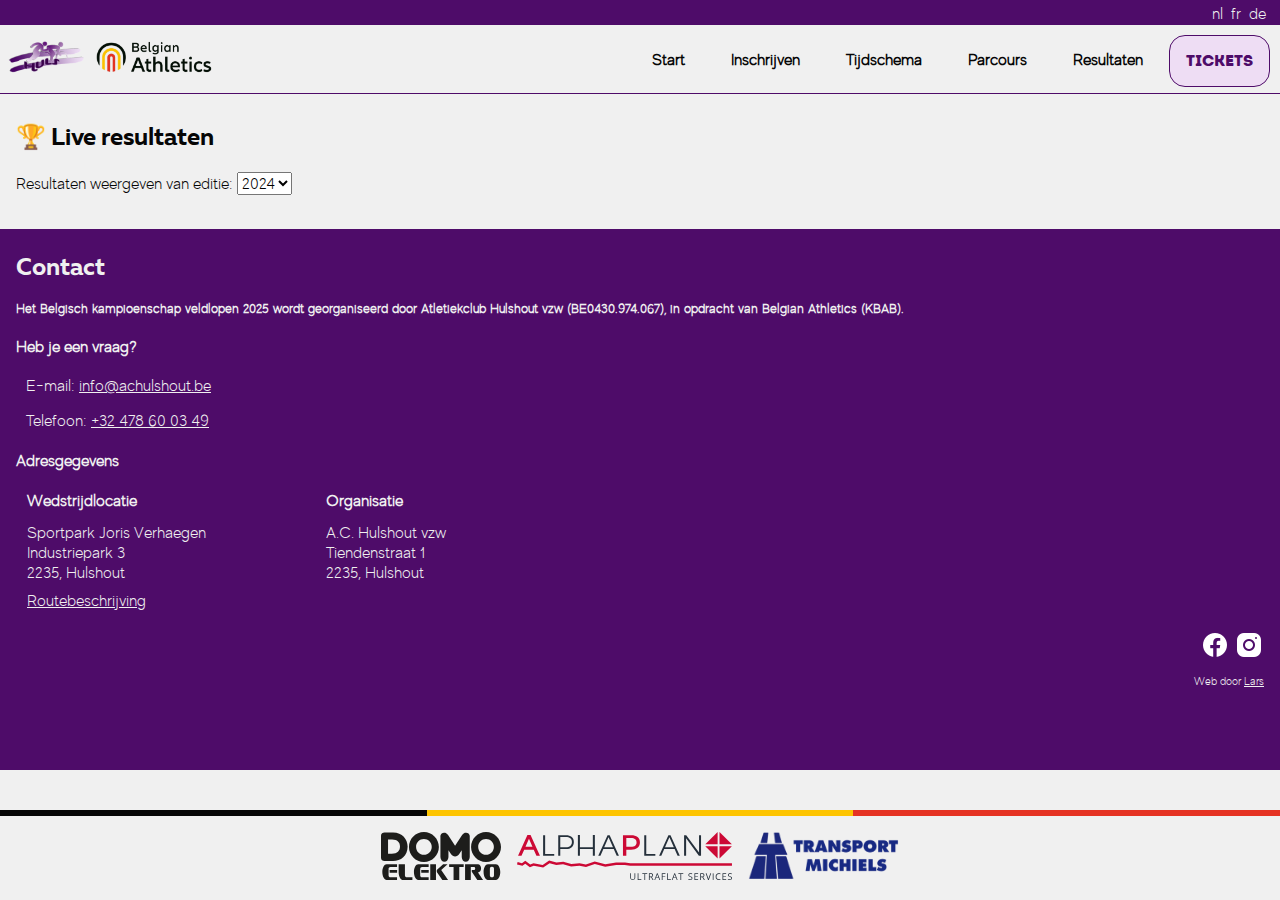
<file: nl/live.html>
<!DOCTYPE html>
<html lang="nl">
  <head>
    <meta charset="UTF-8">
    <meta name="viewport" content="width=device-width, initial-scale=1.0, viewport-fit=cover">
    <meta http-equiv="X-UA-Compatible" content="ie=edge">

    <!-- Standard Meta Tags -->
    <title>BK Veldlopen Hulshout 2025 - Live resultaten</title>
    <meta name="description" content="Volg live de resultaten van het BK Veldlopen.">
    <meta name="author" content="A.C. Hulshout">
    <link rel=”alternate” hreflang="fr" href="https://crosshulshout.be/fr/live" />
    <link rel=”alternate” hreflang="de" href="https://crosshulshout.be/de/live" />

    <!-- Open Graph Tags -->
    <meta property="og:title" content="Live resultaten - BK Veldlopen Hulshout 2025">
    <meta property="og:type" content="website">
    <meta property="og:image" content="https://crosshulshout.be/banner.png">
    <meta property="og:description" content="Volg live de resultaten van het BK Veldlopen.">
    <meta property="og:url" content="https://crosshulshout.be/nl/live">
    <meta property="og:site_name" content="BK Veldlopen Hulshout 2025">

    <!-- favicon -->
    <link rel="apple-touch-icon" sizes="180x180" href="../icons/apple-touch-icon.png">
    <link rel="icon" type="image/png" sizes="32x32" href="../icons/favicon-32x32.png">
    <link rel="icon" type="image/png" sizes="16x16" href="../icons/favicon-16x16.png">
    <link rel="manifest" href="../site.webmanifest">
    <meta name="msapplication-TileColor" content="#f0f0f0">
    <meta name="theme-color" content="#4e0c69">
    
    <!-- stylesheets -->
    <link rel="stylesheet" href="../styles/normalize.css">
    <link rel="stylesheet" href="../styles/style.css">

    <!-- Google Tag Manager -->
    <script>(function(w,d,s,l,i){w[l]=w[l]||[];w[l].push({'gtm.start':
      new Date().getTime(),event:'gtm.js'});var f=d.getElementsByTagName(s)[0],
      j=d.createElement(s),dl=l!='dataLayer'?'&l='+l:'';j.async=true;j.src=
      'https://www.googletagmanager.com/gtm.js?id='+i+dl;f.parentNode.insertBefore(j,f);
      })(window,document,'script','dataLayer','GTM-WPCJ8268');</script>
      <!-- End Google Tag Manager -->

      <style>
        .info {
          display: none;
        }

        #results {
          margin-top: 124px;
        }

        section {
          padding-top: 0;
        }

        .navbar {
          z-index: 1000;
        }

        .fslightbox-container fslightbox-full-dimension fslightbox-fade-in-strong {
          z-index: 3000000000;

        }

        .fslightbox-absoluted fslightbox-full-dimension fslightbox-flex-centered {
          z-index: 3000000000;
        }

      </style>

  </head>
  <body>

    <!-- Google Tag Manager (noscript) -->
    <noscript><iframe src="https://www.googletagmanager.com/ns.html?id=GTM-WPCJ8268"
    height="0" width="0" style="display:none;visibility:hidden"></iframe></noscript>
    <!-- End Google Tag Manager (noscript) -->

    <header>
      <div class="language-bar">
        <div class="language-links">
            <div>
              <!-- <a href="../nl/pers.html">Pers</a> -->
            </div>
            <div>
              <a href="../nl/live.html">nl</a>
              <a href="../fr/live.html">fr</a>
              <a href="../de/live.html">de</a>
            </div>
        </div>
    </div>
  
      <div class="navbar">
        <div>
          <a class="logo" href="../nl.html"><img src=../images/logo.png alt="achulshout-logo"></a>
          <a class="logo" href="../nl.html"><img src=../images/logoBA.png alt="belgainathletics-logo"></a>
        </div>
        <a class ="primary-btn" id="ticketsmobile" href="https://fienta.com/nl/crosshulshout" target="_blank">Tickets</a>

        <nav>
          <div class="links">
            <a href="../nl.html">Start</a>
            <a href="../nl.html#participate">Inschrijven</a>
            <a href="../nl.html#timetable">Tijdschema</a>
            <a href="../nl.html#course">Parcours</a>
            <a href="../nl/live.html">Resultaten</a>

            </div>
          <a class ="primary-btn" id="desktop-c2A" href="https://fienta.com/nl/crosshulshout" target="_blank">Tickets</a>


        </nav>
      </div>

    </header>

    <div class="info">
    </div>

    <div class="main-content">
      <section id="results">
        <figure>
          <h2>🏆 Live resultaten</h2>
          <label for="year-select">Resultaten weergeven van editie:</label>
          <select id="year-select">
            <option value="2024">2024</option>
            <option value="2023">2023</option>
          </select>
          <br>
          <br>
      
          <span style="z-index: 0;">
            <span>
              <!-- Div waarin de RRPublish-content zal worden weergegeven -->
              <div id="divRRPublish" class="RRPublish"></div>
      
              <!-- RaceResult script -->
              <script type="text/javascript" src="https://my.raceresult.com/RRPublish/load.js.php?lang=nl"></script>
              <script type="text/javascript">
                document.addEventListener('DOMContentLoaded', function() {
                  console.log('Document loaded');
      
                  // Function to load the event based on the selected year
                  function loadEvent(year) {
                    console.log('Loading event for year: ' + year);
      
                    const eventId = year === '2024' ? 313744 : 265398;
                    const category = 'results';
      
                    // Clear previous content
                    const divRRPublish = document.getElementById("divRRPublish");
                    divRRPublish.innerHTML = '';
      
                    // Ensure the div is visible
                    divRRPublish.style.display = 'block';
      
                    // Initialize RRPublish for the specified event ID and category
                    try {
                      var rrp = new RRPublish(divRRPublish, eventId, category);
                      rrp.ShowTimerLogo = true;
                      rrp.ShowInfoText = false;
      
                      console.log('RRPublish content should load now.');
                    } catch (e) {
                      console.error('Failed to initialize RRPublish:', e);
                    }
                  }
      
                  // Check localStorage for the selected year
                  const storedYear = localStorage.getItem('selectedYear');
                  const yearSelect = document.getElementById('year-select');
      
                  // If a year is stored, set the dropdown value and load that event
                  if (storedYear) {
                    yearSelect.value = storedYear;
                    loadEvent(storedYear);
                  } else {
                    // If no year is stored, load the default year (2024)
                    loadEvent('2024');
                  }
      
                  // Event listener for when the year changes
                  yearSelect.addEventListener('change', function() {
                    // Store the selected year in localStorage
                    localStorage.setItem('selectedYear', this.value);
      
                    // Reload the page to reflect the changes
                    location.reload();
                  });
                });
              </script>
      
              <style>
                #divRRPublish {
                  width: 100%;
                  overflow-x: auto;
                  margin-right: 0;
                  z-index: 0;
                  display: block; /* Ensure the div is always visible */
                }
              </style>
            </span>
          </span>
        </figure>
      </section>          
    </div>


    <div class="contact">
        <h2>Contact</h2>
        <h5>Het Belgisch kampioenschap veldlopen 2025 wordt georganiseerd door Atletiekclub Hulshout vzw (BE0430.974.067), in opdracht van Belgian Athletics (KBAB).</h5>
        <h4>Heb je een vraag?</h4>
            <p>E-mail: <a href="mailto:info@achulshout.be">info@achulshout.be</a></p>
            <p>Telefoon: <a href="tel:+32478600349">+32 478 60 03 49</a>

        <h4>Adresgegevens</h4>
            <table id="adresgegevens">
                <tr>
                    <th>Wedstrijdlocatie</th>
                    <th>Organisatie</th>
                </tr>
                <tr>
                    <td>Sportpark Joris Verhaegen</td>
                    <td>A.C. Hulshout vzw</td>
                </tr>
                <tr>
                    <td>Industriepark 3</td>
                    <td>Tiendenstraat 1</td>
                </tr>
                <tr>
                     <td>2235, Hulshout</td>
                    <td>2235, Hulshout</td>
                </tr>
                 <tr>
                    <td class="route"><a href="https://goo.gl/maps/3x4T7UfpZxmmmAkHA" target="_blank">Routebeschrijving</a></td>
                </tr>
            </table>
        <br>

        <div class="socials">
            <a href="https://www.facebook.com/events/1490015781890029" target="_blank"><img src="../images/facebook.png" alt="Facebook"></a>
            <a href="https://instagram.com/ac.hulshout" target="_blank"><img src="../images/instagram.png" alt="Instagram"></a>
        </div>

        <div class="singed">
          <p>Web door <a href="https://www.linkedin.com/in/lars-rmkrs/" target="_blank">Lars</a></p>
        </div>

    </div>

    <footer>
      <div id="mobile-menu">
        <div id="mobile-nav">
          <a href="../nl.html">
              <svg width="20" height="22" viewBox="0 0 20 22" fill="none" xmlns="http://www.w3.org/2000/svg">
                <path d="M1 8L10 1L19 8V19C19 19.5304 18.7893 20.0391 18.4142 20.4142C18.0391 20.7893 17.5304 21 17 21H3C2.46957 21 1.96086 20.7893 1.58579 20.4142C1.21071 20.0391 1 19.5304 1 19V8Z" stroke="#f0f0f0" stroke-width="2" stroke-linecap="round" stroke-linejoin="round"/>
                <path d="M7 21V11H13V21" stroke="#f0f0f0" stroke-width="2" stroke-linecap="round" stroke-linejoin="round"/>
              </svg>
          </a>
          <a href="../nl.html#timetable">
            <svg width="22" height="22" viewBox="0 0 22 22" fill="none" xmlns="http://www.w3.org/2000/svg">
              <path d="M11 21C16.5228 21 21 16.5228 21 11C21 5.47715 16.5228 1 11 1C5.47715 1 1 5.47715 1 11C1 16.5228 5.47715 21 11 21Z" stroke="#f0f0f0" stroke-width="2" stroke-linecap="round" stroke-linejoin="round"/>
              <path d="M11 5V11L15 13" stroke="#f0f0f0" stroke-width="2" stroke-linecap="round" stroke-linejoin="round"/>
            </svg>                           
          </a>
          <a data-fslightbox="nav" href="../images/parcours.webp">
            <svg width="24" height="22" viewBox="0 0 24 22" fill="none" xmlns="http://www.w3.org/2000/svg">
              <path d="M1 5V21L8 17L16 21L23 17V1L16 5L8 1L1 5Z" stroke="#F0F0F0" stroke-width="2" stroke-linecap="round" stroke-linejoin="round"/>
              <path d="M8 1V17" stroke="#F0F0F0" stroke-width="2" stroke-linecap="round" stroke-linejoin="round"/>
              <path d="M16 5V21" stroke="#F0F0F0" stroke-width="2" stroke-linecap="round" stroke-linejoin="round"/>
            </svg>              
          </a>
          <a href="#">
            <svg width="24" height="24" viewBox="0 0 24 24" fill="none" xmlns="http://www.w3.org/2000/svg">
              <path fill-rule="evenodd" clip-rule="evenodd" d="M18.0467 4.67771C18.3435 4.43167 18.5825 4.13012 18.7483 3.79233C18.9142 3.45453 19.0033 3.08791 19.01 2.7159C19.0114 2.35881 18.9376 2.005 18.7929 1.67485C18.6482 1.34469 18.4354 1.04474 18.1669 0.792275C17.8983 0.53981 17.5793 0.339826 17.2281 0.203852C16.877 0.0678777 16.5007 -0.00139691 16.121 2.1344e-05C15.4787 0.0163086 14.8594 0.227918 14.3558 0.603124C13.7911 1.11975 13.4648 1.82426 13.4472 2.56493C13.452 3.06469 13.6047 3.55332 13.8882 3.97604C14.1718 4.39875 14.5749 4.73886 15.0525 4.95822C15.53 5.17758 16.0631 5.26753 16.592 5.21798C17.1208 5.16844 17.6246 4.98136 18.0467 4.67771ZM8.73927 5.13061C8.73927 5.18119 8.68549 5.18119 8.63252 5.231V5.28158C7.48532 5.489 6.4156 5.97452 5.52923 6.6901C4.99412 7.16388 4.51013 7.68625 4.08434 8.24958C3.01514 9.6581 5.52923 11.016 6.54627 9.60829C7.88277 7.84573 9.54117 7.34378 11.3609 7.89784C10.4515 9.45732 9.59496 10.9632 8.47116 13.079C7.29357 15.2424 4.7803 16.9528 2.31837 15.6447C2.15331 15.5413 1.96796 15.4698 1.77318 15.4346C1.57841 15.3993 1.3781 15.401 1.18401 15.4394C0.989912 15.4778 0.80592 15.5523 0.642803 15.6584C0.479686 15.7645 0.340721 15.9002 0.234044 16.0575C0.127367 16.2147 0.0551205 16.3904 0.0215344 16.5742C-0.0120518 16.7581 -0.00630291 16.9463 0.0384444 17.128C0.0831917 17.3098 0.166038 17.4813 0.282135 17.6325C0.398231 17.7837 0.545244 17.9117 0.714567 18.0088C2.21519 18.8127 3.97144 19.0872 5.66792 18.783C7.3644 18.4788 8.88996 17.6157 9.97065 16.3489C10.0244 16.3489 10.1336 16.3988 10.1842 16.3988C11.7794 17.0226 13.2743 17.8526 14.6256 18.8648C15.2669 19.3668 16.3899 21.9301 17.0321 23.2406C17.1321 23.4249 17.2746 23.5859 17.4492 23.712C17.6237 23.838 17.8259 23.9259 18.0411 23.9692C18.2563 24.0125 18.4791 24.0101 18.6932 23.9623C18.9073 23.9145 19.1074 23.8224 19.2789 23.6927C19.4822 23.5073 19.6137 23.2632 19.6526 22.9994C19.6914 22.7355 19.6353 22.4671 19.4932 22.2367C18.7443 20.7806 17.5137 17.8096 16.4975 17.1022C15.6891 16.4782 14.8502 15.8901 13.9834 15.3397L14.0902 15.2393C13.7407 15.0265 13.3836 14.825 13.0193 14.6354C13.9296 13.0261 14.8391 11.4666 15.8015 9.90716C16.9049 10.2351 18.0793 10.2917 19.2125 10.0714C20.3457 9.85111 21.4 9.36134 22.2746 8.64884C22.8244 8.18874 23.3096 7.6647 23.7187 7.08936C24.7357 5.83181 22.7562 4.57426 21.5795 5.42872C21.5126 5.48638 21.4574 5.55492 21.4165 5.63103C20.8998 6.37686 20.1527 6.9561 19.2756 7.2909C19.2218 7.34071 19.1689 7.34071 19.1689 7.39129H19.1151C18.479 7.59724 17.8012 7.66357 17.1336 7.5852C16.4661 7.50684 15.8264 7.28584 15.2637 6.93916L15.3712 6.838H15.4242C15.3651 6.78511 15.2904 6.75013 15.2099 6.73761C14.8831 6.5344 14.5438 6.34964 14.1937 6.18432C12.5772 5.20472 10.63 4.82786 8.73357 5.12755L8.73927 5.13061Z" fill="#f0f0f0"/>
            </svg>              
          </a>
        </div>
      </div>
      <div class="color-block">
        <div class="color" style="background-color: #060606;"></div>
        <div class="color" style="background-color: #fdc400;"></div>
        <div class="color" style="background-color: #e53323;"></div>
      </div>
      <div class="clubsponsors">
        <a href="./nl/partners.html"><img src="../images/domo.svg" alt="Domo Elektro"></a>
        <a href="./nl/partners.html"><img src="../images/alphaplan.svg" alt="Alphaplan"></a>
        <a href="./nl/partners.html"><img src="../images/michiels.svg" alt="Michiels"></a>


      </div>
    </footer>
    <script src="../scripts/fslightbox.js"></script>

    <script src="https://code.jquery.com/jquery-3.6.0.min.js"></script>
    <script src="../scripts/scroll.js"></script>

  </body>
</html>
</file>
<file: styles/style.css>
/* * { border: 1px solid black; } */

@font-face {
    font-family: 'intro_rustbase';
    src: url('../fonds/introrust-base-webfont.woff2') format('woff2'),
         url('../fonds/introrust-base-webfont.woff') format('woff');
    font-weight: normal;
    font-style: normal;

}

@font-face {
    font-family: 'made_evolve_sanslight';
    src: url('../fonds/made_evolve_sans_light_personal_use-webfont.woff2') format('woff2'),
         url('../fonds/made_evolve_sans_light_personal_use-webfont.woff') format('woff');
    font-weight: normal;
    font-style: normal;

}

@font-face {
    font-family: 'made_evolve_sansbold';
    src: url('../fonds/made_evolve_sans_bold_personal_use-webfont.woff2') format('woff2'),
         url('../fonds/made_evolve_sans_bold_personal_use-webfont.woff') format('woff');
    font-weight: normal;
    font-style: normal;

}

@font-face {
    font-family: 'mullerbold';
    src: url('../fonds/muller_bold-webfont.woff2') format('woff2'),
         url('../fonds/muller_bold-webfont.woff') format('woff');
    font-weight: normal;
    font-style: normal;

}

body {
    font-family: 'made_evolve_sanslight';
    padding-bottom: 50px;
    background-color: #f0f0f0;
    color: #060606;
}

a {
    color: #060606;
    text-decoration: underline;
}

a:hover {
    color: #060606;
    text-decoration: none;
}

h1, h2, h3, h4, h5, p {
    word-break: break-word;

}

h1 {
    font-family: 'intro_rustbase';
    font-size: 40px;
    color: #4e0c69;
    margin-bottom: 0px;
    margin-top: 0;

}

h2 {
    font-family: 'mullerbold';

}

h3 {
    font-family: 'intro_rustbase';
    text-transform: uppercase;
    margin: 0;
    font-size: 1.2em;
}

h6 {
    margin: 0;
    font-weight: 800;
    background-color: #e2dd29;
    border-radius: 8px;
    padding: 4px;
    border: 1px solid #060606;
    font-size: 1em;
}

h7 {
    margin: 0;
    font-weight: 800;
    font-size: 1em;
    text-decoration: underline;
}

h5 {
    font-weight: 800;
    margin: 0;
}

figure {
    margin: 0;
}

section {
    padding-top: 80px;
}

.primary-btn {
    background-color: #eeddf4;
    color: #4e0c69;
    text-transform: uppercase;
    padding: 0.8em;
    text-decoration: none;
    font-family: 'intro_rustbase';
    font-weight: 500;
    font-size: 1em;
    border-radius: 1em;
    margin-right: 4px;
    border: 1px solid #4e0c69;
    text-decoration: none;
}

.primary-btn:hover {
    background-color: #4e0c69;
    color: #eeddf4;

}

.secondary-btn {
    text-transform: uppercase;
    text-decoration: underline;
    color: #060606;
    font-weight: bold;
}

.secondary-btn:hover {
    text-decoration: none;
}

.three-btn {
    background-color: #060606;
    color: #f0f0f0;
    text-transform: uppercase;
    padding: 0.8em;
    text-decoration: none;
    font-family: 'mullerbold';
    font-weight: 500;
    font-size: 1em;
    border-radius: 1em;
    margin-right: 4px;
    border: 1px solid #060606;
    text-decoration: none;
    width: 100%;
}

.three-btn:hover {
    background-color: #f0f0f0;
    color: #060606;

}

.four-btn {
    background-color: #f0f0f0;
    color: #060606;
    text-transform: uppercase;
    padding: 0.8em;
    text-decoration: none;
    font-family: 'mullerbold';
    font-weight: 500;
    font-size: 1em;
    border-radius: 1em;
    margin-right: 4px;
    border: 1px solid #060606;
    text-decoration: none;
}

.four-btn:hover {
    background-color: #060606;
    color: #f0f0f0;

}

.five-btn {
    background-color: #060606;
    color: #f0f0f0;
    text-transform: uppercase;
    padding: 0.8em;
    text-decoration: none;
    font-family: 'mullerbold';
    font-weight: 500;
    font-size: 1em;
    border-radius: 1em;
    margin-right: 4px;
    border: 1px solid #060606;
    text-decoration: none;
}

.five-btn:hover {
    background-color: #f0f0f0;
    color: #060606;

}

.main-content {
    background-color: #f0f0f0;
    margin: 16px;
}

/*! css voor header */

.language-bar {
    background-color: #4e0c69;
    width: 100%;
    height: 25px; /* adjust as needed for the 'not too high' requirement */
    padding: 2px;
    position: fixed;
    top: 0;
    z-index: 1000;
}

.language-links {
    display: flex;
    justify-content: space-between;
    align-items: center;
    height: 100%;
    padding-left: 16px;
    padding-right: 16px;
}

.language-links div {
    display: flex;
    flex-direction: row;
    gap: 8px;
}

.language-links a {
    color: #f0f0f0;
    text-decoration: none;
}

.language-links a:hover {
    text-decoration: underline;
}

.logo {
    padding: 1em 0.5em;
    display: inline-block;
    padding-right: 0;
    margin-right: 0;
}

#desktop-c2A,
#desktop-aanbod {
    display: none;

}

label {
    cursor:pointer;
}


.logo img {
    height: 29px;
}

.navbar {
    background-color: #f0f0f0;
    position: fixed;
    width: 100%;
    top: 25px;
    display: flex;
    flex-direction: row;
    justify-content: space-between;
    align-items: center;
    border-bottom: 1px solid #4e0c69;

}

nav {
    display: none;
}

nav img {
    height: 28px;
    width: auto;
}

nav a {
    display: block;
    padding: 1em 0.75em;
    font-size: 1em;
    color: #060606;
    text-decoration: none;
    font-weight: 600;
}

#ticketsmobile {
    display: none;
}

a .logo {
    margin-right: 0;
    padding-right: 0;
}

.links a:hover {
    color: #4e0c69;
    font-weight: 1800;
    font-size: 0.9em;
}

.info {
    display: flex;
    flex-direction: column;
    justify-content: center;
    align-items: center;
    margin-top: 90px;
    padding: 24px;
    padding-bottom: 16px;
    /* gap: 16px; */
    background-color: #4e0c69;
}

.info .text {
    text-align: center;
    padding-bottom: 0;
    margin-bottom: 0;
}

#crosscup-desktop, .desktop-sponsors {
    display: none;
}

#mobile-crosscup {
    background-color: #4e0C69;
    border: none;
    border-radius: 0;
}

#mobile-crosscup img {
    background: none;
    border-radius: 0;
    width: 70%;
}

.info img {
    width: 100%;
    height: auto;
}

#hero img, #Hero {
    max-width: 100%;
    height: auto;
    object-fit: cover
}

.info a {
    margin-right: 32px;
}

.info .text img, .bondsponsors-mobile img {
    background-color: #f0f0f0;
    padding: 16px;
    border: 1px solid #060606;
    border-radius: 1em;
}

.info .titlebar {
    border: 1px solid #060606;
    border-radius: 1em;
    padding: 8px;
    background-color: #f0f0f0;
    margin-bottom: 0;
    padding-bottom: 0;
}

.info .titlebar img {
    border: none;
    width: 40%;
}

#crosscup-mobile img {
    width: 50%;
}

.info .primary-btn {
    border-radius: 1em;
}

.countdown {
    margin: 16px 0px;
    font-size: 1.4em;
}

ol {
    padding: 0;
}

.intro {
    display: flex;
    padding: 0;
    flex-direction: column;
}

.intro figure {
    padding-top: 80px;
}

#figure1 {
    padding-top: 0;
}

#participate div {
    display: flex;
    padding: 0;
    flex-direction: column;
}


#participate a {
    display: flex;
    width: auto;
    max-width: 530px;
}

#timetable, #course {
    display: flex;
    flex-direction: column;
}

#results figure {
    margin: 0;
}
#results figure span{
    display: flex;
    justify-content: center;
    width: 100%;
    margin: 0;
}

#timetable, #timetable figure {
    width: 100%;

}

#timetable figure div {
    height: 100%;   /* This ensures that the div takes the full height of its parent. */
    overflow-x:auto;
}

#timetable table {
    margin: 8px;
}

#timetable table, #timetable tr, #timetable td, #timetable th {
    border: 0.5px solid #060606;
    border-spacing: 0px;
}

#timetable td {
    padding: 4px;
}


.td-center {
    text-align: center;
}

.tr-main {
    background-color: #7b5c89;
    font-family: 'Mullerbold';
    color: #d9d9d9;

}

.table-top {
    color: #f0f0f0;
    background-color: #060606;

}

.table-title {
    color: #f0f0f0;
    background-color: #003781;
    font-family: 'Intro_rustbase';
    padding: 16px;
    text-transform: uppercase;
}

#table-bk {
    background-color: #4e0C69;
}

.table-subtitle {
    color: #060606;
    background-color: #eeddf4;
    font-family: 'Muller';  /* Changed from Mullerbold to regular */
    font-weight: normal;  /* Ensure not bold */
}

.th-main {
    background-color: #a8c8ec;  /* Light blue instead of yellow */
}

#course figure div {
    display: flex;
    flex-direction: column;
    align-items: flex-start;
    padding: 0;
    margin: 0;
}

#course span {
    padding: 0;
    margin: 0;
flex-wrap: wrap;
}

#course figure img {
    width: 100%;
    height: auto;
    border: 1px solid #060606;
    border-radius: 1em;
}

#map {
    width: 100%;
    text-align: center;
}

/*! css voor slider */

.slider {
    width: 25%;
    height: 400px;
    position: relative;
    overflow: hidden;
    margin: 16px;
}

.slide {
    width: 100%;
    height: 100%;
    position: absolute;
    top: 0;
    left: 100%; /* Initially, all images are placed to the right */
    transition: left 0.5s;
    object-fit: cover; /* To ensure the image scales and fits within the slider */
}

.slider img {
    width: 100%;
    height: auto;
}

.slide.active {
    left: 0; /* The active image is shown */
}

.sponsors-footer {
    margin-top: 40px;
    text-align: center;
    margin-bottom: 0;
    display: flex;
    flex-direction: column;

}

.sponsors-footer img {
    width: 90%;
    max-width: 860px;
    border: 1px solid #060606;
    border-radius: 1em;
    padding: 16px;

}

#sponsors li {
    padding-top: 4px;
    padding-bottom: 4px;
}

#main-sponsors {
    display: flex;
    justify-content: center;
    align-items: flex-start;
}

#main-sponsors table {
    width: 100%;
    max-width: 600px;
    border: none;
}

#main-sponsors table td {
    padding: 16px;

}

.press-form {
    display: flex;
    justify-content: center;
    overflow: hidden;
}

#registrationForm fieldset {
    border: 1px solid #060606;
    border-radius: 1em;
    padding: 16px;
}

#registrationForm input, #registrationForm textarea {
    border: 1px solid #060606;
    border-radius: 4px;
    margin-top: 4px;
}

.formFlex {
    display: flex;
    flex-direction: column;
    justify-content: flex-start;
    align-items: flex-start;
    gap: 16px;
    margin-bottom: 16px;
}

#registrationForm textarea {
    width: 100%;
}

.submit {
    display: flex;
    justify-content: center;
    align-items: center;
    margin-top: 16px;
}

/*! css voor footer */

.contact {
    background-color: #4e0c69;
    color: #f0f0f0;

}

.contact {
    margin: 0;
    padding: 5px 16px;

}

.contact p {
    margin-left: 10px;
}

.contact a {
    color: #f0f0f0;
    text-decoration: underline;
}

.contact a:hover {
    text-decoration: none;
}

#adresgegevens {
    margin-left: 10px;
    border-collapse: collapse;
    width: 100%;
    text-align: left;

}

#adresgegevens th {
    padding-bottom: 12px;
}

.route {
    padding-top: 8px;
}

.socials {
    text-align: right;
}

.singed {
    text-align: right;
    padding-bottom: 6em;
    font-size: 11px;

}

/* CSS custom property for safe area */
:root {
    --safe-bottom: env(safe-area-inset-bottom, 0px);
}

footer {
    position: fixed;
    bottom: 0;
    left: 0;
    right: 0;
    width: 100%;
    z-index: 1000;
    background-color: #f0f0f0;
    /* Hardware acceleration */
    transform: translateZ(0);
    -webkit-transform: translateZ(0);
    will-change: transform;
    /* Safe area padding */
    padding-bottom: var(--safe-bottom);
}

/* Mobile specific adjustments */
@media screen and (max-width: 768px) {
    body {
        /* Add padding to prevent content from going under footer */
        padding-bottom: 80px;
    }
    
    /* iOS Safari specific - use supports to target webkit */
    @supports (-webkit-touch-callout: none) {
        footer {
            /* Ensure footer sticks to visual viewport */
            position: fixed;
            bottom: 0;
            /* Add extra padding for safe area */
            padding-bottom: max(var(--safe-bottom), 10px);
            /* Force compositing layer */
            -webkit-backface-visibility: hidden;
            backface-visibility: hidden;
        }
        
        /* Prevent body from scrolling under footer on iOS */
        body {
            /* Use dynamic viewport height if supported */
            min-height: 100vh;
            min-height: 100dvh;
            padding-bottom: 100px;
        }
    }
}

/* Desktop: standard fixed positioning */
@media screen and (min-width: 769px) {
    footer {
        position: fixed;
        bottom: 0;
        padding-bottom: 0;
    }
    
    body {
        padding-bottom: 80px;
    }
}

#mobile-menu {
    display: block;
}

/* Hide mobile menu on larger screens */
@media screen and (min-width:1016px) {
    #mobile-menu {
        display: none;
    }
}

#mobile-nav {
    display: flex;
    flex-direction: row;
    justify-content: space-evenly;
    align-items: center;
    width: 100%;
    margin: auto;
    /* margin-bottom: 8px; */
    padding: 8px;
    background-color: #4e0C69;
    /* border: 1px solid #060606; */
    font-size: 30px;

}

#mobile-nav a {
    text-decoration: none;
}

.color-block {
    display: flex;
    width: 100%;
    height: 6px;
}

.color {
    flex: 1; /* This ensures each color section takes up an equal amount of space */
    height: 100%;
}

.clubsponsors {
    display: flex;
    flex-direction: row;
    justify-content: center;
    gap: 16px;
    align-items: center;
    padding: 8px;
    padding-bottom: max(8px, env(safe-area-inset-bottom));
    background-color: #f0f0f0;
    /* Fix for Safari's dynamic viewport */
    position: relative;
    margin-bottom: 0;
}

.clubsponsors img {
    height: 28px;
    width: auto;
    padding-top: 8px;
    padding-bottom: 8px;
}

/* iOS Safari footer fix - simplified approach */
@supports (padding-bottom: env(safe-area-inset-bottom)) {
    #mobile-menu {
        /* Add padding for safe area */
        padding-bottom: env(safe-area-inset-bottom);
    }
    
    .clubsponsors {
        /* Ensure sponsors sit above safe area */
        padding-bottom: max(8px, env(safe-area-inset-bottom));
    }
}

@media screen and (min-width:425px) {

    #ticketsmobile {
        display: inline;
    }

    .logo img {
        height: 32px;
    }

    h1 {
        font-size: 44px;
    }
}

@media screen and (min-width:800px) {

    .info {
        flex-direction: row;
    }

    .text {
        order: 2;
    }

    #crosscup-mobile {
        display: none;
    }

    .desktop-sponsors {
        display: inline;
    }


    body {
        padding-bottom: 0;
    }

    .info {
        align-items: flex-start;
        height: 100vh; /* Set the height to 100% of the viewport */
    }

    .info .text {
        display: flex;
        flex-direction: column;
        align-items: flex-end;
    }

    .text img {
        display: inline;
    }

    #hero {
        width: 55%;
        height: auto;
    }

    .intro {
        flex-direction: row;
        justify-content: space-between;
        align-items: flex-start;
    }

    #participate div {
        flex-direction: row;
        justify-content: flex-start;
        align-items: center;
    }

    #timetable, #course {
        flex-direction: row;
        justify-content: space-between;
    }

    #timetable table {
        margin: auto;
    }

    #course figure a {
        width: 50%;
        height: auto;
    }

    #course figure div {
        display: flex;
        flex-direction: row;
        justify-content: center;
    }

    #adresgegevens {
        width: 500px;
    }

    .formFlex {
        flex-direction: row;
        align-items: center;

    }

    .bondsponsors-mobile {
        display: none;
    }

    .intro figure {
        padding-top: 0px;
    }

    .clubsponsors img {
        height: 48px;
        width: auto;
    }

    #crosscup-desktop  {
        display: inline;
    }

    #mobile-crosscup {
        display: none;
    }

}

@media screen and (min-width:1016px) {

    h1 {
        font-size: 3.5em;
    }

    h3 {
        font-size: 1.5em;
    }

    .navbar nav a,
    #desktop-c2A,
    #desktop-aanbod {
        display: inline-block;
        margin-top: 10px;
        margin-right: 10px;
        padding: 1em;
        padding-bottom: 16px;
    }

    nav {
        display: flex;
        justify-content: flex-end;
        text-align: right;
        align-content: center;
        align-items: flex-start;
    }

    .navbar {
        display: flex;
        align-items: flex-start;
    }

    #ticketsmobile {
        display: none;
    }

    #mobile-nav {
        display: none;
    }
}

@media screen and (min-width:1440px) {

    h1 {
        font-size: 4em;
    }

    .navbar {
        justify-content: space-around;
    }

    .language-bar {
        display: flex;
        justify-content: center;
    }

    .language-links {
        width: 1240px;
    }

    .main-content {
        max-width: 1440px;
        margin-top: 7em;
        margin-left: auto;
        margin-right: auto;

    }

    .info {
        margin-top: 90px;
        padding-left: 160px;
        padding-right: 160px;
    }

    .contact {
        max-width: 1440px;
        margin-left: auto;
        margin-right: auto;

    }

}
</file>
<file: styles/animations.css>
/* Scroll Animation Styles */

/* Initial states */
.fade-in-up {
    opacity: 0;
    transform: translateY(30px);
    transition: all 0.8s ease-out;
}

.slide-up {
    opacity: 0;
    transform: translateY(60px);
    transition: all 1s cubic-bezier(0.4, 0.0, 0.2, 1);
}

.slide-up-row {
    opacity: 0;
    transform: translateY(30px);
    transition: all 0.6s cubic-bezier(0.4, 0.0, 0.2, 1);
}

.fade-in {
    opacity: 0;
    transition: opacity 1s ease-out;
}

.fade-in-left {
    opacity: 0;
    transform: translateX(-30px);
    transition: all 0.8s ease-out;
}

.fade-in-right {
    opacity: 0;
    transform: translateX(30px);
    transition: all 0.8s ease-out;
}

/* Animated states */
.fade-in-up.animated {
    opacity: 1;
    transform: translateY(0);
}

.slide-up.animated,
.slide-up-row.animated {
    opacity: 1;
    transform: translateY(0);
}

.fade-in.animated {
    opacity: 1;
}

.fade-in-left.animated {
    opacity: 1;
    transform: translateX(0);
}

.fade-in-right.animated {
    opacity: 1;
    transform: translateX(0);
}

/* Stagger animations for list items and sections */
.animated li,
.animated .table-container {
    opacity: 0;
    animation: slideUpAnimation 0.8s cubic-bezier(0.4, 0.0, 0.2, 1) forwards;
}

.animated li:nth-child(1) { animation-delay: 0.1s; }
.animated li:nth-child(2) { animation-delay: 0.2s; }
.animated li:nth-child(3) { animation-delay: 0.3s; }
.animated li:nth-child(4) { animation-delay: 0.4s; }
.animated li:nth-child(5) { animation-delay: 0.5s; }
.animated li:nth-child(6) { animation-delay: 0.6s; }

/* Stagger for multiple elements in the same view */
.info .slide-up:nth-child(1) { transition-delay: 0s; }
.info .slide-up:nth-child(2) { transition-delay: 0.1s; }
.info .slide-up:nth-child(3) { transition-delay: 0.2s; }
.info .slide-up:nth-child(4) { transition-delay: 0.3s; }

/* Specific section animations */
#intro.animated h2,
#intro.animated p,
#intro.animated ul {
    animation: slideUpAnimation 0.8s cubic-bezier(0.4, 0.0, 0.2, 1) forwards;
}

#intro.animated h2 { animation-delay: 0s; }
#intro.animated p { animation-delay: 0.1s; }
#intro.animated ul { animation-delay: 0.2s; }

/* Table animations */
.table-container.animated {
    opacity: 1;
    transform: translateY(0);
}

.table-container.animated tr {
    opacity: 0;
    animation: tableRowSlide 0.5s cubic-bezier(0.4, 0.0, 0.2, 1) forwards;
}

@keyframes tableRowSlide {
    from {
        opacity: 0;
        transform: translateX(-20px);
    }
    to {
        opacity: 1;
        transform: translateX(0);
    }
}

@keyframes fadeInUp {
    from {
        opacity: 0;
        transform: translateY(20px);
    }
    to {
        opacity: 1;
        transform: translateY(0);
    }
}

@keyframes slideUpAnimation {
    from {
        opacity: 0;
        transform: translateY(60px);
    }
    to {
        opacity: 1;
        transform: translateY(0);
    }
}

/* Smooth scroll behavior */
html {
    scroll-behavior: smooth;
}

/* Hero parallax preparation */
#hero-desktop {
    will-change: transform;
    transition: transform 0.1s linear;
}
</file>
